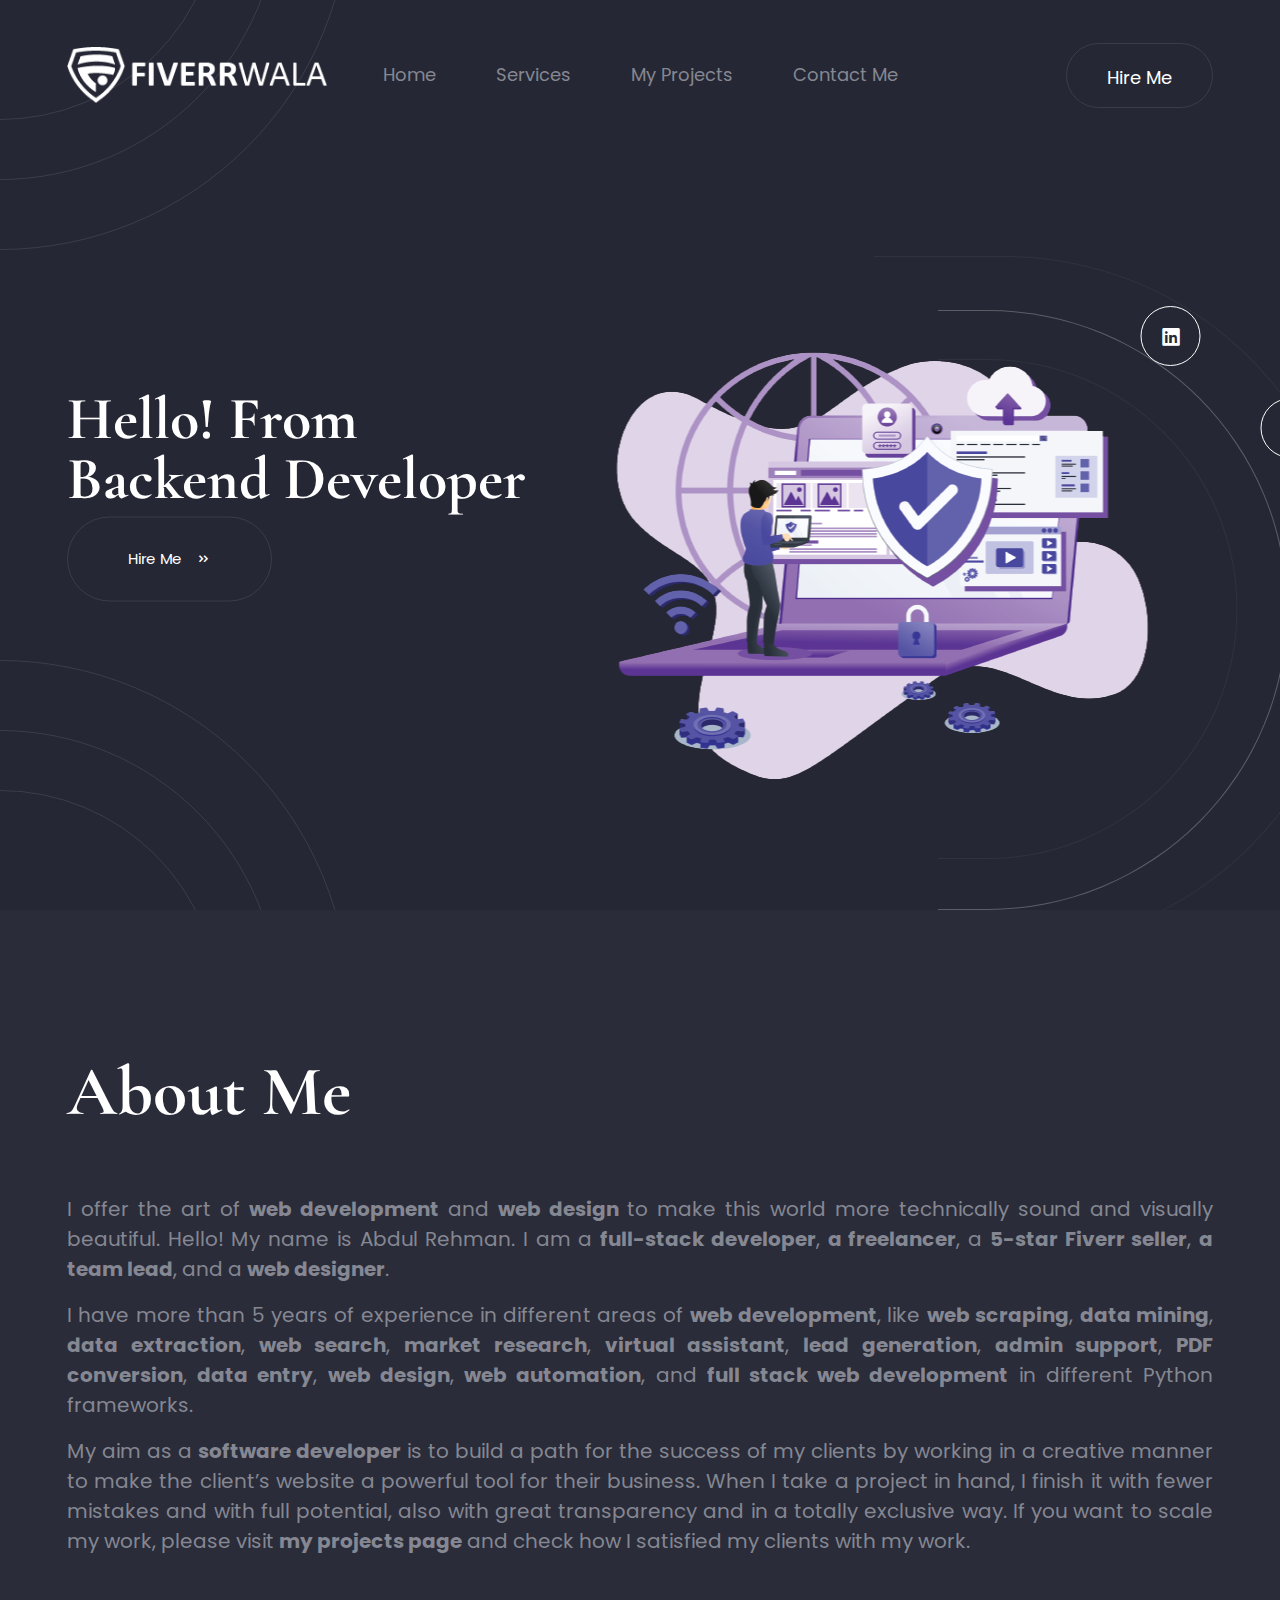
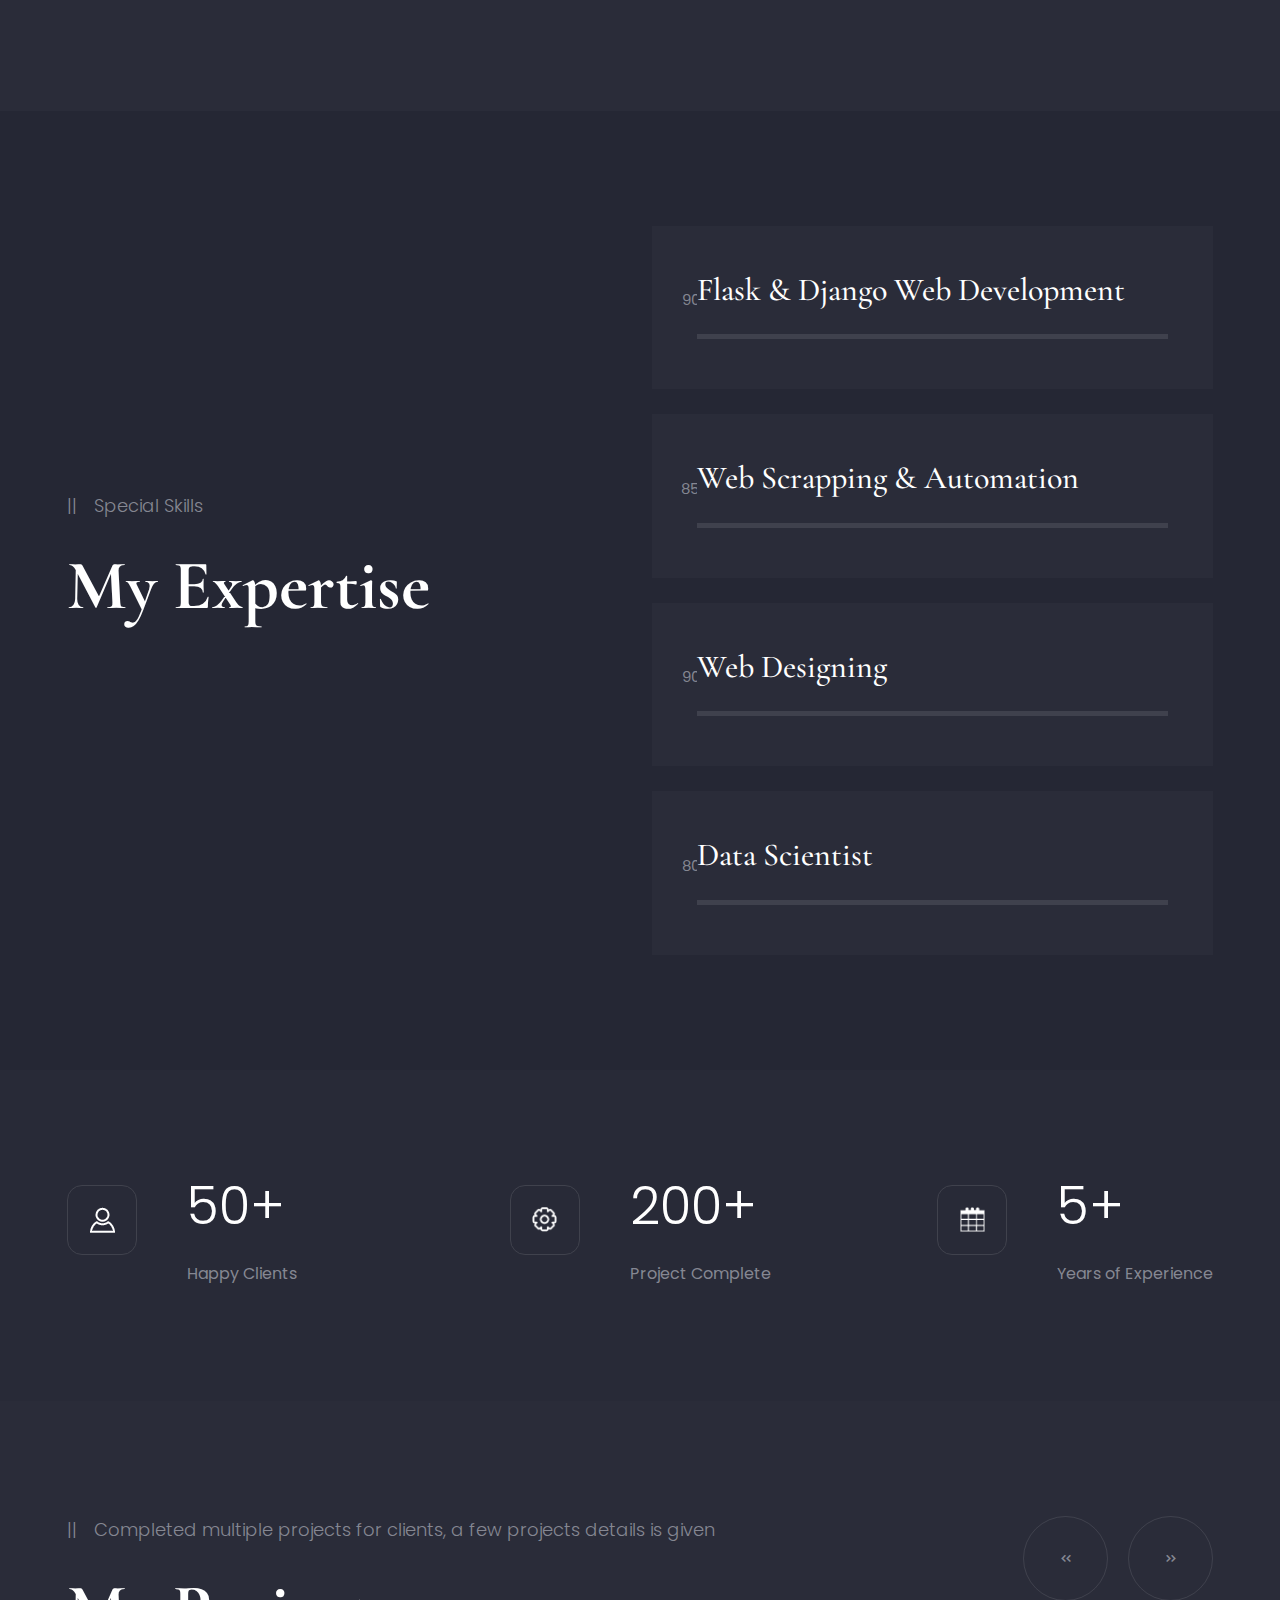
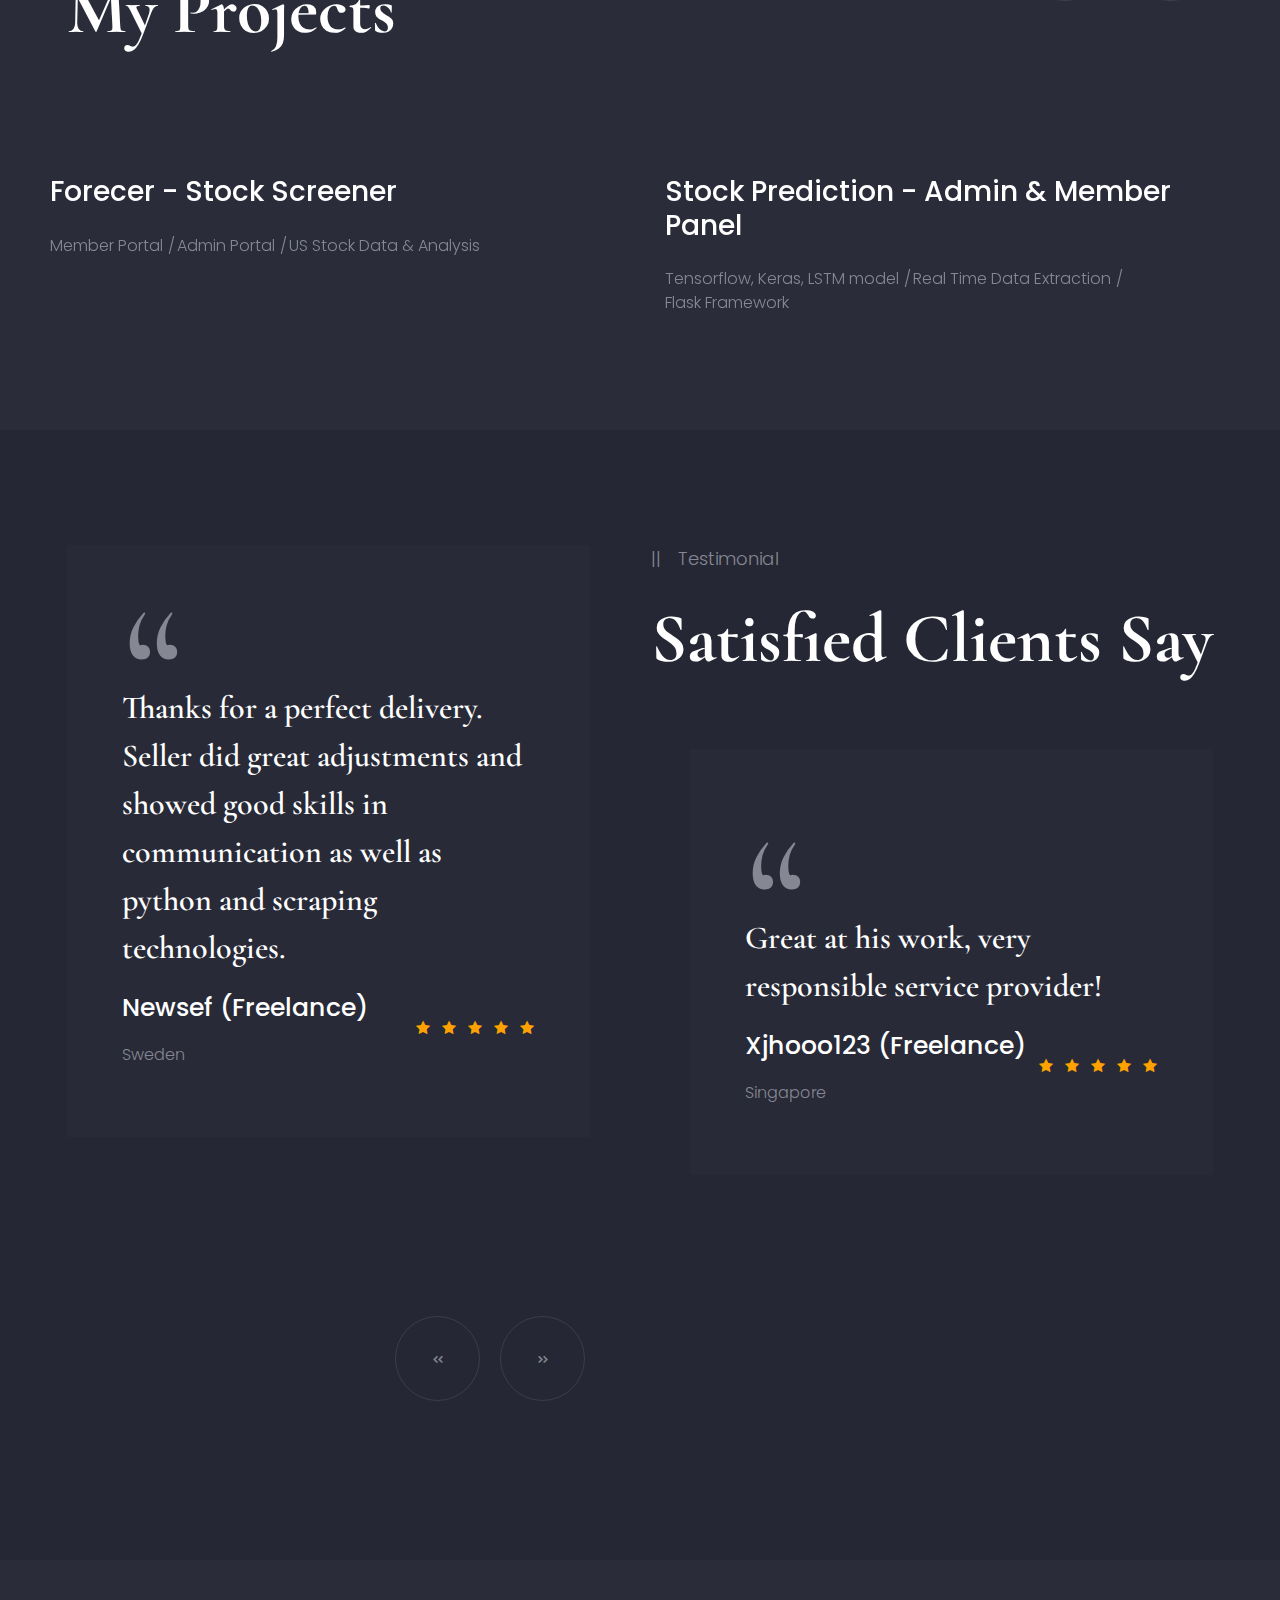
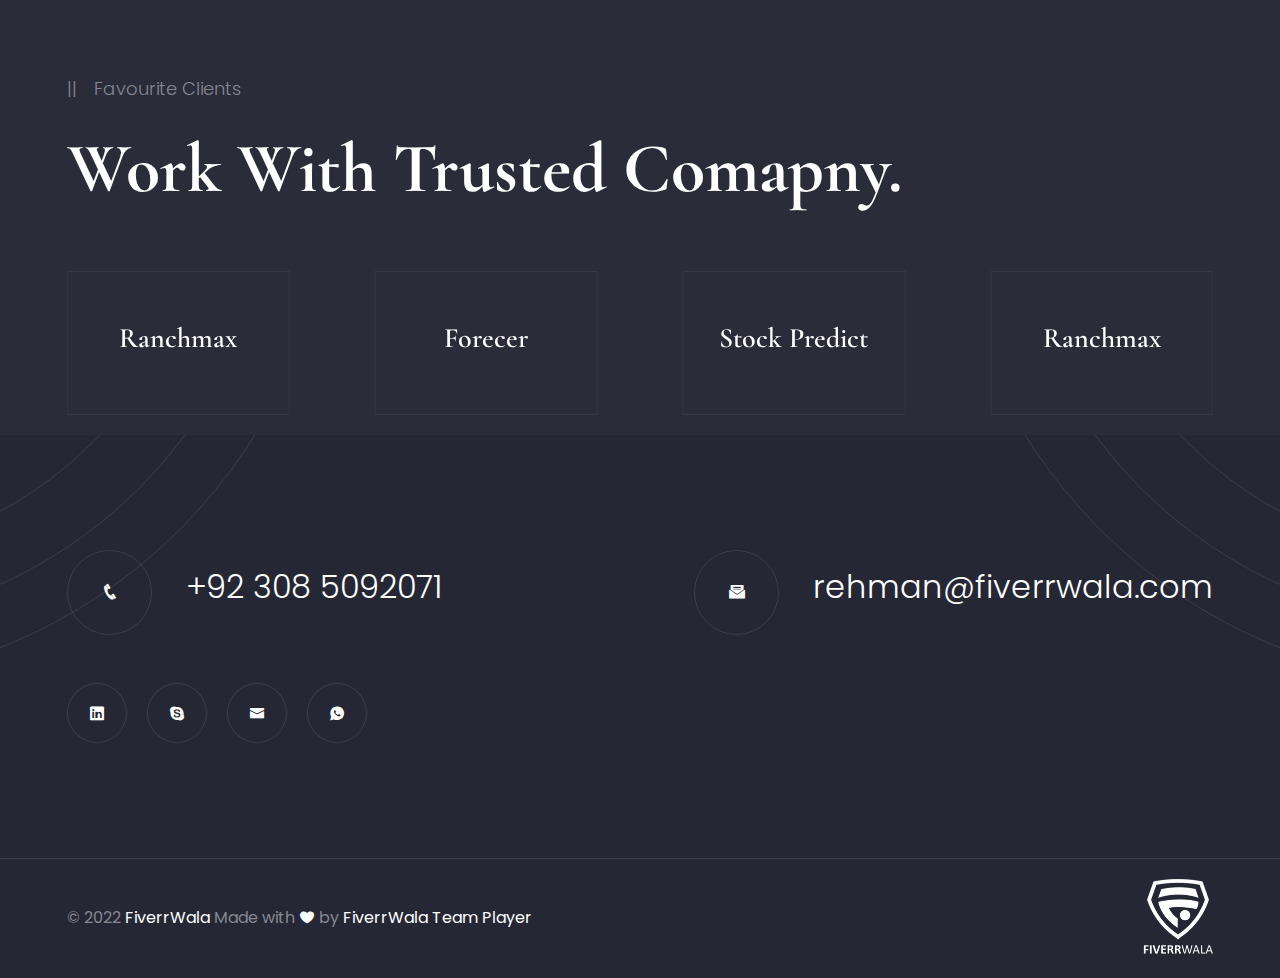
<file: index.html>
<!DOCTYPE html>
<html lang="en-US">
<head>
    <meta charset="UTF-8">
    <meta http-equiv="X-UA-Compatible" content="IE=edge">
    <meta name="viewport" content="width=device-width, initial-scale=1.0">
    <meta name="keywords" content="Flask & Django  Web Designer, Web Developer, Backend Web Developer, Hire Web Developer, Python Scripts">
    <title>Online Flask & Django web designer | Best Web Development Services</title>
    <meta name="description" content="A professional web developer with 5 years of experience in Flask & Django framework development, web automation, data analysis, lead generation & UI/UX design">
    <meta property="og:url" content="https://www.fiverrwala.com" />
    <meta name="author" content="Abdul Rehman | Fiverrwala">
    <!-- Favicon -->
     <link rel="shortcut icon" type="image/x-icon" href="assets/images/logo/favicon.png" />
    <!-- CSS -->
    <!-- Vendor CSS (Contain Bootstrap, Icon Fonts) -->
    <link rel="stylesheet" href="assets/css/vendor/bootstrap.min.css" />
    <link rel="stylesheet" href="assets/css/vendor/icofont.min.css" />
    <!-- Plugin CSS (Global Plugins Files) -->
    <link rel="stylesheet" href="assets/css/plugins/animate.css">
    <link rel="stylesheet" href="assets/css/plugins/swiper-bundle.min.css">
    <link rel="stylesheet" href="assets/css/plugins/nice-select.css">
    <link rel="stylesheet" href="assets/css/plugins/venobox.min.css" />
    <!-- Minify Version -->
    <!-- <link rel="stylesheet" href="assets/css/vendor/vendor.min.css">
    <link rel="stylesheet" href="assets/css/plugins/plugins.min.css"> -->
    <!-- Style CSS -->
    <link rel="stylesheet" href="assets/css/style.css">
 
    <!-- <link rel="stylesheet" href="assets/css/style.min.css"> -->
</head>

<body>

    <main class="main-wrapper">
        <!-- .....:::::: Start Header Section :::::.... -->
        <header class="header-section sticky-header d-none d-lg-block">
            <div class="header-wrapper">
                <div class="container">
                    <div class="row justify-content-between align-items-center">
                        <div class="col">
                            <!-- Start Header Logo -->
                            <a href="index.html" class="header-logo">
                                <img src="assets/images/logo/logo.png" alt="">
                            </a>
                            <!-- End Header Logo -->
                        </div>
                        <div class="col-auto">
                            <!-- Start Header Menu -->
                            <ul class="header-nav">
                                <li><a href="index.html">Home</a></li>
                                <li><a href="services.html">Services</a></li>
                                <li><a href="projects.html">My Projects</a></li>
                                <li><a href="contact.html">Contact Me</a></li>
                            </ul>
                            <!-- End Header Menu -->
                        </div>
                        <div class="col">
                            <div class="header-btn-link text-end">
                               <a href="contact.html" title="Hire Me" class="btn btn-sm btn-outline-one icon-space-left">Hire Me</a>
                            </div>
                        </div>
                    </div>
                </div>
            </div>
        </header>
        <!-- .....:::::: End Header Section :::::.... -->

        <!-- .....:::::: Start Mobile Header Section :::::.... -->
        <div class="mobile-header d-block d-lg-none">
            <div class="container">
                <div class="row align-items-center justify-content-between">
                    <div class="col">
                        <div class="mobile-logo">
                            <a href="index.html"><img src="assets/images/logo/logo.png" alt=""></a>
                        </div>
                    </div>
                    <div class="col">
                        <div class="mobile-action-link text-end">
                            <a href="#mobile-menu-offcanvas" class="offcanvas-toggle offside-menu"><i class="icofont-navigation-menu"></i></a>
                        </div>
                    </div>
                </div>
            </div>
        </div>
        <!-- .....:::::: Start MobileHeader Section :::::.... -->

        <!--  Start Offcanvas Mobile Menu Section -->
        <div id="mobile-menu-offcanvas" class="offcanvas offcanvas-rightside offcanvas-mobile-menu-section">
            <!-- Start Offcanvas Header -->
            <div class="offcanvas-header text-end">
                <button class="offcanvas-close"><i class="icofont-close-line"></i></button>
            </div> <!-- End Offcanvas Header -->
            <!-- Start Offcanvas Mobile Menu Wrapper -->
            <div class="offcanvas-mobile-menu-wrapper">
                <!-- Start Mobile Menu  -->
                <div class="mobile-menu-bottom">
                    <!-- Start Mobile Menu Nav -->
                    <div class="offcanvas-menu">
                        <ul>
                             <li><a href="index.html"><span>Home</span></a></li>
                                <li><a href="services.html"><span>Services</span></a></li>
                                <li><a href="projects.html"><span>My Projects </span></a></li>
                                  <li><a href="contact.html"><span>Contact Me</span></a></li>
                        </ul>
                    </div> <!-- End Mobile Menu Nav -->
                </div> <!-- End Mobile Menu -->

                <!-- Start Mobile contact Info -->
                <div class="mobile-contact-info text-center">
                    <ul class="social-link">
                        <li><a href="https://www.linkedin.com/in/abdul-rehman-23357b12b/" target="_blank"><i class="icofont-linkedin"></i></a></li>
                        <li><a href="mailto:rehman@fiverrwala.com" target="_blank"><i class="icofont-envelope"></i></a></li>
                        <li><a href="https://api.whatsapp.com/send?phone=923085092071" target="_blank"><i class="icofont-whatsapp"></i></a></li>
                        <li> <a href="https://www.facebook.com/rehmana578" target="_blank"><i class="icofont-facebook"></i></a></li>
                    </ul>
                </div>
                <!-- End Mobile contact Info -->

            </div> <!-- End Offcanvas Mobile Menu Wrapper -->
        </div>
        <!-- ...:::: End Offcanvas Mobile Menu Section:::... -->

        <!-- Offcanvas Overlay -->
        <div class="offcanvas-overlay"></div>

        <!-- ...::: Start Hero Section :::... -->
        <div class="hero-section section-dark-blue-bg">
            <div class="hero-wrapper">
                <div class="container">
                    <div class="row">
                        <div class="col-xxl-7">
                            <div class="hero-content">
                                <h1 class="title-big">Hello! From <br/> Backend Developer</h1>

                                <a href="contact.html" title="Hire Me" class="btn btn-xl btn-outline-one icon-space-left">Hire Me <i class="icofont-double-right"></i></a>
                            </div>
                        </div>
                    </div>
                </div>
                <div class="hero-shape hero-top-shape">
                    <span></span>
                    <span></span>
                    <span></span>
                </div>
                <div class="hero-shape hero-bottom-shape">
                    <span></span>
                    <span></span>
                    <span></span>
                </div>
                <div class="hero-portrait">
                    <div class="image">
                        <img class="img-fluid" src="assets/images/portrait/abdul-rehman-profile-photo.png" alt="Web Developer" title="Abdul Rehman" >
                        <div class="image-half-round-shape"></div>
                        <div class="social-link">
                            <a href="https://www.linkedin.com/in/abdul-rehman-23357b12b/" target="_blank" title="Contact me on LinkedIn" ><i class="icofont-linkedin"></i></a>
                            
                            <a href="mailto:rehman@fiverrwala.com" target="_blank"  title="Contact me on Email" ><i class="icofont-envelope"></i></a>
                            <a href="https://api.whatsapp.com/send?phone=923085092071" target="_blank" title="Contact me on Whatsapp"><i class="icofont-whatsapp"></i></a>
                            <a href="https://www.facebook.com/rehmana578" target="_blank" title="Contact me on Facebook"><i class="icofont-facebook"></i></a>
                        </div>
                    </div>

                </div>
            </div>
        </div>
        <!-- ...::: End Hero Section :::... -->

        <!-- ...::: Start Service Display Section :::... -->
        <div class="service-display-section section-gap-tb-165 pos-relative">
            <div class="container">
                <div class="row">
                    <div class="col-12">
                        <!-- Start Section Content -->
                        <div class="section-content">
                           <!--  <span class="section-tag">About Me</span> -->
                            <h2 class="section-title">About Me</h2>
                        </div>
                        <!-- End Section Content -->
                    </div>
                </div>
            </div>

            <!-- Start Service Section Wrapper -->
            <div class="service-display-wrapper">
                <div class="container">
                    <div class="row">
                        <div class="col-12">
                            <p style="font-size: 20px; text-align: justify;">
                                I offer the art of <strong>web development</strong> and <strong>web design</strong> to make this world more technically sound and visually beautiful. Hello! My name is Abdul Rehman. I am a <strong>full-stack developer</strong>, <strong>a freelancer</strong>, a <strong><a href="https://www.fiverr.com/samidhothar123?up_rollout=true" alt="Fiverr Profile" title="Visit My Fiverr Profile">5-star Fiverr seller</a></strong>, <strong>a team lead</strong>, and a <strong>web designer</strong>.
                            </p>
                            <p style="font-size: 20px; text-align: justify;">
                                I have more than 5 years of experience in different areas of <strong>web development</strong>, like <strong>web scraping</strong>, <strong>data mining</strong>, <strong>data extraction</strong>, <strong>web search</strong>, <strong>market research</strong>, <strong>virtual assistant</strong>, <strong>lead generation</strong>, <strong>admin support</strong>, <strong>PDF conversion</strong>, <strong>data entry</strong>, <strong>web design</strong>, <strong>web automation</strong>, and <strong>full stack web development</strong> in different Python frameworks.
                            </p>

                            <p style="font-size: 20px; text-align: justify;">
                                My aim as a <strong>software developer</strong> is to build a path for the success of my clients by working in a creative manner to make the client’s website a powerful tool for their business. When I take a project in hand, I finish it with fewer mistakes and with full potential, also with great transparency and in a totally exclusive way. If you want to scale my work, please visit <strong><a href="projects.html">my projects page</a></strong> and check how I satisfied my clients with my work.
                            </p>
                            
                        </div>
                    </div>
                </div>
                <!-- If we need pagination -->
                <div class="service-display-dots">
                    <div class="swiper-pagination"></div>
                </div>
            </div>
            <!-- End Service Section Wrapper -->
        </div>
        <!-- ...::: End Service Display Section :::... -->

        <!-- ...::: Start Skill Display Section :::... -->
        <div class="skill-display-section section-gap-tb-165 section-bg pos-relative">
            <div class="skill-display-section-box">
                <div class="container">
                    <div class="row align-items-center">
                        <div class="col-xl-6 col-xxl-5">
                            <!-- Start Section Content -->
                            <div class="section-content">
                                <span class="section-tag">Special Skills</span>
                                <h2 class="section-title">My Expertise </h2>
                            </div>
                            <!-- End Section Content -->
                        </div>

                        <div class="col-xl-6 col-xxl-6 offset-xxl-1">
                            <div class="skill-display-wrapper">
                                <div class="skill-progress-single-item">
                                    <h2 class="tag">Flask & Django Web Development</h2>
                                    <div class="skill-box">
                                        <div class="progress-line" data-width="90">
                                            <span class="skill-percentage">90%</span>
                                        </div>
                                    </div>
                                </div>
                                <div class="skill-progress-single-item">
                                    <h2 class="tag">Web Scrapping & Automation</h2>
                                    <div class="skill-box">
                                        <div class="progress-line" data-width="85">
                                            <span class="skill-percentage">85%</span>
                                        </div>
                                    </div>
                                </div>
                    
                                <div class="skill-progress-single-item">
                                    <h2 class="tag">Web Designing</h2>
                                    <div class="skill-box">
                                        <div class="progress-line" data-width="90">
                                            <span class="skill-percentage">90%</span>
                                        </div>
                                    </div>
                                </div>
                    
                                <div class="skill-progress-single-item">
                                    <h2 class="tag">Data Scientist</h2>
                                    <div class="skill-box">
                                        <div class="progress-line" data-width="80">
                                            <span class="skill-percentage">80%</span>
                                        </div>
                                    </div>
                                </div>
                                <!-- ENd Skill Progress Single Item -->
                            </div>
                            <!-- End Skill Display Wrapper -->
                        </div>
                    </div>
                </div>
            </div>
            <div class="skill-display-shape"></div>
        </div>
        <!-- ...::: End Skill Display Section :::... -->

        <!-- ...::: Start Counter Display Section :::... -->
        <div class="counter-display-section section-gap-tb-165 section-bg-2">
            <div class="counter-display-wrapper">
                <div class="container">
                    <div class="row justify-content-center justify-content-sm-start">
                        <div class="d-block d-md-flex justify-content-md-start col-12 col-sm-4 col-md-4">
                            <!-- Start Counterup Single Item -->
                            <div class="counterup-single-item">
                                <div class="icon">
                                    <img src="assets/images/icon/counterup-icon-1.png" alt="">
                                </div>
                                <div class="content">
                                    <h2 class="number"><span class="counter">50</span>+</h2>
                                    <span class="text">Happy Clients</span>
                                </div>
                            </div>
                            <!-- End Counterup Single Item -->
                        </div>
                        <div class="d-block d-md-flex justify-content-md-center col-12 col-sm-4 col-md-4">
                            <!-- Start Counterup Single Item -->
                            <div class="counterup-single-item">
                                <div class="icon">
                                    <img src="assets/images/icon/counterup-icon-2.png" alt="">
                                </div>
                                <div class="content">
                                    <h2 class="number"><span class="counter">200</span>+</h2>
                                    <span class="text">Project Complete</span>
                                </div>
                            </div>
                            <!-- End Counterup Single Item -->
                        </div>
                        <div class="d-block d-md-flex justify-content-md-end col-12 col-sm-4 col-md-4">
                            <!-- Start Counterup Single Item -->
                            <div class="counterup-single-item">
                                <div class="icon">
                                    <img src="assets/images/icon/counterup-icon-3.png" alt="">
                                </div>
                                <div class="content">
                                    <h2 class="number"><span class="counter">5</span>+</h2>
                                    <span class="text">Years of Experience</span>
                                </div>
                            </div>
                            <!-- End Counterup Single Item -->
                        </div>
                    </div>
                </div>
            </div>
        </div>
        <!-- ...::: End Counter Display Section :::... -->

        <!-- ...::: Start Project Display Section :::... -->
        <div class="project-display-section section-gap-tb-165">
            <div class="project-display-box">
                <div class="container">
                    <div class="row">
                        <div class="col-12 col-xl-12 d-block d-md-flex justify-content-between">
                            <!-- Start Section Content -->
                            <div class="section-content pos-relative">
                                <span class="section-tag">Completed multiple projects for clients, a few projects details is given</span>
                                <h2 class="section-title">My Projects</h2>
                            </div>
                            <!-- End Section Content -->

                            <div class="default-nav-style mt-6 mb-6 mb-md-0 ">
                                <!-- If we need navigation buttons -->
                                <div class="slider-button button-prev"><i class="icofont-double-left"></i></div>
                                <div class="slider-button button-next"><i class="icofont-double-right"></i></div>
                            </div>
                        </div>
                    </div>
                </div>
                <div class="project-display-wrapper">
                    <div class="project-display-slider">
                        <!-- Swiper -->
                        <div class="swiper-container">
                            <div class="swiper-wrapper">
                                
                                <div class="project-box-single-item swiper-slide">
                                    <div class="content">
                                        <h4 class="title"><a href="#">Forecer - Stock Screener</a></h4>
                                        <ul class="catagory-nav-item">
                                            <li><a href="">Member Portal</a></li>
                                            <li><a href="">Admin Portal</a></li>
                                            <li><a href="">US Stock Data & Analysis</a></li>
                                        </ul>
                                    </div>
                                </div>
                                
                                <div class="project-box-single-item swiper-slide">
                                    <div class="content">
                                        <h4 class="title"><a href="#">Stock Prediction - Admin & Member Panel</a></h4>

                                        <ul class="catagory-nav-item">
                                            <li><a href="">Tensorflow, Keras, LSTM model</a></li>
                                            <li><a href="">Real Time Data Extraction</a></li>
                                            <li><a href="">Flask Framework</a></li>
                                        </ul>
                                    </div>
                                </div>
                               
                                <div class="project-box-single-item swiper-slide">
                                    <div class="content">
                                        <h4 class="title"><a href="#">Money Alpha - In Progress</a></h4>

                                        <ul class="catagory-nav-item">
                                            <li><a href="">Stocks</a></li>
                                            <li><a href="">Paid Subscription</a></li>
                                            
                                        </ul>
                                    </div>
                                </div>
                                <div class="project-box-single-item swiper-slide">
                                    <div class="content">
                                        <h4 class="title"><a href="#">Investor Consensus - In Progress</a></h4>

                                        <ul class="catagory-nav-item">
                                            <li><a href="">US Stocks</a></li>
                                            <li><a href="">Google Ads</a></li>
                                            <li><a href="">Member Portal</a></li>
                                        </ul>
                                    </div>
                                </div>
                            </div>
                        </div>
                    </div>
                </div>

            </div>
        </div>
        <!-- ...::: End Project Display Section :::... -->

        <!-- ...::: Start Testimonial Display Section :::... -->
        <div class="testimonial-display-section section-gap-tb-165 section-bg">
            <div class="testimonial-display-box d-flex flex-column align-items-center d-xl-block pos-relative">
                <div class="container overflow-hidden">
                    <div class="row">
                        <div class="col d-xl-flex justify-content-xl-end">
                            <!-- Start Section Content -->
                            <div class="section-content pos-relative">
                                <span class="section-tag">Testimonial</span>
                                <h2 class="section-title">Satisfied Clients Say</h2>
                            </div>
                            <!-- End Section Content -->
                        </div>
                    </div>

                    <div class="testimonial-display-wrapper">
                        <div class="row">
                            <div class="col-12">
                                <div class="testimonial-display-slider">
                                    <!-- Swiper -->
                                    <div class="swiper-container">
                                        <div class="swiper-wrapper">
                                            <!-- Start testimonial Slider Single Item -->
                                            <div class="testimonial-slider-single-item swiper-slide">
                                                <div class="inner-shape inner-shape-top-right"></div>
                                                <div class="content">
                                                    <span class="icon">“</span>
                                                    <p class="text">Thanks for a perfect delivery. Seller did great adjustments and showed good skills in communication as well as python and scraping technologies.</p>
                                                    <div class="info">
                                                        <div class="author">
                                                            <h4 class="name">Newsef (Freelance)</h4>
                                                            <span class="designation">Sweden</span>
                                                        </div>
                                                        <ul class="review">
                                                            <li class="fill"><i class="icofont-star"></i></li>
                                                            <li class="fill"><i class="icofont-star"></i></li>
                                                            <li class="fill"><i class="icofont-star"></i></li>
                                                            <li class="fill"><i class="icofont-star"></i></li>
                                                            <li class="fill"><i class="icofont-star"></i></li>
                                                        </ul>
                                                    </div>
                                                </div>
                                            </div>
                                            <!-- End testimonial Slider Single Item -->
                                            <!-- Start testimonial Slider Single Item -->
                                            <div class="testimonial-slider-single-item swiper-slide">
                                                <div class="inner-shape inner-shape-top-right"></div>
                                                <div class="content">
                                                    <span class="icon">“</span>
                                                    <p class="text">Great at his work, very responsible service provider!</p>
                                                    <div class="info">
                                                        <div class="author">
                                                            <h4 class="name">Xjhooo123 (Freelance)</h4>
                                                            <span class="designation">Singapore</span>
                                                        </div>
                                                        <ul class="review">
                                                            <li class="fill"><i class="icofont-star"></i></li>
                                                            <li class="fill"><i class="icofont-star"></i></li>
                                                            <li class="fill"><i class="icofont-star"></i></li>
                                                            <li class="fill"><i class="icofont-star"></i></li>
                                                            <li class="fill"><i class="icofont-star"></i></li>
                                                        </ul>
                                                    </div>
                                                </div>
                                            </div>
                                            <!-- End testimonial Slider Single Item -->
                                            <!-- Start testimonial Slider Single Item -->
                                            <div class="testimonial-slider-single-item swiper-slide">
                                                <div class="inner-shape inner-shape-top-right"></div>
                                                <div class="content">
                                                    <span class="icon">“</span>
                                                    <p class="text">Excellent seller, extremely professional, communicative, and quick.</p>
                                                    <div class="info">
                                                        <div class="author">
                                                            <h4 class="name">Demid Fedorov (Freelance)</h4>
                                                            <span class="designation">Mountain View, CANDA</span>
                                                        </div>
                                                        <ul class="review">
                                                            <li class="fill"><i class="icofont-star"></i></li>
                                                            <li class="fill"><i class="icofont-star"></i></li>
                                                            <li class="fill"><i class="icofont-star"></i></li>
                                                            <li class="fill"><i class="icofont-star"></i></li>
                                                            <li class="fill"><i class="icofont-star"></i></li>
                                                        </ul>
                                                    </div>
                                                </div>
                                            </div>

                                            <div class="testimonial-slider-single-item swiper-slide">
                                                <div class="inner-shape inner-shape-top-right"></div>
                                                <div class="content">
                                                    <span class="icon">“</span>
                                                    <p class="text">I really appreciate I am able to find developer like he patiently working on my projects even work beyond the scopes that I requested. Highly recommended this guy. Next project will come back to him. Thx :)</p>
                                                    <div class="info">
                                                        <div class="author">
                                                            <h4 class="name">Chun Hau Ng (Freelance)</h4>
                                                            <span class="designation">Malaysia</span>
                                                        </div>
                                                        <ul class="review">
                                                            <li class="fill"><i class="icofont-star"></i></li>
                                                            <li class="fill"><i class="icofont-star"></i></li>
                                                            <li class="fill"><i class="icofont-star"></i></li>
                                                            <li class="fill"><i class="icofont-star"></i></li>
                                                            <li class="fill"><i class="icofont-star"></i></li>
                                                        </ul>
                                                    </div>
                                                </div>
                                            </div>



                                            <!-- End testimonial Slider Single Item -->
                                        </div>
                                    </div>
                                </div>
                            </div>
                        </div>
                    </div>
                </div>
                <div class="default-nav-style mt-5 mt-xl-0">
                    <!-- If we need navigation buttons -->
                    <div class="slider-button button-prev"><i class="icofont-double-left"></i></div>
                    <div class="slider-button button-next"><i class="icofont-double-right"></i></div>
                </div>
            </div>
        </div>
        <!-- ...::: End Testimonial Display Section :::... -->

        <!-- ...::: Start Company Logo Display Section :::... -->
        <div class="company-logo-display section-mt-165 " style="">
            <div class="company-logo-display-box">
                <div class="container">
                    <div class="row">
                        <div class="col">
                            <!-- Start Section Content -->
                            <div class="section-content pos-relative">
                                <span class="section-tag">Favourite Clients</span>
                                <h2 class="section-title">Work With Trusted Comapny.</h2>
                            </div>
                            <!-- End Section Content -->
                        </div>
                    </div>

                    <div class="company-logo-display-wrapper" style="margin-bottom: 20px;">
                        <div class="row">
                            <div class="col">
                                <div class="company-logo-display-slider">
                                    <!-- Slider main container -->
                                    <div class="swiper-container">
                                        <!-- Additional required wrapper -->
                                        <div class="swiper-wrapper">
                                            <!-- Start Company Logo Slider Single Item -->
                                            <div class="company-logo-single-item swiper-slide">
                                                   <h3> <a href="https://ranchmax.com/" target="_blank" style=" font-weight: 600;color: white;" alt="Ranchmax | CMS in PHP framework" title="Ranchmax | CMS in PHP framework" >Ranchmax</a> </h3>
                                                <!-- </a> -->
                                            </div>
                                            <div class="company-logo-single-item swiper-slide">
                                                 <h3> <a href="http://ec2-18-209-69-29.compute-1.amazonaws.com:9001/" style=" font-weight: 600;color: white;" target="_blank" alt="Forecer | US Stocks Web Portal" title="Forecer | US Stocks Web Portal">Forecer</a> </h3>
                                            </div>
                                           
                                            <div class="company-logo-single-item swiper-slide">
                                                  <h3> <a href="http://www.stockpredict.sg/" target="_blank" style=" font-weight: 600;color: white;" alt="Stock Predict | Stock Prediction Model" title="Stock Predict | Stock Prediction Model">Stock Predict</a> </h3>
                                            </div>
                                            <!-- End Company Logo Slider Single Item -->
                                        </div>
                                    </div>
                                </div>
                            </div>
                        </div>
                    </div>


                </div>
            </div>
        </div>
        <!-- ...::: End Company Logo Display Section :::... -->
        <!-- ...::: Start Footer Section :::... -->
        <footer class="footer-section section-bg overflow-hidden pos-relative">
            <div class="footer-inner-shape-top-left"></div>
            <div class="footer-inner-shape-top-right"></div>
                       <div class="footer-center section-gap-tb-165">
                <div class="container">
                    <div class="row justify-content-between align-items-center mb-n5">
                        <div class="col-auto mb-5">
                            <!-- Start Single Footer Info -->
                            <div class="footer-single-info">
                                <a href="tel:+923085092071" class="info-box">
                                    <span class="icon"><i class="icofont-phone"></i></span>
                                    <span class="text">+92 308 5092071</span>
                                </a>
                            </div>
                            <!-- Start Single Footer Info -->
                        </div>
                        <div class="col-auto mb-5">
                            <!-- Start Single Footer Info -->
                            <div class="footer-single-info">
                                <a href="mailto:rehman@fiverrwala.com" class="info-box">
                                    <span class="icon"><i class="icofont-envelope-open"></i></span>
                                    <span class="text">rehman@fiverrwala.com</span>
                                </a>
                            </div>
                            <!-- Start Single Footer Info -->
                        </div>
                        <div class="col-auto mb-5">
                            <!-- Start Single Footer Info -->
                            <div class="footer-single-info">
                                <ul class="social-link">
                                   <li><a href="https://www.linkedin.com/in/abdul-rehman-23357b12b/" target="_blank"><i class="icofont-linkedin"></i></a></li>
                                    <li><a target="_blank" href="https://join.skype.com/invite/dIGOROedKRqD" target="_blank"><i class="icofont-skype"></i></a></li>
                                    <li><a href="mailto:rehman@fiverrwala.com" target="_blank"><i class="icofont-envelope"></i></a></li>
                                    <li><a href="https://api.whatsapp.com/send?phone=923085092071" target="_blank"><i class="icofont-whatsapp"></i></a></li>
                                </ul>
                            </div>
                            <!-- Start Single Footer Info -->
                        </div>
                    </div>
                </div>
            </div>
            <div class="footer-bottom">
                <div class="container">
                    <div class="row justify-content-center justify-content-md-between align-items-center flex-column-reverse flex-md-row">
                        <div class="col-auto">
                            <div class="footer-copyright">
                                <p class="copyright-text">&copy; 2022 <a href="index.html">FiverrWala</a> Made with <i class="icofont-heart"></i> by <a href="index.html" target="_blank">FiverrWala Team Player</a> </p>
                            </div>
                        </div>
                        <div class="col-auto">
                            <a href="index.html" class="footer-logo">
                                <div class="logo">
                                    <img src="assets/images/logo/fiverrwalaabout.png" alt="">
                                </div>
                            </a>
                        </div>
                    </div>
                </div>
            </div>
        </footer>
        <!-- ...::: End Footer Section :::... -->
        <!-- material-scrolltop button -->
    <button class="material-scrolltop" type="button"></button>
    </main>
    <!-- Global Vendor, plugins JS -->
    <!-- JS Files
    ============================================ -->
    <!-- Global Vendor, plugins JS -->
    <!-- Vendor JS -->
    <script src="assets/js/vendor/bootstrap.bundle.min.js"></script>
    <script src="assets/js/vendor/jquery-3.5.1.min.js"></script>
    <script src="assets/js/vendor/jquery-migrate-3.3.0.min.js"></script>
    <script src="assets/js/vendor/modernizr-3.11.2.min.js"></script>
    <!--Plugins JS-->
    <script src="assets/js/plugins/swiper-bundle.min.js"></script>
    <script src="assets/js/plugins/jquery.appear.min.js"></script>
    <script src="assets/js/plugins/jquery.nice-select.js"></script>
    <script src="assets/js/plugins/venobox.min.js"></script>
    <script src="assets/js/plugins/jquery.waypoints.js"></script>
    <script src="assets/js/plugins/images-loaded.min.js"></script>
    <script src="assets/js/plugins/isotope.pkgd.min.js"></script>
    <script src="assets/js/plugins/counter.js"></script>
    <script src="assets/js/plugins/material-scrolltop.js"></script>
    <!-- Minify Version -->
    <!-- <script src="assets/js/vendor.min.js"></script>
    <script src="assets/js/plugins.min.js"></script> -->
    <!--Main JS (Common Activation Codes)-->
    <script src="assets/js/main.js"></script>
</body>
</html>
</file>
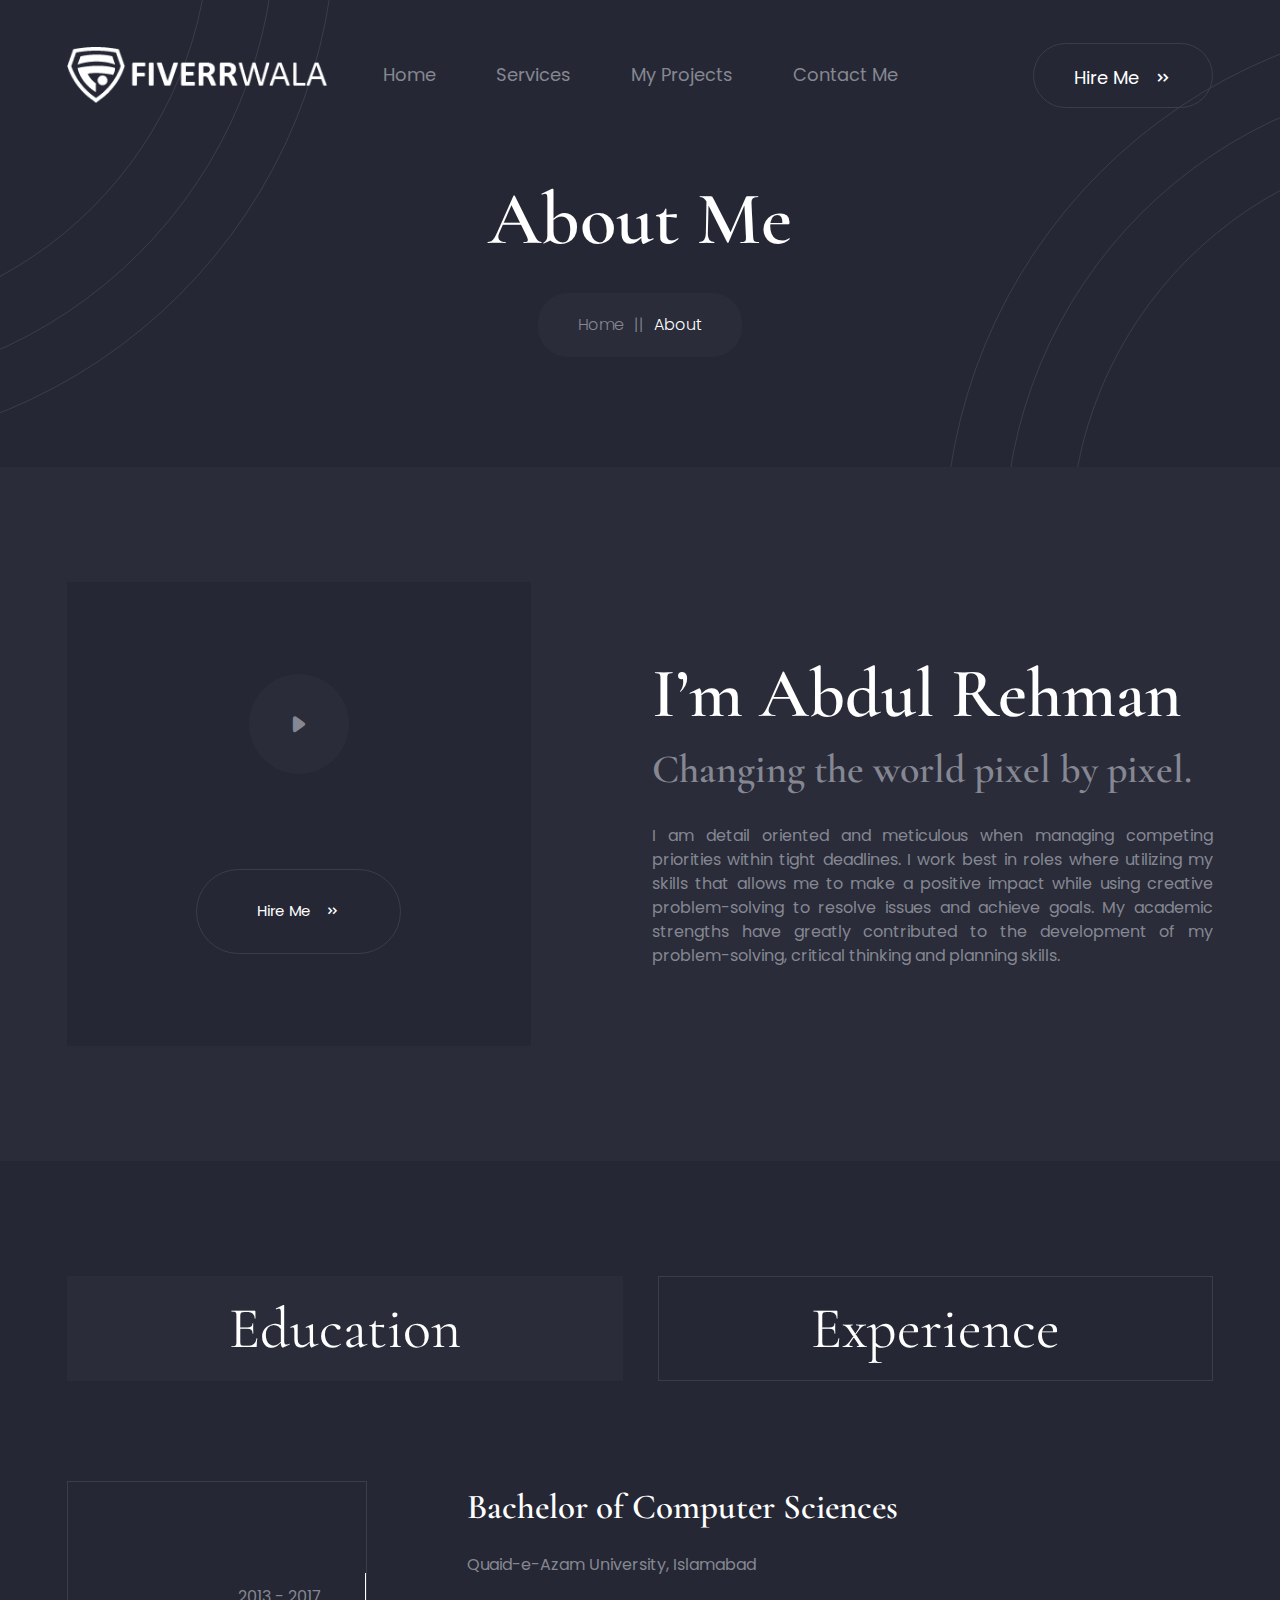
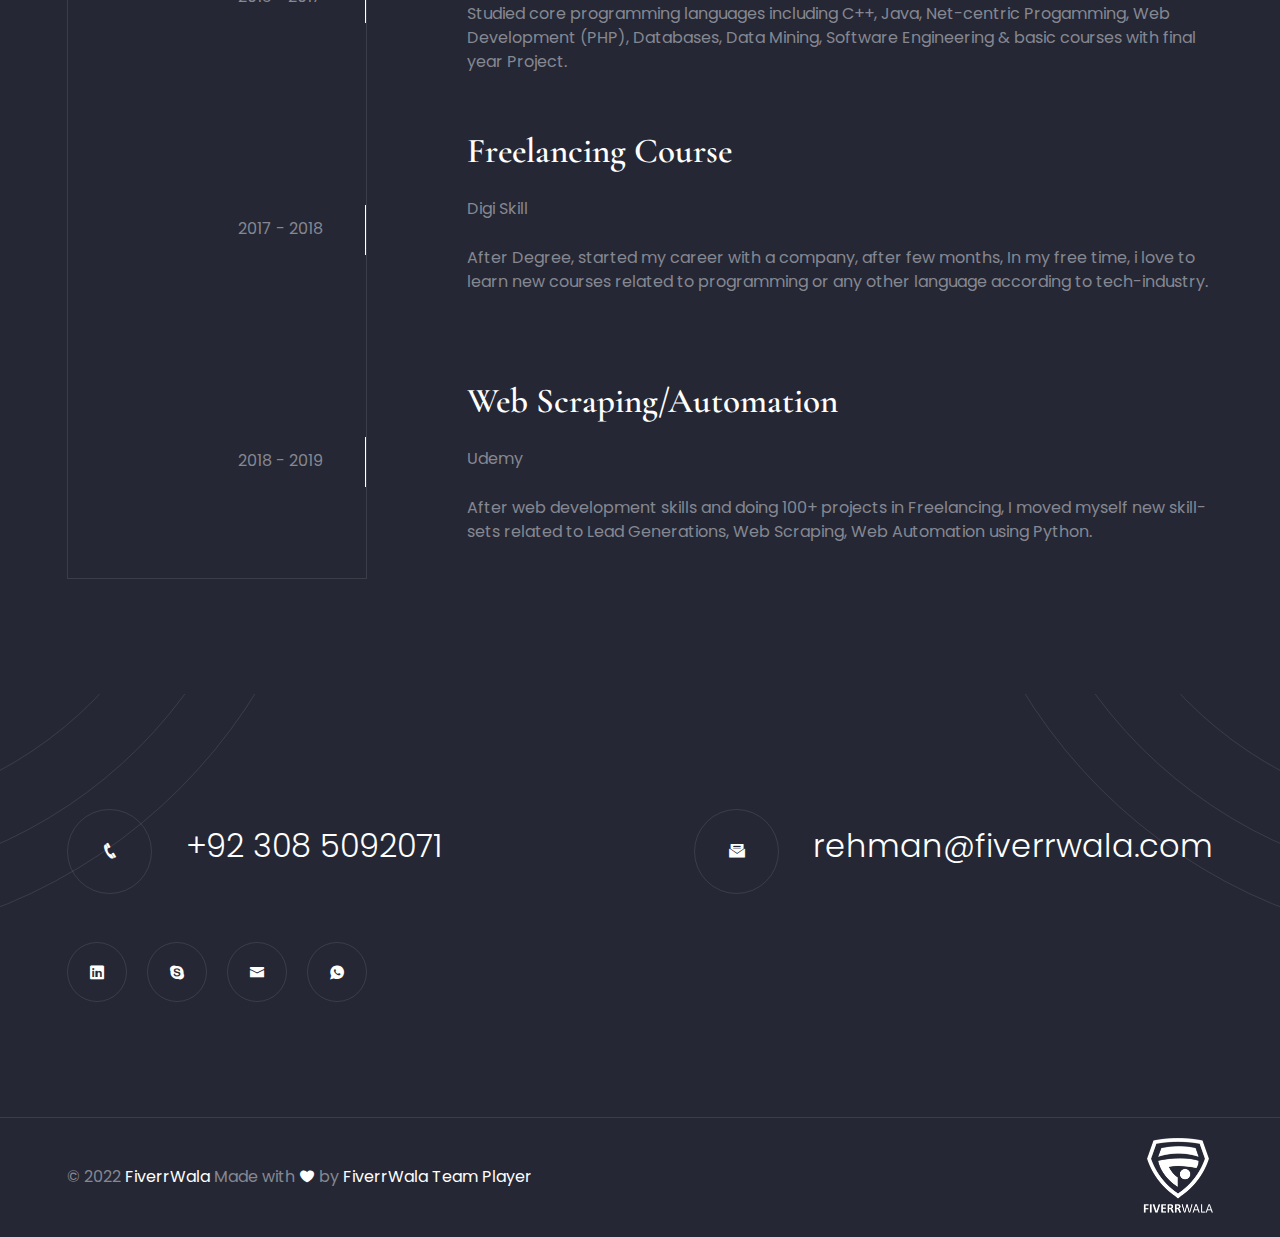
<file: about.html>
<!DOCTYPE html>
<html lang="en-US">
<head>
    <meta charset="UTF-8">
    <meta http-equiv="X-UA-Compatible" content="IE=edge">
    <meta name="viewport" content="width=device-width, initial-scale=1.0">
    <meta name="keywords" content="Flask & Django  Web Designer, Web Developer, Backend Web Developer, Hire Web Developer, Python Scripts">
    <title>Online Flask & Django web designer | Best Web Development Services</title>
    <meta name="description" content="">
    <meta property="og:url" content="https://www.fiverrwala.com" />
    <meta name="author" content="Abdul Rehman | Fiverrwala">
    <!-- Favicon -->
    <link rel="shortcut icon" type="image/x-icon" href="assets/images/logo/favicon.png" />
    <!-- CSS
    ============================================ -->
    <!-- Vendor CSS (Contain Bootstrap, Icon Fonts) -->
    <link rel="stylesheet" href="assets/css/vendor/bootstrap.min.css" />
    <link rel="stylesheet" href="assets/css/vendor/icofont.min.css" />
    <!-- Plugin CSS (Global Plugins Files) -->
    <link rel="stylesheet" href="assets/css/plugins/animate.css">
    <link rel="stylesheet" href="assets/css/plugins/swiper-bundle.min.css">
    <link rel="stylesheet" href="assets/css/plugins/nice-select.css">
    <link rel="stylesheet" href="assets/css/plugins/venobox.min.css" />

    <!-- Minify Version -->
    <!-- <link rel="stylesheet" href="assets/css/vendor/vendor.min.css">
    <link rel="stylesheet" href="assets/css/plugins/plugins.min.css"> -->
    <!-- Style CSS -->
    <link rel="stylesheet" href="assets/css/style.css">
    <!-- <link rel="stylesheet" href="assets/css/style.min.css"> -->
</head>
<body>
    <main class="main-wrapper">
        <!-- .....:::::: Start Header Section :::::.... -->
        <header class="header-section sticky-header d-none d-lg-block">
            <div class="header-wrapper">
                <div class="container">
                    <div class="row justify-content-between align-items-center">
                        <div class="col">
                            <!-- Start Header Logo -->
                            <a href="index.html" class="header-logo">
                                <img src="assets/images/logo/logo.png" alt="">
                            </a>
                            <!-- End Header Logo -->
                        </div>
                        <div class="col-auto">
                            <!-- Start Header Menu -->
                             <ul class="header-nav">
                                <li><a href="index.html">Home</a></li>
                                <li><a href="services.html">Services</a></li>
                                <li><a href="projects.html">My Projects</a></li>
                                  <li><a href="contact.html">Contact Me</a></li>
                            </ul>
                            <!-- End Header Menu -->
                        </div>
                        <div class="col">
                            <div class="header-btn-link text-end">
                                <a href="#" class="btn btn-sm btn-outline-one icon-space-left">Hire Me <i class="icofont-double-right"></i></a>
                            </div>
                        </div>
                    </div>
                </div>
            </div>
        </header>
        <!-- .....:::::: End Header Section :::::.... -->

        <!-- .....:::::: Start Mobile Header Section :::::.... -->
        <div class="mobile-header d-block d-lg-none">
            <div class="container">
                <div class="row align-items-center justify-content-between">
                    <div class="col">
                        <div class="mobile-logo">
                            <a href="index.html"><img src="assets/images/logo/logo.png" alt=""></a>
                        </div>
                    </div>
                    <div class="col">
                        <div class="mobile-action-link text-end">
                            <a href="#mobile-menu-offcanvas" class="offcanvas-toggle offside-menu"><i class="icofont-navigation-menu"></i></a>
                        </div>
                    </div>
                </div>
            </div>
        </div>
        <!-- .....:::::: Start MobileHeader Section :::::.... -->

        <!--  Start Offcanvas Mobile Menu Section -->
        <div id="mobile-menu-offcanvas" class="offcanvas offcanvas-rightside offcanvas-mobile-menu-section">
            <!-- Start Offcanvas Header -->
            <div class="offcanvas-header text-right">
                <button class="offcanvas-close"><i class="icofont-close-line"></i></button>
            </div> <!-- End Offcanvas Header -->
            <!-- Start Offcanvas Mobile Menu Wrapper -->
            <div class="offcanvas-mobile-menu-wrapper">
                <!-- Start Mobile Menu  -->
                <div class="mobile-menu-bottom">
                    <!-- Start Mobile Menu Nav -->
                    <div class="offcanvas-menu">
                         <ul>
                                <li><a href="index.html"><span>Home</span></a></li>
                                <li><a href="services.html"><span>Services</span></a></li>
                                <li><a href="projects.html"><span>My Projects</span></a></li>
                                <li><a href="contact.html"><span>Contact Me</span></a></li>
                        </ul>
                    </div> <!-- End Mobile Menu Nav -->
                </div> <!-- End Mobile Menu -->

                <!-- Start Mobile contact Info -->
                <div class="mobile-contact-info text-center">
                    <ul class="social-link">
                        <li><a href="https://www.linkedin.com/in/abdul-rehman-23357b12b/" target="_blank"><i class="icofont-linkedin"></i></a></li>
                        <li><a href="mailto:rehman@fiverrwala.com" target="_blank"><i class="icofont-envelope"></i></a></li>
                        <li><a href="https://api.whatsapp.com/send?phone=923085092071" target="_blank"><i class="icofont-whatsapp"></i></a></li>
                        <li> <a href="https://www.facebook.com/rehmana578" target="_blank"><i class="icofont-facebook"></i></a></li>
                    </ul>
                </div>
                <!-- End Mobile contact Info -->

            </div> <!-- End Offcanvas Mobile Menu Wrapper -->
        </div>
        <!-- ...:::: End Offcanvas Mobile Menu Section:::... -->

        <!-- Offcanvas Overlay -->
        <div class="offcanvas-overlay"></div>

        <!-- ...::: Start Breadcrumb Section :::... -->
        <div class="breadcrumb-section section-bg overflow-hidden pos-relative">
            <div class="breadcrumb-shape-top-left"></div>
            <div class="breadcrumb-shape-bottom-right"></div>
            <div class="breadcrumb-box">
                <div class="container">
                    <div class="row">
                        <div class="col-12">
                            <div class="breadcrumb-content">
                                <h2 class="title">About Me</h2>
                                <ul class="breadcrumb-link">
                                    <li><a href="index.html">Home</a></li>
                                    <li class="active" aria-current="page">About</li>
                                </ul>
                            </div>
                        </div>
                    </div>
                </div>
            </div>
        </div>
        <!-- ...::: End Breadcrumb Section :::... -->

        <!-- ...::: Start Vider Info Display Section :::... -->
        <div class="video-info-display-section section-gap-tb-165">
            <div class="video-info-display-box">
                <div class="container">
                    <div class="video-info-display-wrapper">
                        <div class="row align-items-center">
                            <div class="col-xl-5 col-lg-6 col-md-6 col-sm-8 col-10 offset-1 offset-sm-2 offset-md-3 offset-lg-0">
                                <div class="video-card">
                                    <a class="wave-btn" href="https://www.youtube.com/watch?v=DwS0_GesSpc&ab_channel=AbdulRehman" data-autoplay="true" data-vbtype="video">
                                        <div class="ripple"><i class="icofont-ui-play"></i></div>
                                    </a>

                                    <a href="contact.html" class="btn btn-xl btn-outline-one icon-space-left">Hire Me <i class="icofont-double-right"></i></a>
                                </div>
                            </div>
                            <div class="col-xl-6 col-lg-6 col-md-8 offset-md-2 offset-lg-0 offset-xl-1">
                                <div class="video-info-content">
                                    <h2 class="title">I’m Abdul Rehman</h2>

                                    <h3 class="sub-title">
                                        Changing the world pixel by pixel.
                                    </h3>

                                    <p style="text-align: justify;">
                                        I am detail oriented and meticulous when managing competing priorities within tight deadlines. I work best in roles where utilizing my skills that allows me to make a positive impact while using creative problem-solving to resolve issues and achieve goals. My academic strengths have greatly contributed to the development of my problem-solving, critical thinking and planning skills.
                                    </p>
                                </div>
                            </div>
                        </div>
                    </div>
                </div>
            </div>
        </div>
        <!-- ...::: End Vider Info Display Section :::... -->

        <!-- ...::: Start Resume Info Display Section :::... -->
        <div class="resume-info-display-section  section-gap-tb-165 section-bg">
            <div class="resume-info-display-box">
                <div class="container">
                    <div class="row">
                        <div class="col-12">
                            <ul class="resume-tab nav">
                                <li class="nav-item">
                                    <button class="nav-link active" data-bs-toggle="tab" data-bs-target="#education-tab">Education</button>
                                </li>
                                <li class="nav-item">
                                    <button class="nav-link" data-bs-toggle="tab" data-bs-target="#experience-tab">Experience</button>
                                </li>
                            </ul>
                        </div>
                    </div>
                    <div class="resume-info-display-wrapper">
                        <div class="row">
                            <div class="col-12">
                                <div class="tab-content" id="myTabContent">
                                    <div class="tab-pane fade show active" id="education-tab" role="tabpanel">
                                        <ul class="resume-list">
                                            <!-- Start Resume Tab List Single Item -->
                                            <li class="resume-tab-list-single-item">
                                                <div class="content">
                                                    <div class="left">
                                                        <span class="year">2013 - 2017</span>
                                                    </div>
                                                    <div class="right">
                                                        <h3 class="title">Bachelor of Computer Sciences </h3>
                                                        <span class="institute-name">Quaid-e-Azam University, Islamabad</span>
                                                        <p>
                                                            Studied core programming languages including C++, Java, Net-centric Progamming, Web Development (PHP), Databases, Data Mining, Software Engineering & basic courses with final year Project. 
                                                        </p>
                                                    </div>
                                                </div>
                                            </li>
                                            <!-- End Resume Tab List Single Item -->
                                            <!-- Start Resume Tab List Single Item -->
                                            <li class="resume-tab-list-single-item">
                                                <div class="content">
                                                    <div class="left">
                                                        <span class="year">2017 - 2018</span>
                                                    </div>
                                                    <div class="right">
                                                        <h3 class="title">Freelancing Course </h3>
                                                        <span class="institute-name">Digi Skill</span>
                                                        <p>
                                                            After Degree, started my career with a company, after few months, In my free time, i love to learn new courses related to programming or any other language according to tech-industry.   
                                                        </p>
                                                       
                                                    </div>
                                                </div>
                                            </li>
                                            <!-- End Resume Tab List Single Item -->
                                            <!-- Start Resume Tab List Single Item -->
                                            <li class="resume-tab-list-single-item">
                                                <div class="content">
                                                    <div class="left">
                                                        <span class="year">2018 - 2019</span>
                                                    </div>
                                                    <div class="right">
                                                        <h3 class="title">Web Scraping/Automation</h3>
                                                        <span class="institute-name">Udemy</span>
                                                        <p>After web development skills and doing 100+ projects in Freelancing, I moved myself new skill-sets related to Lead Generations, Web Scraping, Web Automation using Python.</p>
                                                        
                                                    </div>
                                                </div>
                                            </li>
                                            <!-- End Resume Tab List Single Item -->
                                        </ul>
                                    </div>
                                    <div class="tab-pane fade" id="experience-tab" role="tabpanel">
                                        <ul class="resume-list">
                                            <!-- Start Resume Tab List Single Item -->
                                            <li class="resume-tab-list-single-item">
                                                <div class="content">
                                                    <div class="left">
                                                        <span class="year">2017 - 2021</span>
                                                    </div>
                                                    <div class="right">
                                                        <h3 class="title">Senior Software Engineer</h3>
                                                        <span class="institute-name">Stocks Telegraph, Islamabad</span>
                                                        <p>
                                                            Started with Core PHP, Javascript, HTML5, Jquery, Web scrapping. On 2018, I learnt new language Java and build GUI-based scrappers for company. On 2019, Moved to python language with help of Youtube or paid courses and build multiple automated scripts for pulling US Stock Data. 
                                                        </p>
                                                    </div>
                                                </div>
                                            </li>
                                           
                                         
                                            <!-- End Resume Tab List Single Item -->
                                            <!-- Start Resume Tab List Single Item -->
                                            <li class="resume-tab-list-single-item">
                                                <div class="content">
                                                    <div class="left">
                                                        <span class="year">2021 - Ongoing</span>
                                                    </div>
                                                    <div class="right">
                                                        <h3 class="title">Technical Team Lead</h3>
                                                        <span class="institute-name">National Centre For Cyber Security, Islamabad</span>
                                                        <p>
                                                            Managing more than 8 employees for a project, tasks & timeline management, development track, testing with final deployment of application. Although, good grip on AI, Data Analysis, Web Scrapping, Scrapy Framework, Django/Flask Framework, Leads Generation, Web Automation, Node Js, FastAPI.  
                                                        </p>
                                                    </div>
                                                </div>
                                            </li>
                                            <!-- End Resume Tab List Single Item -->
                                        </ul>
                                    </div>
                                </div>
                            </div>
                        </div>
                    </div>
                </div>
            </div>
        </div>
        <!-- ...::: End Resume Info Display Section :::... -->

        <!-- ...::: Start Footer Section :::... -->
        <footer class="footer-section section-bg overflow-hidden pos-relative">
            <div class="footer-inner-shape-top-left"></div>
            <div class="footer-inner-shape-top-right"></div>
                       <div class="footer-center section-gap-tb-165">
                <div class="container">
                    <div class="row justify-content-between align-items-center mb-n5">
                        <div class="col-auto mb-5">
                            <!-- Start Single Footer Info -->
                            <div class="footer-single-info">
                                <a href="tel:+923085092071" class="info-box">
                                    <span class="icon"><i class="icofont-phone"></i></span>
                                    <span class="text">+92 308 5092071</span>
                                </a>
                            </div>
                            <!-- Start Single Footer Info -->
                        </div>
                        <div class="col-auto mb-5">
                            <!-- Start Single Footer Info -->
                            <div class="footer-single-info">
                                <a href="mailto:rehman@fiverrwala.com" class="info-box">
                                    <span class="icon"><i class="icofont-envelope-open"></i></span>
                                    <span class="text">rehman@fiverrwala.com</span>
                                </a>
                            </div>
                            <!-- Start Single Footer Info -->
                        </div>
                        <div class="col-auto mb-5">
                            <!-- Start Single Footer Info -->
                            <div class="footer-single-info">
                                <ul class="social-link">
                                   <li><a href="https://www.linkedin.com/in/abdul-rehman-23357b12b/" target="_blank"><i class="icofont-linkedin"></i></a></li>
                                    <li><a target="_blank" href="https://join.skype.com/invite/dIGOROedKRqD" target="_blank"><i class="icofont-skype"></i></a></li>
                                    <li><a href="mailto:rehman@fiverrwala.com" target="_blank"><i class="icofont-envelope"></i></a></li>
                                    <li><a href="https://api.whatsapp.com/send?phone=923085092071" target="_blank"><i class="icofont-whatsapp"></i></a></li>
                                </ul>
                            </div>
                            <!-- Start Single Footer Info -->
                        </div>
                    </div>
                </div>
            </div>
            <div class="footer-bottom">
                <div class="container">
                    <div class="row justify-content-center justify-content-md-between align-items-center flex-column-reverse flex-md-row">
                        <div class="col-auto">
                            <div class="footer-copyright">
                                <p class="copyright-text">&copy; 2022 <a href="index.html">FiverrWala</a> Made with <i class="icofont-heart"></i> by <a href="index.html" target="_blank">FiverrWala Team Player</a> </p>
                            </div>
                        </div>
                        <div class="col-auto">
                            <a href="index.html" class="footer-logo">
                                <div class="logo">
                                    <img src="assets/images/logo/fiverrwalaabout.png" alt="">
                                </div>
                            </a>
                        </div>
                    </div>
                </div>
            </div>
        </footer>
        <!-- ...::: End Footer Section :::... -->

        <!-- material-scrolltop button -->
        <button class="material-scrolltop" type="button"></button>
    </main>
    <!-- JS Files
    ============================================ -->
    <!-- Global Vendor, plugins JS -->

    <!-- Vendor JS -->
    <script src="assets/js/vendor/bootstrap.bundle.min.js"></script>
    <script src="assets/js/vendor/jquery-3.5.1.min.js"></script>
    <script src="assets/js/vendor/jquery-migrate-3.3.0.min.js"></script>
    <script src="assets/js/vendor/modernizr-3.11.2.min.js"></script>
    <!--Plugins JS-->
    <script src="assets/js/plugins/swiper-bundle.min.js"></script>
    <script src="assets/js/plugins/jquery.appear.min.js"></script>
    <script src="assets/js/plugins/jquery.nice-select.js"></script>
    <script src="assets/js/plugins/venobox.min.js"></script>
    <script src="assets/js/plugins/jquery.waypoints.js"></script>
    <script src="assets/js/plugins/images-loaded.min.js"></script>
    <script src="assets/js/plugins/isotope.pkgd.min.js"></script>
    <script src="assets/js/plugins/counter.js"></script>
    <script src="assets/js/plugins/material-scrolltop.js"></script>
    <script src="assets/js/main.js"></script>
</body>
</html>
</file>
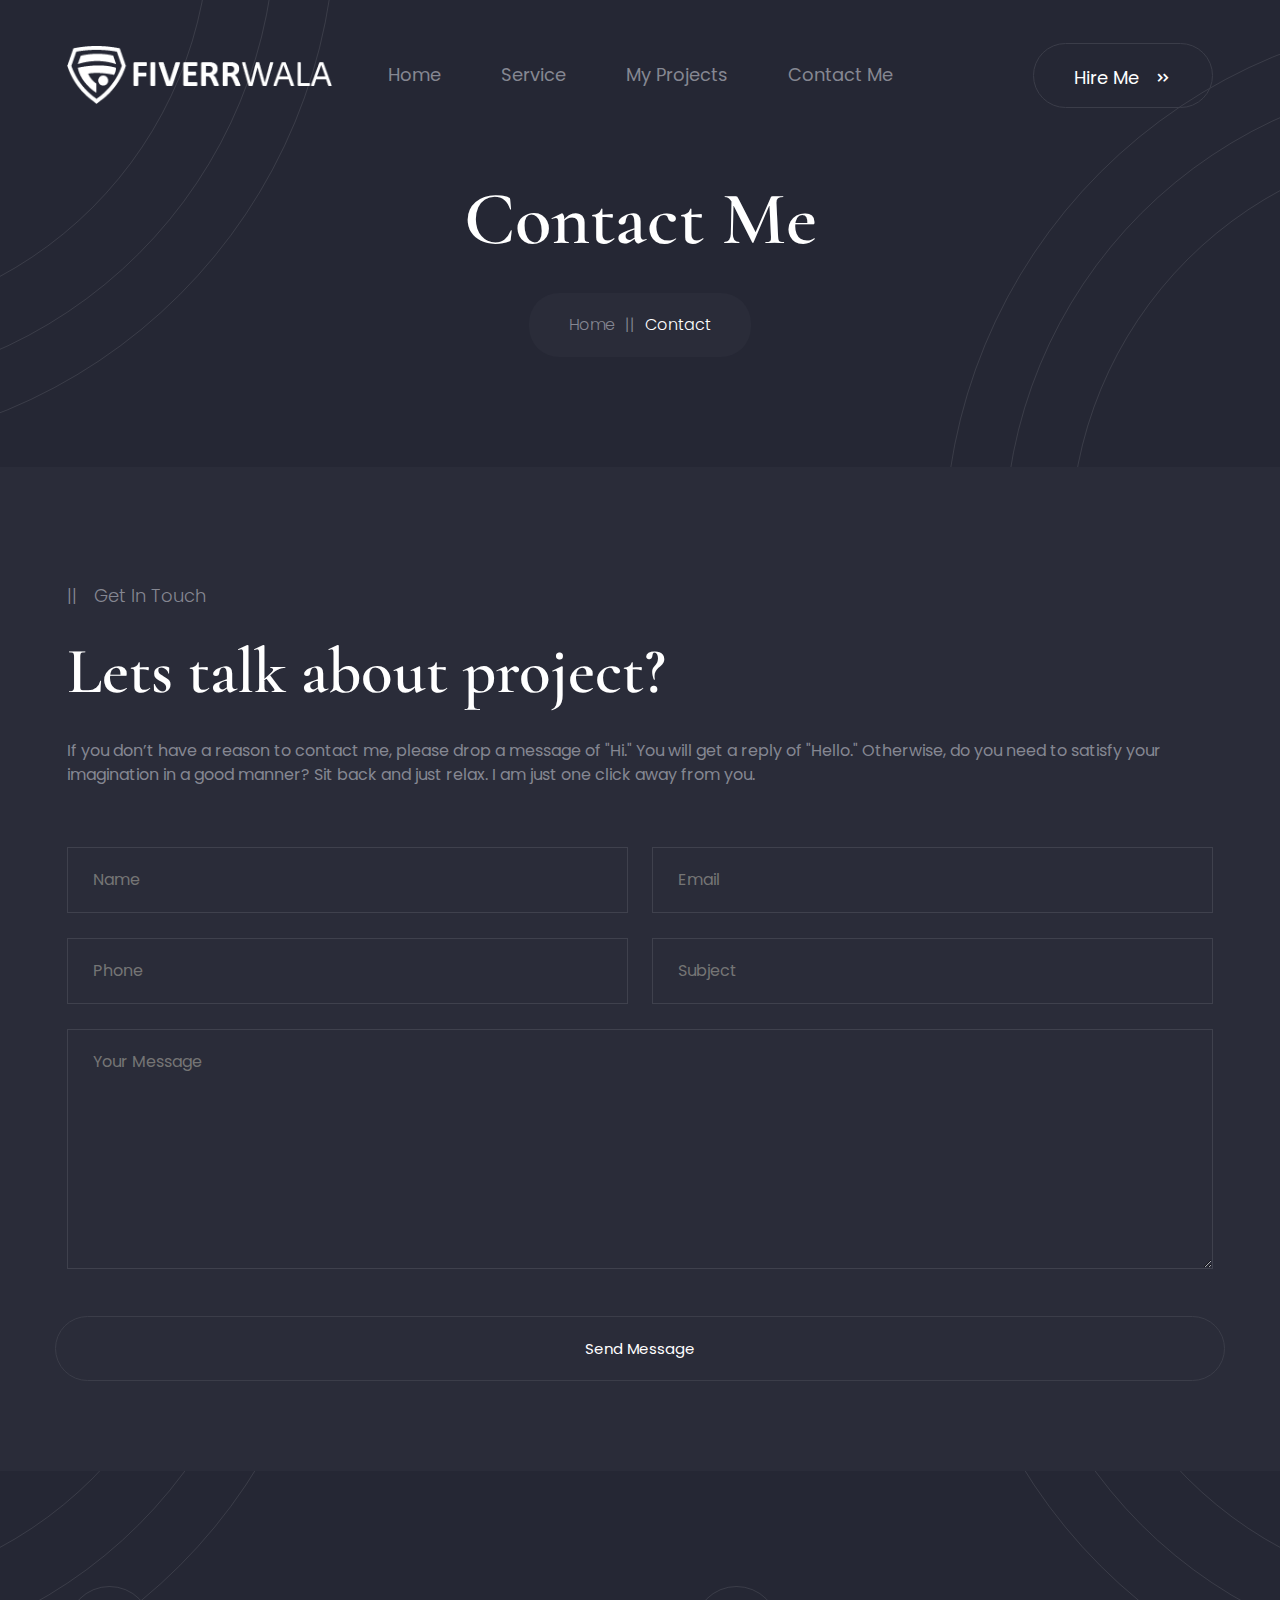
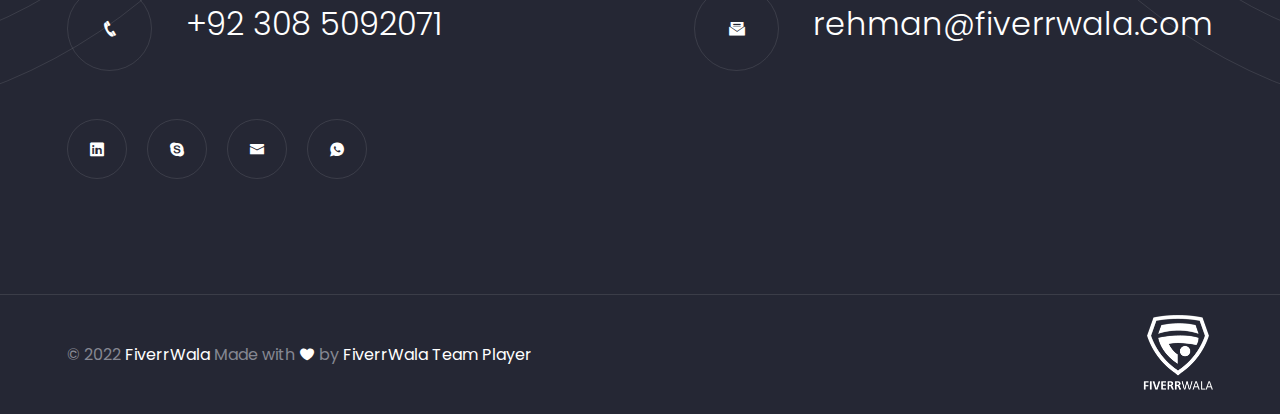
<file: contact.html>
<!DOCTYPE html>
<html lang="en-US">
<head>
    <meta charset="UTF-8">
    <meta http-equiv="X-UA-Compatible" content="IE=edge">
    <meta name="viewport" content="width=device-width, initial-scale=1.0">
    <meta name="keywords" content="Flask & Django  Web Designer, Web Developer, Backend Web Developer, Hire Web Developer, Python Scripts">
    <title>Online Flask & Django web designer | Best Web Development Services</title>
    <meta name="description" content="">
    <meta property="og:url" content="https://www.fiverrwala.com" />
    <meta name="author" content="Abdul Rehman | Fiverrwala">
    <link rel="shortcut icon" type="image/x-icon" href="assets/images/logo/favicon.png"/>
    <!-- CSS
    ============================================ -->
    <!-- Vendor CSS (Contain Bootstrap, Icon Fonts) -->
    <link rel="stylesheet" href="assets/css/vendor/bootstrap.min.css" />
    <link rel="stylesheet" href="assets/css/vendor/icofont.min.css" />

    <!-- Plugin CSS (Global Plugins Files) -->
    <link rel="stylesheet" href="assets/css/plugins/animate.css">
    <link rel="stylesheet" href="assets/css/plugins/swiper-bundle.min.css">
    <link rel="stylesheet" href="assets/css/plugins/nice-select.css">
    <link rel="stylesheet" href="assets/css/plugins/venobox.min.css" />
    <!-- Minify Version -->
    <!-- <link rel="stylesheet" href="assets/css/vendor/vendor.min.css">
    <link rel="stylesheet" href="assets/css/plugins/plugins.min.css"> -->
    <!-- Style CSS -->
    <link rel="stylesheet" href="assets/css/sweetalert2.css" />
    <link rel="stylesheet" href="assets/css/style.css">
    <script src="https://www.google.com/recaptcha/api.js" async defer></script>
    <!-- <link rel="stylesheet" href="assets/css/style.min.css"> -->
</head>
<body>
    <main class="main-wrapper">
        <!-- .....:::::: Start Header Section :::::.... -->
        <header class="header-section sticky-header d-none d-lg-block">
            <div class="header-wrapper">
                <div class="container">
                    <div class="row justify-content-between align-items-center">
                        <div class="col">
                            <!-- Start Header Logo -->
                            <a href="index.html" class="header-logo">
                                <img src="assets/images/logo/logo.png" alt="">
                            </a>
                            <!-- End Header Logo -->
                        </div>
                        <div class="col-auto">
                            <!-- Start Header Menu -->
                           <ul class="header-nav">
                                 <li><a href="index.html">Home</a></li>
                                <li><a href="services.html">Service</a></li>
                                <!-- <li><a href="about.html">About Me</a></li> -->
                                <li><a href="projects.html">My Projects</a></li>
                                  <li><a href="contact.html">Contact Me</a></li>
                            </ul>
                        </div>
                        <div class="col">
                            <div class="header-btn-link text-end">
                               <a href="contact.html" class="btn btn-sm btn-outline-one icon-space-left">Hire Me <i class="icofont-double-right"></i></a>
                            </div>
                        </div>
                    </div>
                </div>
            </div>
        </header>
        <!-- .....:::::: End Header Section :::::.... -->

        <!-- .....:::::: Start Mobile Header Section :::::.... -->
        <div class="mobile-header d-block d-lg-none">
            <div class="container">
                <div class="row align-items-center justify-content-between">
                    <div class="col">
                        <div class="mobile-logo">
                            <a href="index.html"><img src="assets/images/logo/logo.png" alt=""></a>
                        </div>
                    </div>
                    <div class="col">
                        <div class="mobile-action-link text-end">
                            <a href="#mobile-menu-offcanvas" class="offcanvas-toggle offside-menu"><i class="icofont-navigation-menu"></i></a>
                        </div>
                    </div>
                </div>
            </div>
        </div>
        <!-- .....:::::: Start MobileHeader Section :::::.... -->

        <!--  Start Offcanvas Mobile Menu Section -->
        <div id="mobile-menu-offcanvas" class="offcanvas offcanvas-rightside offcanvas-mobile-menu-section">
            <!-- Start Offcanvas Header -->
            <div class="offcanvas-header text-right">
                <button class="offcanvas-close"><i class="icofont-close-line"></i></button>
            </div> <!-- End Offcanvas Header -->
            <!-- Start Offcanvas Mobile Menu Wrapper -->
            <div class="offcanvas-mobile-menu-wrapper">
                <!-- Start Mobile Menu  -->
                <div class="mobile-menu-bottom">
                    <!-- Start Mobile Menu Nav -->
                    <div class="offcanvas-menu">
                        <ul>
                            <li><a href="index.html"><span>Home</span></a></li>
                                <li><a href="services.html"><span>Service</span></a></li>
                                <!-- <li><a href="about.html"><span>About Me</span></a></li> -->
                                <li><a href="projects.html"><span>My Projects</span></a></li>
                                <li><a href="contact.html"><span>Contact Me</span></a></li>
                        </ul>
                    </div> <!-- End Mobile Menu Nav -->
                </div> <!-- End Mobile Menu -->

                <!-- Start Mobile contact Info -->
                <div class="mobile-contact-info text-center">
                    <ul class="social-link">
                        <li><a href="https://www.linkedin.com/in/abdul-rehman-23357b12b/" target="_blank"><i class="icofont-linkedin"></i></a></li>
                        <li><a href="mailto:rehman@fiverrwala.com" target="_blank"><i class="icofont-envelope"></i></a></li>
                        <li><a href="https://api.whatsapp.com/send?phone=923085092071" target="_blank"><i class="icofont-whatsapp"></i></a></li>
                        <li> <a href="https://www.facebook.com/rehmana578" target="_blank"><i class="icofont-facebook"></i></a></li>
                    </ul>
                </div>
                <!-- End Mobile contact Info -->

            </div> <!-- End Offcanvas Mobile Menu Wrapper -->
        </div>
        <!-- ...:::: End Offcanvas Mobile Menu Section:::... -->

        <!-- Offcanvas Overlay -->
        <div class="offcanvas-overlay"></div>

        <!-- ...::: Start Breadcrumb Section :::... -->
        <div class="breadcrumb-section section-bg overflow-hidden pos-relative">
            <div class="breadcrumb-shape-top-left"></div>
            <div class="breadcrumb-shape-bottom-right"></div>
            <div class="breadcrumb-box">
                <div class="container">
                    <div class="row">
                        <div class="col-12">
                            <div class="breadcrumb-content">
                                <h2 class="title">Contact Me</h2>
                                <ul class="breadcrumb-link">
                                    <li><a href="index.html">Home</a></li>
                                    <li class="active" aria-current="page">Contact</li>
                                </ul>
                            </div>
                        </div>
                    </div>
                </div>
            </div>
        </div>
        <!-- ...::: End Breadcrumb Section :::... -->

        <!-- ...::: Start Contact Section :::... -->
        <div class="contact-section section-gap-tb-165">
            <div class="contact-box pos-relative">
                <div class="container">
                        <div class="col-12 ">
                            <div class="contact-form-wrapper">
                                <!-- Start Section Content -->
                                <div class="content">
                                    <span class="section-tag">Get In Touch</span>
                                    <h2 class="title">Lets talk about project?</h2>
                                        <p>If you don’t have a reason to contact me, please drop a message of "Hi." You will get a reply of "Hello." Otherwise, do you need to satisfy your imagination in a good manner? Sit back and just relax. I am just one click away from you.</p>
                                </div>
                                <!-- End Section Content -->

                                <!-- Start Contact Form Box -->
                                <div class="contact-form-box">
                                    <form id="contact-form" class="default-form contact-form" method="post">
                                                    <div class="row mb-n6">
                                                        <div class="col-xl-6 mb-6">
                                                            <div class="default-form-group">
                                                                <input name="full_name" type="text" placeholder="Name" required>
                                                            </div>
                                                        </div>
                                                        <div class="col-xl-6 mb-6">
                                                            <div class="default-form-group">
                                                                <input name="email_address" type="email" placeholder="Email" required>
                                                            </div>
                                                        </div>
                                                        <div class="col-xl-6 mb-6">
                                                            <div class="default-form-group">
                                                                <input name="phone_number" type="tel" placeholder="Phone" required>
                                                            </div>
                                                        </div>
                                                        <div class="col-xl-6 mb-6">
                                                            <div class="default-form-group">
                                                                <input name="subject" type="text" placeholder="Subject" required>
                                                            </div>
                                                        </div>
                                                        <div class="col-xl-12 mb-12" style="margin-bottom: 20px;">
                                                            <div class="default-form-group">
                                                                <textarea name="message" type="text" placeholder="Your Message" required></textarea>
                                                            </div>
                                                        </div>
                                                            <div class="g-recaptcha" data-sitekey="6LcyVsQhAAAAAI_tlf_a-8HcOwYrXnuJp8R6iRc2"></div>
                                                            <button type="submit" style="margin-top: 20px;" class="btn btn-lg btn-outline-one">Send Message</button>
                                                        </div>
                                             </form>
                                    </div>
                                        </div>
                                   
                                </div>
                                <!-- End Contact Form Box -->
                            </div>
                        </div>
                    </div>
                </div>
        <!-- ...::: End Contact Section :::... -->

        <!-- ...::: Start Footer Section :::... -->
        <footer class="footer-section section-bg overflow-hidden pos-relative">
            <div class="footer-inner-shape-top-left"></div>
            <div class="footer-inner-shape-top-right"></div>
                       <div class="footer-center section-gap-tb-165">
                <div class="container">
                    <div class="row justify-content-between align-items-center mb-n5">
                        <div class="col-auto mb-5">
                            <!-- Start Single Footer Info -->
                            <div class="footer-single-info">
                                <a href="tel:+923085092071" class="info-box">
                                    <span class="icon"><i class="icofont-phone"></i></span>
                                    <span class="text">+92 308 5092071</span>
                                </a>
                            </div>
                            <!-- Start Single Footer Info -->
                        </div>
                        <div class="col-auto mb-5">
                            <!-- Start Single Footer Info -->
                            <div class="footer-single-info">
                                <a href="mailto:rehman@fiverrwala.com" class="info-box">
                                    <span class="icon"><i class="icofont-envelope-open"></i></span>
                                    <span class="text">rehman@fiverrwala.com</span>
                                </a>
                            </div>
                            <!-- Start Single Footer Info -->
                        </div>
                        <div class="col-auto mb-5">
                            <!-- Start Single Footer Info -->
                            <div class="footer-single-info">
                                <ul class="social-link">
                                   <li><a href="https://www.linkedin.com/in/abdul-rehman-23357b12b/" target="_blank"><i class="icofont-linkedin"></i></a></li>
                                    <li><a target="_blank" href="https://join.skype.com/invite/dIGOROedKRqD" target="_blank"><i class="icofont-skype"></i></a></li>
                                    <li><a href="mailto:rehman@fiverrwala.com" target="_blank"><i class="icofont-envelope"></i></a></li>
                                    <li><a href="https://api.whatsapp.com/send?phone=923085092071" target="_blank"><i class="icofont-whatsapp"></i></a></li>
                                </ul>
                            </div>
                            <!-- Start Single Footer Info -->
                        </div>
                    </div>
                </div>
            </div>
            <div class="footer-bottom">
                <div class="container">
                    <div class="row justify-content-center justify-content-md-between align-items-center flex-column-reverse flex-md-row">
                        <div class="col-auto">
                            <div class="footer-copyright">
                                <p class="copyright-text">&copy; 2022 <a href="index.html">FiverrWala</a> Made with <i class="icofont-heart"></i> by <a href="index.html" target="_blank">FiverrWala Team Player</a> </p>
                            </div>
                        </div>
                        <div class="col-auto">
                            <a href="index.html" class="footer-logo">
                                <div class="logo">
                                    <img src="assets/images/logo/fiverrwalaabout.png" alt="">
                                </div>
                            </a>
                        </div>
                    </div>
                </div>
            </div>
        </footer>
        <!-- ...::: End Footer Section :::... -->
        <!-- material-scrolltop button -->
        <button class="material-scrolltop" type="button"></button>
    </main>
    
    <!-- Global Vendor, plugins JS -->
    <!-- Vendor JS -->
    <script src="assets/js/vendor/bootstrap.bundle.min.js"></script>
    <script src="assets/js/vendor/jquery-3.5.1.min.js"></script>
    <script src="assets/js/vendor/jquery-migrate-3.3.0.min.js"></script>
    <script src="assets/js/vendor/modernizr-3.11.2.min.js"></script>

    <!--Plugins JS-->
    <script src="assets/js/plugins/swiper-bundle.min.js"></script>
    <script src="assets/js/plugins/jquery.appear.min.js"></script>
    <script src="assets/js/plugins/jquery.nice-select.js"></script>
    <script src="assets/js/plugins/venobox.min.js"></script>
    <script src="assets/js/plugins/jquery.waypoints.js"></script>
    <script src="assets/js/plugins/images-loaded.min.js"></script>
    <script src="assets/js/plugins/isotope.pkgd.min.js"></script>
    <script src="assets/js/plugins/counter.js"></script>
    <script src="assets/js/plugins/material-scrolltop.js"></script>
    <!-- Minify Version -->
    <!-- <script src="assets/js/vendor.min.js"></script>
    <script src="assets/js/plugins.min.js"></script> -->
    <!--Main JS (Common Activation Codes)-->
    <script type="text/javascript" src="assets/js/sweetalert2.js"></script>
    <script src="assets/js/main.js"></script>

    <script type="text/javascript">
        $(document).ready(function(){
            $("#contact-form").submit(function(e){
                let form_date = $(this).serialize()+"&send_mail=1";
                $.ajax({
                    url:'actions/insert.php',
                    dataType:'JSON',
                    data:form_date,
                    method:'POST',
                    success:function(data){
                        if(data.success==1){
                            Swal.fire(
                              'Good job!',
                              'Your message has been sent to Abdul Rehman | FiverrWala',
                              'success'
                            );
                            $("#contact-form")[0].reset();
                            setTimeout(function(){
                                location.reload();
                            },5000);
                            
                        }else{
                            Swal.fire(
                              'Error',
                                data.msg,
                              'error'
                            );
                        }
                    }

                });
                e.preventDefault();
            });
        });
    </script>
</body>
</html>
</file>
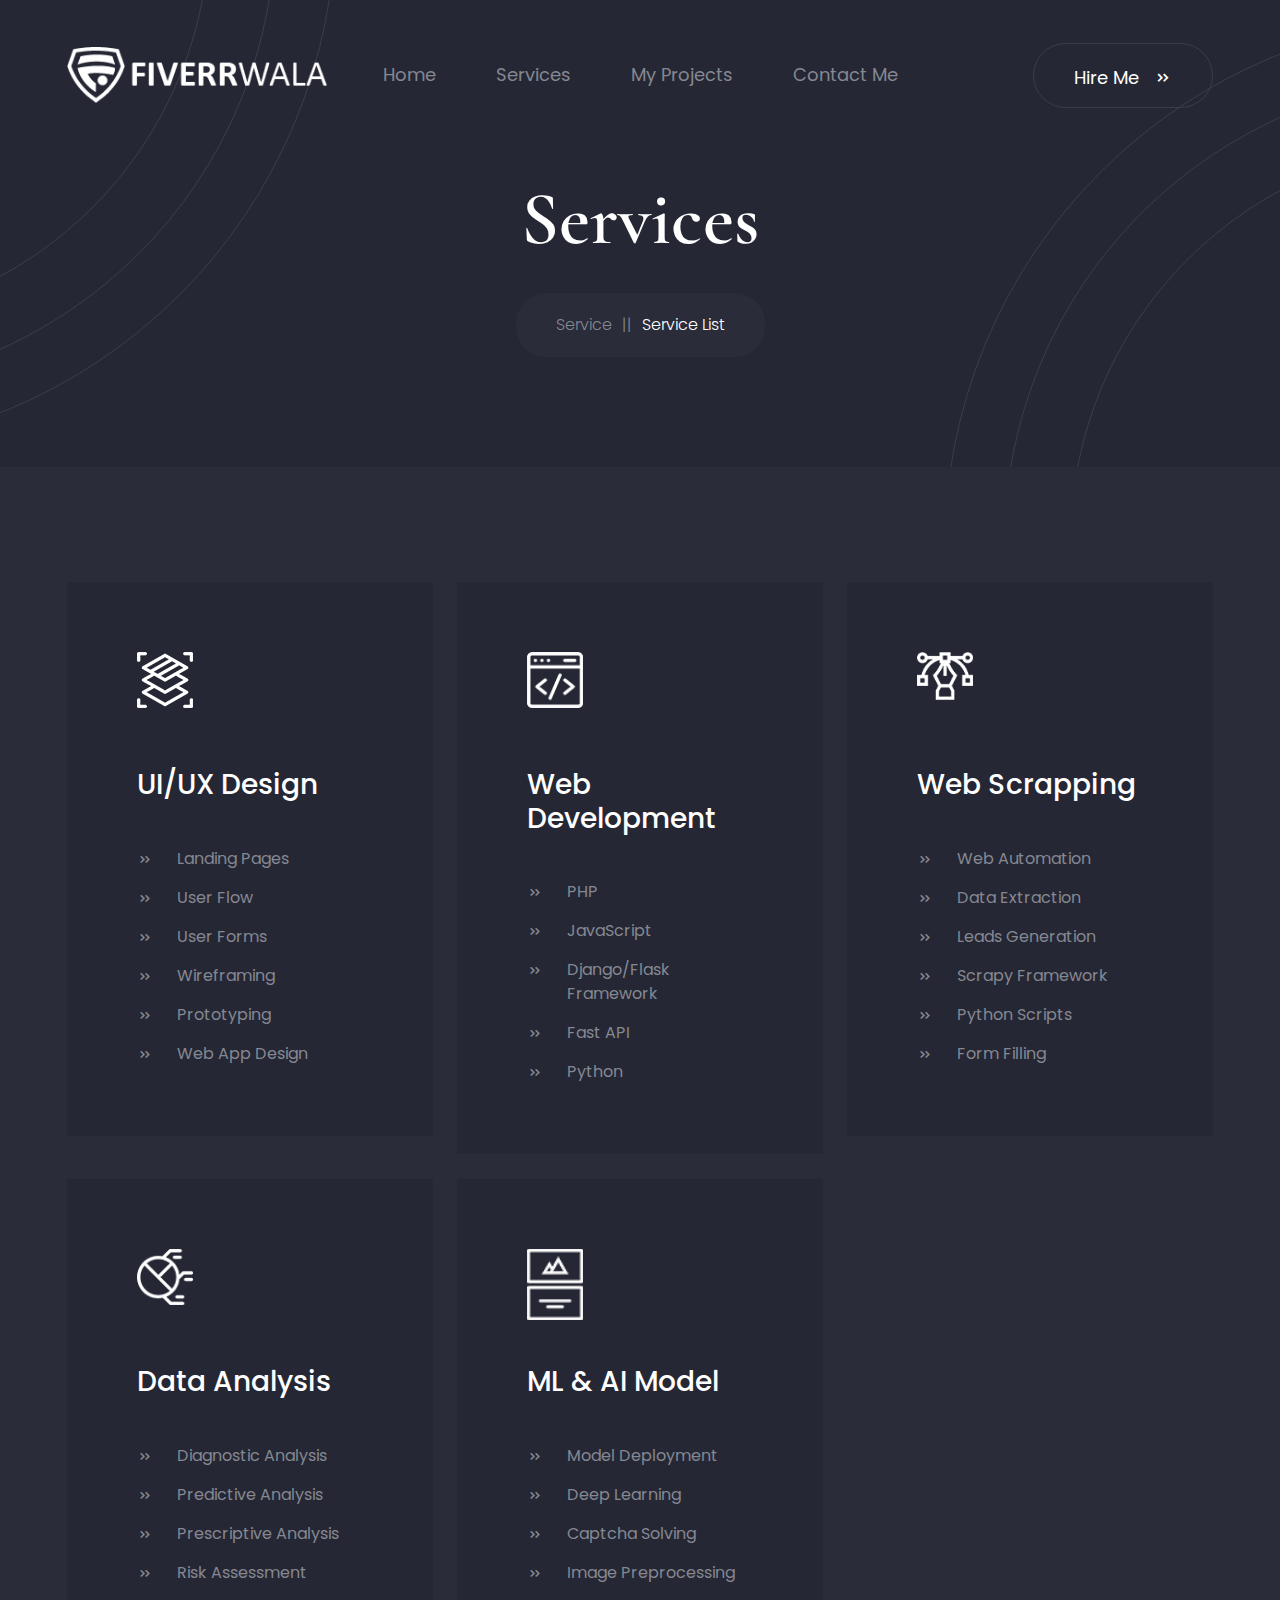
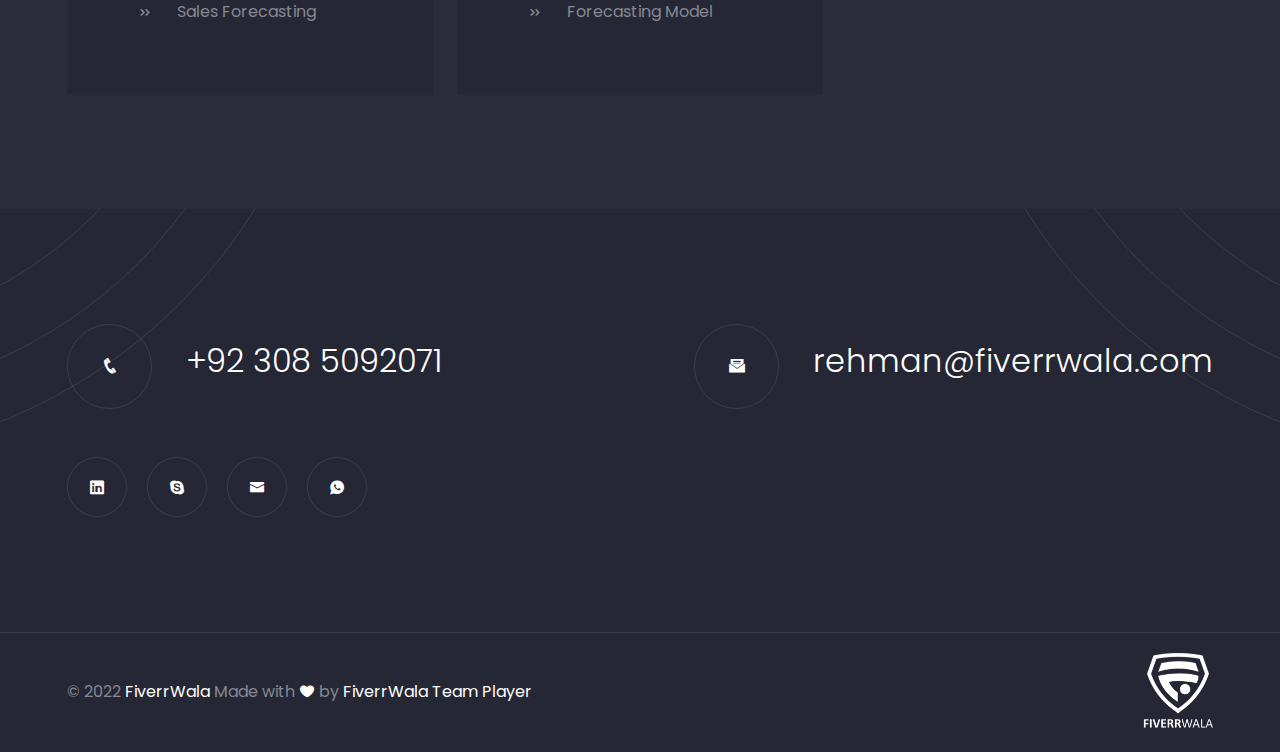
<file: services.html>
<!DOCTYPE html>
<html lang="en-US">
<head>
    <meta charset="UTF-8">
    <meta http-equiv="X-UA-Compatible" content="IE=edge">
    <meta name="viewport" content="width=device-width, initial-scale=1.0">
    <meta name="keywords" content="Flask & Django  Web Designer, Web Developer, Backend Web Developer, Hire Web Developer, Python Scripts">
    <title>Online Flask & Django web designer | Best Web Development Services</title>
    <meta name="description" content="">
    <meta property="og:url" content="https://www.fiverrwala.com" />
    <meta name="author" content="Abdul Rehman | Fiverrwala">
    <!-- Favicon -->
    <link rel="shortcut icon" type="image/x-icon" href="assets/images/logo/favicon.png" />
    <!-- CSS
    ============================================ -->
    <!-- Vendor CSS (Contain Bootstrap, Icon Fonts) -->
    <link rel="stylesheet" href="assets/css/vendor/bootstrap.min.css" />
    <link rel="stylesheet" href="assets/css/vendor/icofont.min.css" />
    <!-- Plugin CSS (Global Plugins Files) -->
    <link rel="stylesheet" href="assets/css/plugins/animate.css">
    <link rel="stylesheet" href="assets/css/plugins/swiper-bundle.min.css">
    <link rel="stylesheet" href="assets/css/plugins/nice-select.css">
    <link rel="stylesheet" href="assets/css/plugins/venobox.min.css" />
    <!-- Minify Version -->
    <!-- <link rel="stylesheet" href="assets/css/vendor/vendor.min.css">
    <link rel="stylesheet" href="assets/css/plugins/plugins.min.css"> -->
    <!-- Style CSS -->
    <link rel="stylesheet" href="assets/css/style.css">
    <link rel="stylesheet" href="assets/css/sweetalert2.css">
</head>

<body>

    <main class="main-wrapper">
        <!-- .....:::::: Start Header Section :::::.... -->
        <header class="header-section sticky-header d-none d-lg-block">
            <div class="header-wrapper">
                <div class="container">
                    <div class="row justify-content-between align-items-center">
                        <div class="col">
                            <!-- Start Header Logo -->
                            <a href="index.html" class="header-logo">
                                <img src="assets/images/logo/logo.png" alt="">
                            </a>
                            <!-- End Header Logo -->
                        </div>
                        <div class="col-auto">
                            <!-- Start Header Menu -->
                            <ul class="header-nav">
                                <li><a href="index.html">Home</a></li>
                                <li><a href="services.html">Services</a></li>
                                <li><a href="projects.html">My Projects</a></li>
                                  <li><a href="contact.html">Contact Me</a></li>
                            </ul>
                            <!-- End Header Menu -->
                        </div>
                        <div class="col">
                            <div class="header-btn-link text-end">
                               <a href="contact.html" class="btn btn-sm btn-outline-one icon-space-left">Hire Me  <i class="icofont-double-right"></i></a>
                            </div>
                        </div>
                    </div>
                </div>
            </div>
        </header>
        <!-- .....:::::: End Header Section :::::.... -->

        <!-- .....:::::: Start Mobile Header Section :::::.... -->
        <div class="mobile-header d-block d-lg-none">
            <div class="container">
                <div class="row align-items-center justify-content-between">
                    <div class="col">
                        <div class="mobile-logo">
                            <a href="index.html"><img src="assets/images/logo/logo.png" alt=""></a>
                        </div>
                    </div>
                    <div class="col">
                        <div class="mobile-action-link text-end">
                            <a href="#mobile-menu-offcanvas" class="offcanvas-toggle offside-menu"><i class="icofont-navigation-menu"></i></a>
                        </div>
                    </div>
                </div>
            </div>
        </div>
        <!-- .....:::::: Start MobileHeader Section :::::.... -->

        <!--  Start Offcanvas Mobile Menu Section -->
        <div id="mobile-menu-offcanvas" class="offcanvas offcanvas-rightside offcanvas-mobile-menu-section">
            <!-- Start Offcanvas Header -->
            <div class="offcanvas-header text-right">
                <button class="offcanvas-close"><i class="icofont-close-line"></i></button>
            </div> <!-- End Offcanvas Header -->
            <!-- Start Offcanvas Mobile Menu Wrapper -->
            <div class="offcanvas-mobile-menu-wrapper">
                <!-- Start Mobile Menu  -->
                <div class="mobile-menu-bottom">
                    <!-- Start Mobile Menu Nav -->
                    <div class="offcanvas-menu">
                         <ul>
                             <li><a href="index.html"><span>Home</span></a></li>
                                <li><a href="services.html"><span>Services</span></a></li>
                                <li><a href="projects.html"><span>My Projects</span></a></li>
                                  <li><a href="contact.html"><span>Contact Me</span></a></li>
                        </ul>
                    </div> <!-- End Mobile Menu Nav -->
                </div> <!-- End Mobile Menu -->

                <!-- Start Mobile contact Info -->
               <div class="mobile-contact-info text-center">
                    <ul class="social-link">
                        <li><a href="https://www.linkedin.com/in/abdul-rehman-23357b12b/" target="_blank"><i class="icofont-linkedin"></i></a></li>
                        <li><a href="mailto:rehman@fiverrwala.com" target="_blank"><i class="icofont-envelope"></i></a></li>
                        <li><a href="https://api.whatsapp.com/send?phone=923085092071" target="_blank"><i class="icofont-whatsapp"></i></a></li>
                        <li> <a href="https://www.facebook.com/rehmana578" target="_blank"><i class="icofont-facebook"></i></a></li>
                    </ul>
                </div>
                <!-- End Mobile contact Info -->

            </div> <!-- End Offcanvas Mobile Menu Wrapper -->
        </div>
        <!-- ...:::: End Offcanvas Mobile Menu Section:::... -->

        <!-- Offcanvas Overlay -->
        <div class="offcanvas-overlay"></div>

        <!-- ...::: Start Breadcrumb Section :::... -->
        <div class="breadcrumb-section section-bg overflow-hidden pos-relative">
            <div class="breadcrumb-shape-top-left"></div>
            <div class="breadcrumb-shape-bottom-right"></div>
            <div class="breadcrumb-box">
                <div class="container">
                    <div class="row">
                        <div class="col-12">
                            <div class="breadcrumb-content">
                                <h1 class="title">Services</h1>
                                <ul class="breadcrumb-link">
                                    <li><a href="services.html">Service</a></li>
                                    <li class="active" aria-current="page">Service List</li>
                                </ul>
                            </div>
                        </div>
                    </div>
                </div>
            </div>
        </div>
        <!-- ...::: End Breadcrumb Section :::... -->

        <!-- ...::: Start Service List Section :::... -->
        <div class="service-list-section section-gap-tb-165">
            <div class="container">
                <div class="row mb-n6">
                    <div class="col-xl-4 col-md-6 col-12 mb-6">
                        <!-- Start Service Single Item -->
                        <div class="service-box-single-item">
                            <div class="inner-shape inner-shape-top-right"></div>
                            <div class="icon"><img src="assets/images/icon/service-icon-1.png" alt=""></div>
                            <h2 class="title"><a href="#">UI/UX Design</a></h2>
                            <ul class="list-item">
                                <li>Landing Pages</li>
                                <li>User Flow</li>
                                <li>User Forms</li>
                                <li>Wireframing</li>
                                <li>Prototyping</li>
                                <li>Web App Design</li>
                            </ul>
                            <div class="inner-shape inner-shape-bottom-right"></div>
                        </div>
                        <!-- End Service Single Item -->
                    </div>
                    <div class="col-xl-4 col-md-6 col-12 mb-6">
                        <!-- Start Service Single Item -->
                        <div class="service-box-single-item">
                            <div class="inner-shape inner-shape-top-right"></div>
                            <div class="icon"><img src="assets/images/icon/service-icon-2.png" alt=""></div>
                            <h2 class="title"><a href="#">Web Development</a></h2>
                            <ul class="list-item">
                                <li>PHP</li>
                                <li>JavaScript</li>
                                <li>Django/Flask Framework</li>
                                <li>Fast API</li>
                                <li>Python</li>
                            </ul>
                            <div class="inner-shape inner-shape-bottom-right"></div>
                        </div>
                        <!-- End Service Single Item -->
                    </div>
                    <div class="col-xl-4 col-md-6 col-12 mb-6">
                        <!-- Start Service Single Item -->
                        <div class="service-box-single-item">
                            <div class="inner-shape inner-shape-top-right"></div>
                            <div class="icon"><img src="assets/images/icon/service-icon-3.png" alt=""></div>
                            <h2 class="title"><a href="#">Web Scrapping</a></h2>
                            <ul class="list-item">
                                <li>Web Automation</li>
                                <li>Data Extraction</li>
                                <li>Leads Generation</li>
                                <li>Scrapy Framework</li>
                                <li>Python Scripts</li>
                                <li>Form Filling</li>
                            </ul>
                            <div class="inner-shape inner-shape-bottom-right"></div>
                        </div>
                        <!-- End Service Single Item -->
                    </div>
                  
                    <div class="col-xl-4 col-md-6 col-12 mb-6">
                        <!-- Start Service Single Item -->
                        <div class="service-box-single-item">
                            <div class="inner-shape inner-shape-top-right"></div>
                            <div class="icon"><img src="assets/images/icon/service-icon-5.png" alt=""></div>
                            <h2 class="title"><a href="#">Data Analysis</a></h2>
                            <ul class="list-item">
                                <li>Diagnostic Analysis</li>
                                <li>Predictive Analysis</li>
                                <li>Prescriptive Analysis</li>
                                <li>Risk Assessment</li>
                                <li>Sales Forecasting</li>
                            </ul>
                            <div class="inner-shape inner-shape-bottom-right"></div>
                        </div>
                        <!-- End Service Single Item -->
                    </div>
                    <div class="col-xl-4 col-md-6 col-12 mb-6">
                        <!-- Start Service Single Item -->
                        <div class="service-box-single-item">
                            <div class="inner-shape inner-shape-top-right"></div>
                            <div class="icon"><img src="assets/images/icon/service-icon-6.png" alt=""></div>
                            <h4 class="title"><a href="#">ML & AI Model</a></h4>
                            <ul class="list-item">
                                <li>Model Deployment</li>
                                <li>Deep Learning</li>
                                <li>Captcha Solving</li>
                                <li>Image Preprocessing</li>
                                <li>Forecasting Model</li>
                            </ul>
                            <div class="inner-shape inner-shape-bottom-right"></div>
                        </div>
                        <!-- End Service Single Item -->
                    </div>
                </div>
            </div>
        </div>
        <!-- ...::: End Service List Section :::... -->

        <!-- ...::: Start Footer Section :::... -->
        <footer class="footer-section section-bg overflow-hidden pos-relative">
            <div class="footer-inner-shape-top-left"></div>
            <div class="footer-inner-shape-top-right"></div>
                       <div class="footer-center section-gap-tb-165">
                <div class="container">
                    <div class="row justify-content-between align-items-center mb-n5">
                        <div class="col-auto mb-5">
                            <!-- Start Single Footer Info -->
                            <div class="footer-single-info">
                                <a href="tel:+923085092071" class="info-box">
                                    <span class="icon"><i class="icofont-phone"></i></span>
                                    <span class="text">+92 308 5092071</span>
                                </a>
                            </div>
                            <!-- Start Single Footer Info -->
                        </div>
                        <div class="col-auto mb-5">
                            <!-- Start Single Footer Info -->
                            <div class="footer-single-info">
                                <a href="mailto:rehman@fiverrwala.com" class="info-box">
                                    <span class="icon"><i class="icofont-envelope-open"></i></span>
                                    <span class="text">rehman@fiverrwala.com</span>
                                </a>
                            </div>
                            <!-- Start Single Footer Info -->
                        </div>
                        <div class="col-auto mb-5">
                            <!-- Start Single Footer Info -->
                            <div class="footer-single-info">
                                <ul class="social-link">
                                   <li><a href="https://www.linkedin.com/in/abdul-rehman-23357b12b/" target="_blank"><i class="icofont-linkedin"></i></a></li>
                                    <li><a target="_blank" href="https://join.skype.com/invite/dIGOROedKRqD" target="_blank"><i class="icofont-skype"></i></a></li>
                                    <li><a href="mailto:rehman@fiverrwala.com" target="_blank"><i class="icofont-envelope"></i></a></li>
                                    <li><a href="https://api.whatsapp.com/send?phone=923085092071" target="_blank"><i class="icofont-whatsapp"></i></a></li>
                                </ul>
                            </div>
                            <!-- Start Single Footer Info -->
                        </div>
                    </div>
                </div>
            </div>
            <div class="footer-bottom">
                <div class="container">
                    <div class="row justify-content-center justify-content-md-between align-items-center flex-column-reverse flex-md-row">
                        <div class="col-auto">
                            <div class="footer-copyright">
                                <p class="copyright-text">&copy; 2022 <a href="index.html">FiverrWala</a> Made with <i class="icofont-heart"></i> by <a href="index.html" target="_blank">FiverrWala Team Player</a> </p>
                            </div>
                        </div>
                        <div class="col-auto">
                            <a href="index.html" class="footer-logo">
                                <div class="logo">
                                    <img src="assets/images/logo/fiverrwalaabout.png" alt="">
                                </div>
                            </a>
                        </div>
                    </div>
                </div>
            </div>
        </footer>
        <!-- ...::: End Footer Section :::... -->
        <!-- material-scrolltop button -->
        <button class="material-scrolltop" type="button"></button>
    </main>
    <!-- JS Files
    ============================================ -->
    <!-- Global Vendor, plugins JS -->
    <!-- Vendor JS -->
    <script src="assets/js/vendor/bootstrap.bundle.min.js"></script>
    <script src="assets/js/vendor/jquery-3.5.1.min.js"></script>
    <script src="assets/js/vendor/jquery-migrate-3.3.0.min.js"></script>
    <script src="assets/js/vendor/modernizr-3.11.2.min.js"></script>
    <!--Plugins JS-->
    <script src="assets/js/plugins/swiper-bundle.min.js"></script>
    <script src="assets/js/plugins/jquery.appear.min.js"></script>
    <script src="assets/js/plugins/jquery.nice-select.js"></script>
    <script src="assets/js/plugins/venobox.min.js"></script>
    <script src="assets/js/plugins/jquery.waypoints.js"></script>
    <script src="assets/js/plugins/images-loaded.min.js"></script>
    <script src="assets/js/plugins/isotope.pkgd.min.js"></script>
    <script src="assets/js/plugins/counter.js"></script>
    <script src="assets/js/plugins/material-scrolltop.js"></script>
    <script src="assets/js/sweetalert2.js"></script>
    <script src="assets/js/main.js"></script>
</body>
</html>
</file>
<file: assets/css/plugins/nice-select.css>
.nice-select {
  -webkit-tap-highlight-color: transparent;
  background-color: #fff;
  border-radius: 5px;
  border: solid 1px #e8e8e8;
  box-sizing: border-box;
  clear: both;
  cursor: pointer;
  display: block;
  float: left;
  font-family: inherit;
  font-size: 14px;
  font-weight: normal;
  height: 42px;
  line-height: 40px;
  outline: none;
  padding-left: 18px;
  padding-right: 30px;
  position: relative;
  text-align: left !important;
  -webkit-transition: all 0.2s ease-in-out;
  transition: all 0.2s ease-in-out;
  -webkit-user-select: none;
     -moz-user-select: none;
      -ms-user-select: none;
          user-select: none;
  white-space: nowrap;
  width: auto; }
  .nice-select:hover {
    border-color: #dbdbdb; }
  .nice-select:active, .nice-select.open, .nice-select:focus {
    border-color: #999; }
  .nice-select:after {
    border-bottom: 2px solid #999;
    border-right: 2px solid #999;
    content: '';
    display: block;
    height: 5px;
    margin-top: -4px;
    pointer-events: none;
    position: absolute;
    right: 12px;
    top: 50%;
    -webkit-transform-origin: 66% 66%;
        -ms-transform-origin: 66% 66%;
            transform-origin: 66% 66%;
    -webkit-transform: rotate(45deg);
        -ms-transform: rotate(45deg);
            transform: rotate(45deg);
    -webkit-transition: all 0.15s ease-in-out;
    transition: all 0.15s ease-in-out;
    width: 5px; }
  .nice-select.open:after {
    -webkit-transform: rotate(-135deg);
        -ms-transform: rotate(-135deg);
            transform: rotate(-135deg); }
  .nice-select.open .list {
    opacity: 1;
    pointer-events: auto;
    -webkit-transform: scale(1) translateY(0);
        -ms-transform: scale(1) translateY(0);
            transform: scale(1) translateY(0); }
  .nice-select.disabled {
    border-color: #ededed;
    color: #999;
    pointer-events: none; }
    .nice-select.disabled:after {
      border-color: #cccccc; }
  .nice-select.wide {
    width: 100%; }
    .nice-select.wide .list {
      left: 0 !important;
      right: 0 !important; }
  .nice-select.right {
    float: right; }
    .nice-select.right .list {
      left: auto;
      right: 0; }
  .nice-select.small {
    font-size: 12px;
    height: 36px;
    line-height: 34px; }
    .nice-select.small:after {
      height: 4px;
      width: 4px; }
    .nice-select.small .option {
      line-height: 34px;
      min-height: 34px; }
  .nice-select .list {
    background-color: #fff;
    border-radius: 5px;
    box-shadow: 0 0 0 1px rgba(68, 68, 68, 0.11);
    box-sizing: border-box;
    margin-top: 4px;
    opacity: 0;
    overflow: hidden;
    padding: 0;
    pointer-events: none;
    position: absolute;
    top: 100%;
    left: 0;
    -webkit-transform-origin: 50% 0;
        -ms-transform-origin: 50% 0;
            transform-origin: 50% 0;
    -webkit-transform: scale(0.75) translateY(-21px);
        -ms-transform: scale(0.75) translateY(-21px);
            transform: scale(0.75) translateY(-21px);
    -webkit-transition: all 0.2s cubic-bezier(0.5, 0, 0, 1.25), opacity 0.15s ease-out;
    transition: all 0.2s cubic-bezier(0.5, 0, 0, 1.25), opacity 0.15s ease-out;
    z-index: 9; }
    .nice-select .list:hover .option:not(:hover) {
      background-color: transparent !important; }
  .nice-select .option {
    cursor: pointer;
    font-weight: 400;
    line-height: 40px;
    list-style: none;
    min-height: 40px;
    outline: none;
    padding-left: 18px;
    padding-right: 29px;
    text-align: left;
    -webkit-transition: all 0.2s;
    transition: all 0.2s; }
    .nice-select .option:hover, .nice-select .option.focus, .nice-select .option.selected.focus {
      background-color: #f6f6f6; }
    .nice-select .option.selected {
      font-weight: bold; }
    .nice-select .option.disabled {
      background-color: transparent;
      color: #999;
      cursor: default; }

.no-csspointerevents .nice-select .list {
  display: none; }

.no-csspointerevents .nice-select.open .list {
  display: block; }
</file>
<file: assets/css/style.css>
@charset "UTF-8";
/*-----------------------------------------------------------------------------------


-----------------------------------------------------------------------------------

    CSS INDEX
    ===================

    -> Base - Default CSS

    -> Component - Slider
    -> Component - Hero
    -> Component - Service Display
    -> Component - Skill Progress Display
    -> Component - Counterup Display
    -> Component - Project Display
    -> Component - Testimonial Display
    -> Component - Company Logo Display
    -> Component - Blog Feed Display
    -> Component - Video Card Display
    -> Component - Resume Display
    -> Component - Breadcrumb
    -> Component - Sidebar Widgets
    -> Component - Pricing Area
    -> Component - Pagination
    -> Component - Tag box
    -> Component - Comment


    -> Pages - Project
    -> Pages - Blog
    -> Pages - FAQ
    -> Pages - Contact
    -> Pages - 404 Error


    -> Layout - Header
    -> Layout - Footer

-----------------------------------------------------------------------------------*/
/*****************************
* Base - Default CSS
*****************************/
/*-- Google Font --*/
@import url("https://fonts.googleapis.com/css2?family=Cormorant+Garamond:ital,wght@0,300;0,400;0,500;0,600;0,700;1,300;1,400;1,500;1,600;1,700&family=Poppins:ital,wght@0,100;0,200;0,300;0,400;0,500;0,600;0,700;0,800;0,900;1,100;1,200;1,300;1,400;1,500;1,600;1,700;1,800;1,900&display=swap");
/* Font Family

font-family: 'Cormorant Garamond', serif;
font-family: 'Poppins', sans-serif;

*/
/*-- Common Style --*/
html {
  scroll-behavior: smooth;
}

html,
body {
  height: 100%;
}

body {
  background: #2a2c39;
  color: #858792;
  font-family: "Poppins", sans-serif;
}

a {
  color: #858792;
  text-decoration: none;
}
a:hover {
  color: #fff;
}

a,
button,
.btn,
img,
input {
  transition: all 0.5s ease;
}

a,
a:hover,
a:focus,
a:active,
button,
button:focus,
.btn,
.btn:focus,
input,
input:focus,
select,
textarea,
.swiper-pagination-bullet,
.swiper-slide,
.append-button,
.swiper-button-next,
.swiper-button-prev {
  text-decoration: none;
  outline: 0;
  box-shadow: none;
}

.btn:active:focus {
  box-shadow: none;
}
.btn-primary:focus {
  border-color: #0d6efd;
  color: #fff;
}

.accordion-button:focus {
  box-shadow: none;
}

h1, h2, h3, h4, h5, h6 {
  color: #fff;
  font-family: "Cormorant Garamond", serif;
}

ul {
  margin: 0;
  padding: 0;
  list-style: none;
}

img {
  max-width: 100%;
}

input, textarea {
  width: 100%;
}

p:last-child {
  margin-bottom: 0;
}

.img-full {
  width: 100%;
  overflow: hidden;
  object-fit: cover;
  object-position: center center;
}

::selection {
  background-color: #0d6efd;
  color: #fff;
}

.section-dark-blue-bg {
  background: #252734;
}

.section-gray-blue-bg {
  background: #2a2c39;
}

.social-link {
  display: flex;
  flex-wrap: wrap;
  margin-bottom: -20px;
}
.social-link li {
  margin-right: 20px;
  margin-bottom: 20px;
}
.social-link li:last-child {
  margin-right: 0;
}
.social-link a {
  display: block;
  color: #fff;
  height: 45px;
  width: 45px;
  border-radius: 50%;
  border: 1px solid rgba(255, 255, 255, 0.1);
  line-height: 45px;
  text-align: center;
}
.social-link a:hover {
  background: #fff;
  border-color: #fff;
  color: #252734;
}
@media (min-width: 768px) {
  .social-link a {
    height: 60px;
    width: 60px;
    line-height: 60px;
  }
}

.content-hero-image {
  margin-bottom: 65px;
}

.content-meta {
  display: flex;
  align-items: center;
  justify-content: space-between;
  flex-wrap: wrap;
  margin-bottom: -10px;
}
.content-meta .post-meta-2 {
  margin-bottom: 0;
}
.content-meta > * {
  margin-bottom: 10px;
}

.default-content-style .title {
  font-size: 34px;
  font-weight: 700;
  line-height: 1.02;
  margin-bottom: 50px;
  margin-top: 25px;
}
@media (min-width: 576px) {
  .default-content-style .title {
    font-size: 38px;
  }
}
@media (min-width: 768px) {
  .default-content-style .title {
    font-size: 48px;
  }
}
@media (min-width: 992px) {
  .default-content-style .title {
    font-size: 55px;
  }
}
@media (min-width: 1200px) {
  .default-content-style .title {
    font-size: 66px;
  }
}
.default-content-style .sub-title {
  font-size: 30px;
  font-weight: 600;
  margin-top: 60px;
  margin-bottom: 30px;
}
@media (min-width: 576px) {
  .default-content-style .sub-title {
    font-size: 36px;
  }
}
@media (min-width: 768px) {
  .default-content-style .sub-title {
    font-size: 38px;
  }
}
@media (min-width: 992px) {
  .default-content-style .sub-title {
    font-size: 45px;
  }
}
@media (min-width: 1200px) {
  .default-content-style .sub-title {
    font-size: 50px;
  }
}
.default-content-style .quote {
  font-size: 23px;
  line-height: 1.2;
  text-decoration: underline;
  font-weight: 600;
  color: #9899a1;
  margin-bottom: 25px;
}
.default-content-style p {
  margin-bottom: 25px;
}
.default-content-style p:last-child {
  margin-bottom: 0;
}
.default-content-style .content-list-item li {
  display: flex;
  flex-direction: column;
  align-items: center;
}
.default-content-style .content-list-item .list-title {
  font-family: "Poppins", sans-serif;
  font-size: 24px;
}
@media (min-width: 768px) {
  .default-content-style .content-list-item .list-title {
    font-size: 28px;
  }
}
.default-content-style .content-list-item .icon {
  font-size: 35px;
  width: 100px;
  height: 100px;
  border-radius: 50%;
  display: flex;
  align-items: center;
  justify-content: center;
  border: 1px solid rgba(255, 255, 255, 0.1);
  color: #fff;
}
.default-content-style .content-list-with-text li {
  align-items: center;
  margin-bottom: 30px;
}
@media (min-width: 768px) {
  .default-content-style .content-list-with-text li {
    flex-direction: row;
  }
}
.default-content-style .content-list-with-text li .left {
  width: 100%;
  word-break: break-all;
  margin-right: 0px;
  margin-bottom: 10px;
}
@media (min-width: 768px) {
  .default-content-style .content-list-with-text li .left {
    width: 190px;
    margin-right: 50px;
    margin-bottom: 0;
  }
}
@media (min-width: 992px) {
  .default-content-style .content-list-with-text li .left {
    margin-right: 70px;
  }
}
.default-content-style .content-list-with-text li .right {
  width: 100%;
}
@media (min-width: 768px) {
  .default-content-style .content-list-with-text li .right {
    width: calc(100% - 220px);
  }
}
@media (min-width: 992px) {
  .default-content-style .content-list-with-text li .right {
    width: calc(100% - 260px);
  }
}
.default-content-style .content-list-with-text li .list-title {
  font-family: "Poppins", sans-serif;
  font-size: 24px;
}
@media (min-width: 768px) {
  .default-content-style .content-list-with-text li .list-title {
    font-size: 26px;
  }
}
@media (min-width: 992px) {
  .default-content-style .content-list-with-text li .list-title {
    font-size: 28px;
  }
}
.default-content-style .content-list-with-icon {
  margin-top: 60px;
}
.default-content-style .content-list-with-icon li {
  align-items: flex-start;
  margin-bottom: 45px;
}
@media (min-width: 768px) {
  .default-content-style .content-list-with-icon li {
    flex-direction: row;
  }
}
.default-content-style .content-list-with-icon li .left {
  width: 100%;
  word-break: break-all;
  margin-right: 0px;
  margin-bottom: 25px;
}
@media (min-width: 768px) {
  .default-content-style .content-list-with-icon li .left {
    margin-right: 50px;
    margin-bottom: 0;
    width: 100px;
  }
}
@media (min-width: 992px) {
  .default-content-style .content-list-with-icon li .left {
    margin-right: 40px;
  }
}
.default-content-style .content-list-with-icon li .right {
  width: 100%;
}
@media (min-width: 768px) {
  .default-content-style .content-list-with-icon li .right {
    width: calc(100% - 40px);
  }
}
@media (min-width: 992px) {
  .default-content-style .content-list-with-icon li .right {
    width: calc(100% - 40px);
  }
}
.default-content-style .content-list-with-icon li .list-title {
  margin-bottom: 25px;
}
.default-content-style .content-inner-image {
  overflow: hidden;
}
.default-content-style .content-inner-image.image-double {
  display: flex;
  flex-direction: column;
}
@media (min-width: 576px) {
  .default-content-style .content-inner-image.image-double {
    flex-direction: row;
  }
}
.default-content-style .content-inner-image.image-double .image {
  width: 100%;
  height: 420px;
  margin-bottom: 30px;
}
.default-content-style .content-inner-image.image-double .image:last-child {
  margin-bottom: 30px;
}
@media (min-width: 576px) {
  .default-content-style .content-inner-image.image-double .image {
    width: calc(50% - 30px);
    margin-right: 30px;
    margin-bottom: 0;
    height: 300px;
  }
}
@media (min-width: 768px) {
  .default-content-style .content-inner-image.image-double .image {
    height: 420px;
  }
}
.default-content-style .content-inner-image.image-double .image:last-child {
  margin-right: 0;
}
.default-content-style .content-inner-image.image-double .image img {
  object-fit: cover;
  height: 100%;
  width: 100%;
}

.btn {
  font-size: 15px;
  text-align: center;
  position: relative;
  z-index: 9;
  overflow: hidden;
  color: #fff;
  box-shadow: none !important;
  outline: none !important;
}
.btn:hover {
  color: #fff;
}
.btn-sm {
  padding-left: 40px;
  padding-right: 40px;
  height: 65px;
  border-radius: 32.5px;
  line-height: 60px;
}
.btn-sm::after {
  content: "";
  border-radius: 32.5px;
}
.btn-md {
  padding-left: 20px;
  padding-right: 20px;
  height: 50px;
  border-radius: 35px;
  line-height: 35px;
}
@media (min-width: 576px) {
  .btn-md {
    padding-left: 40px;
    padding-right: 40px;
    height: 60px;
    line-height: 50px;
  }
}
@media (min-width: 1200px) {
  .btn-md {
    padding-left: 50px;
    padding-right: 50px;
    height: 70px;
    line-height: 60px;
  }
}
.btn-md::after {
  content: "";
  border-radius: 35px;
}
.btn-lg {
  border-radius: 32.5px;
  padding-left: 30px;
  padding-right: 30px;
  height: 50px;
  line-height: 30px;
}
@media (min-width: 576px) {
  .btn-lg {
    padding-left: 40px;
    padding-right: 40px;
    height: 60px;
    line-height: 43px;
  }
}
@media (min-width: 1200px) {
  .btn-lg {
    padding-left: 60px;
    padding-right: 60px;
    height: 65px;
    line-height: 45px;
  }
}
.btn-lg::after {
  content: "";
  border-radius: 32.5px;
}
.btn-xl {
  padding-left: 30px;
  padding-right: 30px;
  height: 60px;
  border-radius: 42.5px;
  line-height: 45px;
}
@media (min-width: 576px) {
  .btn-xl {
    padding-left: 30px;
    padding-right: 30px;
    height: 55px;
    line-height: 44px;
  }
}
@media (min-width: 768px) {
  .btn-xl {
    padding-left: 40px;
    padding-right: 40px;
    height: 60px;
    line-height: 50px;
  }
}
@media (min-width: 1200px) {
  .btn-xl {
    padding-left: 60px;
    padding-right: 60px;
    height: 85px;
    line-height: 70px;
  }
}
.btn-xl::after {
  content: "";
  border-radius: 42.5px;
}
.btn-fill-one {
  background: #2e303d;
}
.btn-fill-one::after {
  position: absolute;
  content: "";
  top: 50%;
  left: 50%;
  transform: translate(-50%, -50%) scaleX(0.3);
  width: 100%;
  height: 100%;
  background: transparent;
  transition: all 0.5s ease;
  z-index: -1;
}
.btn-fill-one:hover {
  border: 1px solid #3b3d49;
}
.btn-fill-one:hover::after {
  transform: translate(-50%, -50%) scaleX(1.2);
  background: #3b3d49;
}
.btn-outline-one {
  border: 1px solid #3b3d49;
  transition: all 0.5s ease;
}
.btn-outline-one::after {
  position: absolute;
  content: "";
  top: 50%;
  left: 50%;
  transform: translate(-50%, -50%) scaleX(0.8);
  width: 100%;
  height: 100%;
  background: transparent;
  transition: all 0.5s ease;
  z-index: -1;
}
.btn-outline-one:hover {
  border: 1px solid #2e303d;
}
.btn-outline-one:hover::after {
  transform: translate(-50%, -50%) scaleX(1.2);
  background: #2e303d;
}

@keyframes animate-ripple {
  50% {
    box-shadow: 0 0 0 20px rgba(255, 255, 255, 0);
  }
  100% {
    box-shadow: 0 0 0 0 rgba(255, 255, 255, 0);
  }
}
.wave-btn {
  display: block;
  position: relative;
  width: 60px;
  height: 60px;
  background: #2a2c39;
  border-radius: 50%;
  display: flex;
  align-items: center;
  justify-content: center;
}
@media (min-width: 992px) {
  .wave-btn {
    width: 100px;
    height: 100px;
  }
}

.ripple, .ripple::before, .ripple::after {
  position: absolute;
  box-shadow: 0 0 0 0 rgba(255, 255, 255, 0.6);
  top: 50%;
  left: 50%;
  width: 100%;
  height: 100%;
  border-radius: 50%;
  z-index: -1;
  animation: animate-ripple 3s infinite linear backwards;
  transform: translate(-50%, -50%);
  display: flex;
  align-items: center;
  justify-content: center;
  z-index: 1;
}

.ripple::before {
  position: absolute;
  content: "";
  animation-delay: 0.5s;
}

.ripple::after {
  position: absolute;
  content: "";
  animation-delay: 0.9s;
}

/*Customize Bootstrap Container*/
@media (min-width: 576px) {
  .container-sm, .container {
    max-width: 540px;
  }
}
@media (min-width: 768px) {
  .container-md, .container-sm, .container {
    max-width: 720px;
  }
}
@media (min-width: 992px) {
  .container-lg, .container-md, .container-sm, .container {
    max-width: 960px;
  }
}
@media (min-width: 1200px) {
  .container-xl, .container-lg, .container-md, .container-sm, .container {
    max-width: 1170px;
  }
}
/*Icon Space*/
.icon-space-left i {
  padding-left: 10px;
}

.icon-space-right i {
  padding-right: 10px;
}

.pos-relative {
  position: relative;
}

.pos-absolute {
  position: absolute;
}

.inner-shape {
  transform: scale(0.85);
  transition: all 0.5s ease;
  visibility: hidden;
  opacity: 0;
}

.inner-shape-top-right {
  position: absolute;
  width: 345px;
  height: 345px;
  border-radius: 50%;
  border: 1px solid rgba(255, 255, 255, 0.05);
  top: -230px;
  right: -230px;
}
.inner-shape-top-right::before {
  position: absolute;
  content: "";
  width: 400px;
  height: 400px;
  border-radius: 50%;
  border: 1px solid rgba(255, 255, 255, 0.05);
  top: -20px;
  right: -20px;
}
.inner-shape-top-right::after {
  position: absolute;
  content: "";
  width: 460px;
  height: 460px;
  border-radius: 50%;
  border: 1px solid rgba(255, 255, 255, 0.05);
  top: -40px;
  right: -40px;
}

/*Default Inner Shape*/
.inner-shape-bottom-right {
  position: absolute;
  width: 345px;
  height: 345px;
  border-radius: 50%;
  border: 1px solid rgba(255, 255, 255, 0.05);
  bottom: -230px;
  right: -230px;
}
.inner-shape-bottom-right::before {
  position: absolute;
  content: "";
  width: 400px;
  height: 400px;
  border-radius: 50%;
  border: 1px solid rgba(255, 255, 255, 0.05);
  bottom: -20px;
  right: -20px;
}
.inner-shape-bottom-right::after {
  position: absolute;
  content: "";
  width: 460px;
  height: 460px;
  border-radius: 50%;
  border: 1px solid rgba(255, 255, 255, 0.05);
  bottom: -40px;
  right: -40px;
}

.mb-n5 {
  margin-bottom: -3rem;
}

.mb-5 {
  margin-bottom: 3rem;
}

.mb-n6 {
  margin-bottom: -25px;
}

.mb-6 {
  margin-bottom: 25px;
}

.section-bg {
  background: #252734;
}

.section-bg-2 {
  background: #282a37;
}

.section-mt-75 {
  margin-top: 45px;
}
@media (min-width: 992px) {
  .section-mt-75 {
    margin-top: 65px;
  }
}

.section-mt-165 {
  margin-top: 75px;
}
@media (min-width: 992px) {
  .section-mt-165 {
    margin-top: 115px;
  }
}
@media (min-width: 1400px) {
  .section-mt-165 {
    margin-top: 135px;
  }
}
@media (min-width: 1800px) {
  .section-mt-165 {
    margin-top: 160px;
  }
}

.section-gap-t-165 {
  padding-top: 75px;
}
@media (min-width: 992px) {
  .section-gap-t-165 {
    padding-top: 115px;
  }
}
@media (min-width: 1400px) {
  .section-gap-t-165 {
    padding-top: 135px;
  }
}
@media (min-width: 1800px) {
  .section-gap-t-165 {
    padding-top: 160px;
  }
}

.section-gap-tb-165 {
  padding-top: 75px;
  padding-bottom: 75px;
}
@media (min-width: 992px) {
  .section-gap-tb-165 {
    padding-top: 115px;
    padding-bottom: 115px;
  }
}
@media (min-width: 1400px) {
  .section-gap-tb-165 {
    padding-top: 135px;
    padding-bottom: 135px;
  }
}
@media (min-width: 1800px) {
  .section-gap-tb-165 {
    padding-top: 160px;
    padding-bottom: 160px;
  }
}

.section-content {
  margin-bottom: 40px;
}
@media (min-width: 992px) {
  .section-content {
    margin-bottom: 60px;
  }
}
@media (min-width: 1400px) {
  .section-content {
    margin-bottom: 100px;
  }
}

.section-tag {
  font-size: 18px;
  font-weight: 300;
  position: relative;
  display: inline-block;
  padding-left: 27px;
}
.section-tag::before {
  position: absolute;
  content: "||";
  top: 0;
  left: 0;
}

.section-title {
  font-size: 36px;
  font-weight: 700;
  margin-top: 25px;
}
@media (min-width: 576px) {
  .section-title {
    font-size: 40px;
  }
}
@media (min-width: 768px) {
  .section-title {
    font-size: 50px;
  }
}
@media (min-width: 992px) {
  .section-title {
    font-size: 70px;
  }
}

.default-form-group input, .default-form-group textarea {
  background: #2a2c39;
  padding: 12px 20px;
  border: 1px solid rgba(255, 255, 255, 0.1);
  color: #fff;
  transition: all 0.3s ease;
}
.default-form-group input:focus, .default-form-group textarea:focus {
  border-color: #fff;
}
@media (min-width: 576px) {
  .default-form-group input, .default-form-group textarea {
    padding: 20px 25px;
  }
}
.default-form-group textarea {
  min-height: 180px;
}
@media (min-width: 768px) {
  .default-form-group textarea {
    min-height: 240px;
  }
}
.default-form-group .btn {
  margin-top: 20px;
}

/*****************************
* Component - Slider
*****************************/
.default-nav-style {
  display: flex;
}
.default-nav-style .slider-button {
  width: 45px;
  height: 45px;
  display: flex;
  align-items: center;
  justify-content: center;
  border-radius: 50%;
  border: 1px solid rgba(255, 255, 255, 0.1);
  margin-right: 20px;
  transition: all 0.5s ease;
  outline: none;
}
@media (min-width: 768px) {
  .default-nav-style .slider-button {
    width: 55px;
    height: 55px;
  }
}
@media (min-width: 992px) {
  .default-nav-style .slider-button {
    width: 65px;
    height: 65px;
  }
}
@media (min-width: 1200px) {
  .default-nav-style .slider-button {
    width: 85px;
    height: 85px;
  }
}
.default-nav-style .slider-button:last-child {
  margin-right: 0;
}
.default-nav-style .slider-button:hover {
  background: #fff;
  color: #212529;
}

/*****************************
* Component - Hero
*****************************/
.hero-wrapper {
  position: relative;
  height: 940px;
  overflow: hidden;
  z-index: 1;
}
@media (min-width: 576px) {
  .hero-wrapper {
    height: 1180px;
  }
}
@media (min-width: 768px) {
  .hero-wrapper {
    height: 1200px;
  }
}
@media (min-width: 992px) {
  .hero-wrapper {
    height: 750px;
  }
}
@media (min-width: 1200px) {
  .hero-wrapper {
    height: 910px;
  }
}
@media (min-width: 1800px) {
  .hero-wrapper {
    height: 1130px;
  }
}

.hero-content {
  position: absolute;
  bottom: 60px;
  transform: translateY(0%);
}
@media (min-width: 992px) {
  .hero-content {
    top: 50%;
    bottom: auto;
    transform: translateY(-50%);
  }
}
.hero-content .title-big,
.hero-content .tile-large {
  letter-spacing: 0px;
  font-weight: 700;
  line-height: 1;
  color: #fff;
}
.hero-content .title-big {
  margin-top: 80px;
  font-size: 36px;
}
@media (min-width: 992px) {
  .hero-content .title-big {
    font-size: 50px;
  }
}
@media (min-width: 1200px) {
  .hero-content .title-big {
    font-size: 60px;
  }
}
@media (min-width: 1400px) {
  .hero-content .title-big {
    font-size: 85px;
  }
}
.hero-content .title-large {
  font-size: 60px;
  font-weight: 700;
}
@media (min-width: 992px) {
  .hero-content .title-large {
    font-size: 80px;
  }
}
@media (min-width: 1200px) {
  .hero-content .title-large {
    font-size: 90px;
  }
}
@media (min-width: 1400px) {
  .hero-content .title-large {
    font-size: 110px;
  }
}
@media (min-width: 1800px) {
  .hero-content .title-large {
    font-size: 140px;
  }
}
.hero-content .shape-mark {
  position: relative;
  z-index: 1;
}
.hero-content .shape-mark::after {
  position: absolute;
  content: "";
  z-index: -1;
  background: url("../images/icon/hero-name-mark-shape.png");
  width: 100%;
  height: 22px;
  left: 0;
  bottom: 0;
  background-repeat: no-repeat;
}
.hero-content p {
  margin-top: 20px;
  margin-bottom: 40px;
  font-size: 16px;
}
@media (min-width: 992px) {
  .hero-content p {
    margin-top: 40px;
    margin-bottom: 60px;
    font-size: 16px;
    width: 400px;
  }
}
@media (min-width: 1200px) {
  .hero-content p {
    font-size: 18px;
    width: 400px;
  }
}
@media (min-width: 1400px) {
  .hero-content p {
    font-size: 18px;
    width: 400px;
  }
}
@media (min-width: 1800px) {
  .hero-content p {
    font-size: 22px;
    width: 550px;
  }
}

.video-link {
  display: flex;
  align-items: center;
  margin-top: 40px;
}
.video-link .video-text {
  padding-left: 30px;
}
@media (min-width: 992px) {
  .video-link {
    margin-top: 40px;
  }
}
@media (min-width: 1200px) {
  .video-link {
    margin-top: 50px;
  }
}
@media (min-width: 1400px) {
  .video-link {
    margin-top: 125px;
  }
}
@media (min-width: 1800px) {
  .video-link {
    margin-top: 125px;
  }
}

.hero-top-shape {
  position: absolute;
  top: -100px;
}

.hero-bottom-shape {
  position: absolute;
  bottom: -100px;
}

.hero-shape {
  z-index: -1;
}
.hero-shape span {
  position: absolute;
  border: 1px solid rgba(255, 255, 255, 0.1);
  border-radius: 50%;
  display: block;
  top: 50%;
  left: 50%;
  transform: translate(-50%, -50%);
  visibility: hidden;
  opacity: 0;
}
@media (min-width: 1200px) {
  .hero-shape span {
    visibility: visible;
    opacity: 1;
  }
}
.hero-shape span:nth-child(1) {
  width: 440px;
  height: 440px;
}
.hero-shape span:nth-child(2) {
  width: 560px;
  height: 560px;
}
.hero-shape span:nth-child(3) {
  width: 700px;
  height: 700px;
}

.hero-portrait {
  position: absolute;
  left: calc(50% - 22px);
  transform: translateX(-50%);
  top: 130px;
  width: 240px;
  z-index: -1;
}
@media (min-width: 576px) {
  .hero-portrait {
    left: calc(50% - 36px);
    width: 400px;
    top: 150px;
  }
}
@media (min-width: 992px) {
  .hero-portrait {
    right: 0px;
    width: 400px;
    bottom: 0;
    top: auto;
    left: auto;
  }
}
@media (min-width: 1200px) {
  .hero-portrait {
    right: -155px;
    width: auto;
  }
}
@media (min-width: 1800px) {
  .hero-portrait {
    right: 0;
  }
}
.hero-portrait .image {
  height: auto;
  position: relative;
  z-index: 8;
}
@media (min-width: 992px) {
  .hero-portrait .image {
    height: 570px;
  }
}
@media (min-width: 1200px) {
  .hero-portrait .image {
    height: 700px;
  }
}
@media (min-width: 1800px) {
  .hero-portrait .image {
    height: 950px;
  }
}
.hero-portrait .image-half-round-shape {
  bottom: 10%;
  left: 50%;
  position: absolute;
  width: 150px;
  height: 250px;
  border-top-right-radius: 150px;
  border-bottom-right-radius: 150px;
  border: 1px solid rgba(255, 255, 255, 0.25);
  border-left: 0;
  z-index: -1;
}
@media (min-width: 576px) {
  .hero-portrait .image-half-round-shape {
    width: 260px;
    height: 400px;
    border-top-right-radius: 200px;
    border-bottom-right-radius: 200px;
  }
}
@media (min-width: 992px) {
  .hero-portrait .image-half-round-shape {
    bottom: 0%;
    left: 60%;
    width: 260px;
    height: 464px;
    border-top-right-radius: 250px;
    border-bottom-right-radius: 250px;
  }
}
@media (min-width: 1200px) {
  .hero-portrait .image-half-round-shape {
    width: 350px;
    height: 600px;
    border-top-right-radius: 350px;
    border-bottom-right-radius: 350px;
  }
}
@media (min-width: 1800px) {
  .hero-portrait .image-half-round-shape {
    width: 400px;
    height: 800px;
    border-top-right-radius: 400px;
    border-bottom-right-radius: 400px;
  }
}
.hero-portrait .image-half-round-shape::before {
  bottom: 68px;
  left: -75px;
  position: absolute;
  content: "";
  width: 400px;
  height: 660px;
  border-top-right-radius: 400px;
  border-bottom-right-radius: 400px;
  border: 1px solid rgba(255, 255, 255, 0.05);
  border-left: 0;
  z-index: -1;
  visibility: hidden;
  opacity: 0;
}
@media (min-width: 992px) {
  .hero-portrait .image-half-round-shape::before {
    visibility: visible;
    opacity: 1;
    bottom: 50px;
    left: 0;
    width: 220px;
    height: 370px;
    border-top-right-radius: 220px;
    border-bottom-right-radius: 220px;
  }
}
@media (min-width: 1200px) {
  .hero-portrait .image-half-round-shape::before {
    bottom: 50px;
    left: 0;
    width: 300px;
    height: 500px;
    border-top-right-radius: 350px;
    border-bottom-right-radius: 350px;
  }
}
@media (min-width: 1800px) {
  .hero-portrait .image-half-round-shape::before {
    bottom: 68px;
    left: -75px;
    width: 400px;
    height: 660px;
    border-top-right-radius: 400px;
    border-bottom-right-radius: 400px;
  }
}
.hero-portrait .image-half-round-shape::after {
  bottom: -46px;
  left: 24px;
  position: absolute;
  content: "";
  width: 450px;
  height: 900px;
  border-top-right-radius: 450px;
  border-bottom-right-radius: 450px;
  border: 1px solid rgba(255, 255, 255, 0.05);
  border-left: 0;
  z-index: -1;
  visibility: hidden;
  opacity: 0;
}
@media (min-width: 992px) {
  .hero-portrait .image-half-round-shape::after {
    visibility: visible;
    opacity: 1;
    bottom: -28px;
    left: -69px;
    width: 396px;
    height: 540px;
    border-top-right-radius: 340px;
    border-bottom-right-radius: 340px;
  }
}
@media (min-width: 1200px) {
  .hero-portrait .image-half-round-shape::after {
    bottom: -40px;
    left: -64px;
    width: 478px;
    height: 693px;
    border-top-right-radius: 400px;
    border-bottom-right-radius: 400px;
  }
}
@media (min-width: 1800px) {
  .hero-portrait .image-half-round-shape::after {
    bottom: -46px;
    left: 24px;
    width: 450px;
    height: 900px;
    border-top-right-radius: 450px;
    border-bottom-right-radius: 450px;
  }
}
.hero-portrait .social-link a {
  display: block;
  text-align: center;
  color: #fff;
  width: 35px;
  height: 35px;
  line-height: 35px;
  font-size: 16px;
  border-radius: 50%;
  border: 1px solid #fff;
  z-index: 11;
  position: absolute;
  background: #252734;
}
@media (min-width: 576px) {
  .hero-portrait .social-link a {
    width: 45px;
    height: 45px;
    line-height: 45px;
  }
}
@media (min-width: 768px) {
  .hero-portrait .social-link a {
    font-size: 20px;
    width: 45px;
    height: 45px;
    line-height: 45px;
  }
}
@media (min-width: 992px) {
  .hero-portrait .social-link a {
    font-size: 20px;
    width: 60px;
    height: 60px;
    line-height: 60px;
  }
}
@media (min-width: 1200px) {
  .hero-portrait .social-link a {
    width: 60px;
    height: 60px;
    line-height: 60px;
  }
}
@media (min-width: 1800px) {
  .hero-portrait .social-link a {
    width: 80px;
    height: 80px;
    line-height: 80px;
  }
}
.hero-portrait .social-link a:hover {
  color: #252734;
  background: #fff;
}
.hero-portrait .social-link a:nth-child(1) {
  left: 175px;
  top: 50px;
}
@media (min-width: 576px) {
  .hero-portrait .social-link a:nth-child(1) {
    left: 315px;
    top: 110px;
  }
}
@media (min-width: 992px) {
  .hero-portrait .social-link a:nth-child(1) {
    left: 335px;
    top: 96px;
  }
}
@media (min-width: 1200px) {
  .hero-portrait .social-link a:nth-child(1) {
    left: 535px;
    top: 96px;
  }
}
@media (min-width: 1800px) {
  .hero-portrait .social-link a:nth-child(1) {
    left: 590px;
    top: 185px;
  }
}
.hero-portrait .social-link a:nth-child(2) {
  left: 225px;
  top: 90px;
}
@media (min-width: 576px) {
  .hero-portrait .social-link a:nth-child(2) {
    left: 395px;
    top: 170px;
  }
}
@media (min-width: 992px) {
  .hero-portrait .social-link a:nth-child(2) {
    left: 430px;
    top: 188px;
  }
}
@media (min-width: 1200px) {
  .hero-portrait .social-link a:nth-child(2) {
    left: 655px;
    top: 188px;
  }
}
@media (min-width: 1800px) {
  .hero-portrait .social-link a:nth-child(2) {
    left: 715px;
    top: 336px;
  }
}
.hero-portrait .social-link a:nth-child(3) {
  left: 250px;
  top: 150px;
}
@media (min-width: 576px) {
  .hero-portrait .social-link a:nth-child(3) {
    left: 435px;
    top: 255px;
  }
}
@media (min-width: 992px) {
  .hero-portrait .social-link a:nth-child(3) {
    left: 470px;
    top: 325px;
  }
}
@media (min-width: 1200px) {
  .hero-portrait .social-link a:nth-child(3) {
    left: 715px;
    top: 325px;
  }
}
@media (min-width: 1800px) {
  .hero-portrait .social-link a:nth-child(3) {
    left: 758px;
    top: 540px;
  }
}
.hero-portrait .social-link a:nth-child(4) {
  left: 247px;
  top: 213px;
}
@media (min-width: 576px) {
  .hero-portrait .social-link a:nth-child(4) {
    left: 430px;
    top: 348px;
  }
}
@media (min-width: 992px) {
  .hero-portrait .social-link a:nth-child(4) {
    left: 400px;
    top: 480px;
  }
}
@media (min-width: 1200px) {
  .hero-portrait .social-link a:nth-child(4) {
    left: 700px;
    top: 480px;
  }
}
@media (min-width: 1800px) {
  .hero-portrait .social-link a:nth-child(4) {
    left: 687px;
    top: 740px;
  }
}

/*****************************
* Component - Service Display
*****************************/
.service-display-wrapper {
  position: relative;
  padding-bottom: 40px;
}
@media (min-width: 1800px) {
  .service-display-wrapper {
    position: static;
    padding-bottom: 0px;
  }
}

/*Service Slider */
.service-display-dots {
  position: absolute;
  bottom: 0px;
  right: 0;
  width: 100%;
}
@media (min-width: 1800px) {
  .service-display-dots {
    position: absolute;
    background: rgba(37, 39, 52, 0.6);
    height: 900px;
    width: 322px;
    top: 0;
    right: 0;
  }
}
.service-display-dots .swiper-pagination {
  bottom: -20px;
  left: 50%;
  transform: translateX(-50%);
}
@media (min-width: 1800px) {
  .service-display-dots .swiper-pagination {
    position: absolute;
    bottom: 240px;
  }
}
.service-display-dots .swiper-pagination-bullet {
  width: 12px;
  height: 12px;
  display: inline-block;
  background: #fff;
  opacity: 0.09;
  margin-right: 20px;
  margin-bottom: 0px;
  border-radius: 50%;
}
.service-display-dots .swiper-pagination-bullet-active {
  opacity: 1;
}
.service-display-dots .swiper-pagination-bullet:last-child {
  margin-bottom: 0;
}
.service-display-dots .swiper-pagination-bullet:last-child {
  margin-right: 0;
  margin-bottom: 0;
}
@media (min-width: 1800px) {
  .service-display-dots .swiper-pagination-bullet {
    display: block;
    width: 12px;
    margin-right: 0;
    margin-bottom: 70px;
  }
}

/*Service Box Single Item*/
.service-box-single-item {
  position: relative;
  background: #252734;
  padding: 45px;
  overflow: hidden;
}
@media (min-width: 768px) {
  .service-box-single-item {
    padding: 50px;
  }
}
@media (min-width: 992px) {
  .service-box-single-item {
    padding: 70px;
  }
}
.service-box-single-item .icon {
  width: 56px;
  height: 56px;
  margin-bottom: 60px;
}
.service-box-single-item .icon img {
  width: 100%;
}
.service-box-single-item .title {
  font-size: 28px;
  font-family: "Poppins", sans-serif;
  font-weight: 500;
  margin-bottom: 45px;
}
.service-box-single-item .title a {
  color: #fff;
}
.service-box-single-item .list-item li {
  position: relative;
  margin-bottom: 15px;
  display: block;
  padding-left: 40px;
}
.service-box-single-item .list-item li:last-child {
  margin-bottom: 0;
}
.service-box-single-item .list-item li::before {
  position: absolute;
  top: 0;
  left: 0;
  content: "";
  font-family: "IcoFont";
}
.service-box-single-item:hover .inner-shape {
  transform: scale(1);
  visibility: visible;
  opacity: 1;
}

/************************************
* Component - Skill Progress Display
************************************/
.skill-display-section-box .section-content .btn {
  margin-top: 30px;
}
@media (min-width: 992px) {
  .skill-display-section-box .section-content .btn {
    margin-top: 50px;
  }
}
@media (min-width: 1200px) {
  .skill-display-section-box .section-content .btn {
    margin-top: 90px;
  }
}
@media (min-width: 1400px) {
  .skill-display-section-box .section-content .btn {
    margin-top: 100px;
  }
}

.skill-display-wrapper {
  margin: 0;
}
@media (min-width: 1800px) {
  .skill-display-wrapper {
    margin-right: 130px;
  }
}

.skill-progress-single-item {
  background: #2a2c39;
  padding: 25px 25px 30px 25px;
  margin-bottom: 25px;
}
@media (min-width: 768px) {
  .skill-progress-single-item {
    padding: 45px 45px 50px 45px;
  }
}
.skill-progress-single-item:last-child {
  margin-bottom: 0;
}
.skill-progress-single-item .tag {
  margin-bottom: 25px;
  display: inline-block;
  background: #2a2c39;
  position: relative;
  z-index: 2;
}
.skill-progress-single-item .skill-box {
  width: 100%;
  height: 5px;
  background: rgba(255, 255, 255, 0.1);
  position: relative;
}
.skill-progress-single-item .progress-line {
  position: absolute;
  top: 0;
  left: 0;
  height: 100%;
  background-color: #fff;
  transition: all 1s linear;
  width: 0;
}
.skill-progress-single-item .progress-line .skill-percentage {
  font-size: 15px;
  text-transform: uppercase;
  position: absolute;
  right: -15px;
  top: -45px;
  z-index: 1;
}

.skill-display-shape {
  position: absolute;
  width: 375px;
  height: 100%;
  top: 0;
  right: 0;
  background: #2a2c39;
  visibility: hidden;
  opacity: 0;
}
@media (min-width: 1800px) {
  .skill-display-shape {
    visibility: visible;
    opacity: 1;
  }
}

/************************************
* Component - Counterup Display
************************************/
.counterup-single-item {
  display: flex;
  align-items: center;
  flex-direction: column;
}
@media (min-width: 992px) {
  .counterup-single-item {
    align-items: flex-start;
    flex-direction: row;
    text-align: left;
  }
}
.counterup-single-item .icon {
  width: 70px;
  height: 70px;
  border: 1px solid #40424d;
  border-radius: 15px;
  display: flex;
  align-items: center;
  justify-content: center;
  margin-right: 0;
  margin-bottom: 40px;
}
@media (min-width: 992px) {
  .counterup-single-item .icon {
    margin-right: 50px;
    margin-bottom: 0;
  }
}
.counterup-single-item .icon img {
  width: 25px;
  height: auto;
}
.counterup-single-item .content {
  text-align: center;
}
@media (min-width: 992px) {
  .counterup-single-item .content {
    text-align: left;
  }
}
.counterup-single-item .content .number {
  font-family: "Poppins", sans-serif;
  font-size: 40px;
  font-weight: 300;
  margin-top: -10px;
  margin-bottom: 25px;
}
@media (min-width: 768px) {
  .counterup-single-item .content .number {
    font-size: 52px;
  }
}

.counter-display-wrapper {
  margin-bottom: -60px;
}
.counter-display-wrapper .row .col-12 {
  margin-bottom: 60px;
}

/************************************
* Component - Project Display
************************************/
.project-display-wrapper {
  padding: 0 30px;
}
@media (min-width: 576px) {
  .project-display-wrapper {
    padding: 0 50px;
  }
}
@media (min-width: 1800px) {
  .project-display-wrapper {
    padding: 0;
  }
}
@media (min-width: 1800px) {
  .project-display-wrapper .swiper-wrapper {
    left: -270px;
  }
}
@media (min-width: 1800px) {
  .project-display-wrapper .project-box-single-item {
    width: 735px !important;
  }
}

.project-box-single-item .img-box {
  overflow: hidden;
  padding: 30px 30px 0 30px;
  height: 300px;
  position: relative;
  z-index: 1;
}
@media (min-width: 992px) {
  .project-box-single-item .img-box {
    padding: 50px 50px 0 50px;
    height: 370px;
  }
}
@media (min-width: 992px) {
  .project-box-single-item .img-box {
    padding: 50px 50px 0 50px;
    height: 240px;
  }
}
@media (min-width: 992px) {
  .project-box-single-item .img-box {
    padding: 50px 50px 0 50px;
    height: 335px;
  }
}
@media (min-width: 1200px) {
  .project-box-single-item .img-box {
    padding: 100px 100px 0 100px;
    height: 450px;
  }
}
@media (min-width: 1400px) {
  .project-box-single-item .img-box {
    padding: 100px 100px 0 100px;
    height: 548px;
  }
}
.project-box-single-item .img-box .bg-overlay {
  position: absolute;
  top: 0;
  left: 0;
  width: 100%;
  height: 100%;
  background: rgba(37, 39, 52, 0.95);
}
.project-box-single-item .img-box .bg-image {
  position: absolute;
  transform: translate(-50%, -50%) rotate(-45deg);
  top: 50%;
  left: 50%;
  z-index: -1;
}
.project-box-single-item .img-box .image {
  position: relative;
  z-index: 1;
}
.project-box-single-item .img-box .image img {
  width: 100%;
}
.project-box-single-item .title {
  font-family: "Poppins", sans-serif;
  font-size: 22px;
  font-weight: 500;
  margin-top: 40px;
  margin-bottom: 16px;
}
@media (min-width: 768px) {
  .project-box-single-item .title {
    font-size: 28px;
    margin-top: 55px;
    margin-bottom: 25px;
  }
}
.project-box-single-item .title a {
  color: #fff;
}
.project-box-single-item .catagory-nav-item {
  font-weight: 300;
}
.project-box-single-item .catagory-nav-item li {
  display: inline-block;
  position: relative;
  margin-right: 10px;
}
.project-box-single-item .catagory-nav-item li::after {
  position: absolute;
  content: "/";
  left: calc(100% + 5px);
}
.project-box-single-item .catagory-nav-item li:last-child::after {
  display: none;
}

/************************************
* Component - Testimonial Display
************************************/
.testimonial-display-box .default-nav-style {
  z-index: 9;
}
@media (min-width: 1200px) {
  .testimonial-display-box .default-nav-style {
    position: absolute;
    bottom: 44px;
    transform: translateX(-50%);
    left: calc(50% - 150px);
  }
}
@media (min-width: 1400px) {
  .testimonial-display-box .default-nav-style {
    left: calc(50% - 170px);
  }
}
@media (min-width: 1800px) {
  .testimonial-display-box .default-nav-style {
    left: calc(50% - 190px);
  }
}

.testimonial-display-slider .swiper-container {
  overflow: visible;
}
.testimonial-display-slider .swiper-slide-active {
  bottom: 0;
}
@media (min-width: 1200px) {
  .testimonial-display-slider .swiper-slide-active {
    bottom: 230px;
  }
}

.testimonial-slider-single-item {
  background: #282a37;
  padding: 100px 45px 45px 45px;
  overflow: hidden;
  position: relative;
}
@media (min-width: 768px) {
  .testimonial-slider-single-item {
    padding: 165px 55px 70px 55px;
  }
}
.testimonial-slider-single-item .icon {
  position: absolute;
  font-family: "Cormorant Garamond", serif;
  font-size: 185px;
  top: 0px;
  left: 45px;
  line-height: 1;
}
@media (min-width: 768px) {
  .testimonial-slider-single-item .icon {
    left: 55px;
    top: 60px;
  }
}
.testimonial-slider-single-item .text {
  font-size: 28px;
  font-family: "Cormorant Garamond", serif;
  font-weight: 600;
  color: #fff;
}
@media (min-width: 768px) {
  .testimonial-slider-single-item .text {
    font-size: 32px;
  }
}
.testimonial-slider-single-item .info {
  display: flex;
  align-items: flex-start;
  justify-content: space-between;
  flex-direction: column;
}
@media (min-width: 768px) {
  .testimonial-slider-single-item .info {
    flex-direction: row;
    align-items: center;
  }
}
.testimonial-slider-single-item .name {
  font-size: 25px;
  font-weight: 500;
  font-family: "Poppins", sans-serif;
  margin-top: 5px;
  margin-bottom: 20px;
}
.testimonial-slider-single-item .designation {
  display: inline-block;
  font-weight: 300;
}
.testimonial-slider-single-item .review {
  display: inline-flex;
  margin-top: 20px;
}
@media (min-width: 768px) {
  .testimonial-slider-single-item .review {
    margin-top: 0;
  }
}
.testimonial-slider-single-item .review li {
  margin-right: 10px;
}
.testimonial-slider-single-item .review li:last-child {
  margin-right: 0;
}
.testimonial-slider-single-item .review .fill {
  color: #ffa200;
}
.testimonial-slider-single-item .review .blank {
  color: #828282;
}
.testimonial-slider-single-item:hover .inner-shape {
  transform: scale(1);
  visibility: visible;
  opacity: 1;
}

/************************************
* Component - Company Logo Display
************************************/
.company-logo-single-item {
  border: 1px solid #353743;
  padding-top: 50px;
  padding-bottom: 50px;
  display: flex;
  align-items: center;
  justify-content: center;
}
.company-logo-single-item .image {
  width: 142px;
  height: 142px;
  display: block;
  text-align: center;
  position: relative;
}
.company-logo-single-item .image img {
  width: 100%;
}
.company-logo-single-item .image img:nth-child(1) {
  opacity: 1;
}
.company-logo-single-item .image img:nth-child(2) {
  position: absolute;
  opacity: 0;
  top: 0;
  left: 0;
}
.company-logo-single-item:hover {
  border-color: #252734;
  background: #252734;
}
.company-logo-single-item:hover .image img:nth-child(1) {
  opacity: 0;
}
.company-logo-single-item:hover .image img:nth-child(2) {
  opacity: 1;
}

/************************************
* Component - Blog Feed Display
************************************/
.blog-feed-single-item {
  overflow: hidden;
  position: relative;
  padding: 30px;
  background: #282a37;
  display: flex;
  flex-direction: column;
  align-items: flex-start;
}
@media (min-width: 768px) {
  .blog-feed-single-item {
    padding: 40px;
    align-items: center;
    flex-direction: row;
  }
}
@media (min-width: 992px) {
  .blog-feed-single-item {
    padding: 50px;
  }
}
.blog-feed-single-item .content-box {
  display: flex;
  flex-direction: column;
  align-items: flex-start;
}
@media (min-width: 992px) {
  .blog-feed-single-item .content-box {
    align-items: center;
    flex-direction: row;
    flex-wrap: wrap;
  }
}
.blog-feed-single-item .image {
  width: 100%;
  margin-right: 0px;
}
@media (min-width: 768px) {
  .blog-feed-single-item .image {
    width: 280px;
    height: auto;
    margin-right: 30px;
  }
}
@media (min-width: 992px) {
  .blog-feed-single-item .image {
    width: 180px;
    margin-right: 70px;
  }
}
.blog-feed-single-item .image img {
  width: 100%;
  object-fit: cover;
}
.blog-feed-single-item .content {
  margin-top: 40px;
}
@media (min-width: 992px) {
  .blog-feed-single-item .content {
    margin-top: 0;
    width: 450px;
    margin-right: 100px;
  }
}
.blog-feed-single-item .content .post-meta a {
  font-weight: 300;
  margin-right: 35px;
  position: relative;
}
.blog-feed-single-item .content .post-meta a::after {
  position: absolute;
  content: "-";
  left: calc(100% + 17.5px);
}
.blog-feed-single-item .content .post-meta a:last-child {
  margin-right: 0;
}
.blog-feed-single-item .content .post-meta a:last-child::after {
  display: none;
}
.blog-feed-single-item .content .post-meta .catagory {
  color: #fff;
}
.blog-feed-single-item .content .title {
  margin-top: 23px;
  line-height: 36px;
  font-size: 18px;
  font-family: "Poppins", sans-serif;
  font-weight: 500;
}
@media (min-width: 576px) {
  .blog-feed-single-item .content .title {
    line-height: 42px;
    font-size: 24px;
  }
}
@media (min-width: 992px) {
  .blog-feed-single-item .content .title {
    line-height: 42px;
    font-size: 25px;
  }
}
.blog-feed-single-item .content .title a {
  color: #fff;
}
.blog-feed-single-item .btn {
  margin-top: 30px;
}
@media (min-width: 1200px) {
  .blog-feed-single-item .btn {
    margin-top: 0;
  }
}
.blog-feed-single-item:hover .inner-shape {
  transform: scale(1);
  visibility: visible;
  opacity: 1;
}

/************************************
* Component - Video Card Display
************************************/
.video-card {
  padding: 30px;
  background: #252734;
  position: relative;
  z-index: 1;
  display: flex;
  flex-direction: column;
  align-items: center;
  justify-content: center;
  height: 276px;
}
@media (min-width: 576px) {
  .video-card {
    height: 336px;
  }
}
@media (min-width: 992px) {
  .video-card {
    height: 456px;
  }
}
@media (min-width: 1200px) {
  .video-card {
    height: 463.5px;
  }
}
.video-card .btn {
  margin-top: 55px;
}
@media (min-width: 576px) {
  .video-card .btn {
    margin-top: 65px;
  }
}
@media (min-width: 768px) {
  .video-card .btn {
    margin-top: 75px;
  }
}
@media (min-width: 992px) {
  .video-card .btn {
    margin-top: 85px;
  }
}
@media (min-width: 1200px) {
  .video-card .btn {
    margin-top: 95px;
  }
}

.video-info-content {
  text-align: center;
  margin-top: 70px;
}
@media (min-width: 992px) {
  .video-info-content {
    margin-top: 0;
    text-align: left;
  }
}
.video-info-content .title {
  font-size: 50px;
  font-weight: 600;
  line-height: 1;
  margin-bottom: 10px;
}
@media (min-width: 768px) {
  .video-info-content .title {
    font-size: 60px;
  }
}
@media (min-width: 992px) {
  .video-info-content .title {
    font-size: 70px;
  }
}
@media (min-width: 1800px) {
  .video-info-content .title {
    font-size: 85px;
  }
}
.video-info-content .sub-title {
  font-size: 22px;
  font-weight: 600;
  color: #858792;
  line-height: 1.5;
}
@media (min-width: 576px) {
  .video-info-content .sub-title {
    font-size: 34px;
  }
}
@media (min-width: 992px) {
  .video-info-content .sub-title {
    font-size: 36px;
  }
}
@media (min-width: 1200px) {
  .video-info-content .sub-title {
    font-size: 40px;
  }
}
@media (min-width: 1400px) {
  .video-info-content .sub-title {
    font-size: 45px;
  }
}
.video-info-content p {
  margin-top: 25px;
}
.video-info-content p:last-child {
  margin-bottom: 0;
}

/************************************
* Component - Resume Display
************************************/
.resume-tab {
  justify-content: space-between;
  flex-wrap: wrap;
  margin-bottom: 60px;
}
@media (min-width: 992px) {
  .resume-tab {
    margin-bottom: 80px;
  }
}
@media (min-width: 992px) {
  .resume-tab {
    margin-bottom: 100px;
  }
}
.resume-tab .nav-item {
  width: 100%;
  margin-bottom: 35px;
}
.resume-tab .nav-item:last-child {
  margin-bottom: 0;
}
@media (min-width: 576px) {
  .resume-tab .nav-item {
    width: calc(50% - 17.5px);
    margin-right: 35px;
    margin-bottom: 0;
  }
}
.resume-tab .nav-item:last-child {
  margin-right: 0;
}
.resume-tab .nav-item button {
  background: #252734;
  border: 1px solid rgba(255, 255, 255, 0.1);
  font-size: 36px;
  font-family: "Cormorant Garamond", serif;
  color: #fff;
  display: block;
  width: 100%;
}
@media (min-width: 576px) {
  .resume-tab .nav-item button {
    font-size: 40px;
  }
}
@media (min-width: 768px) {
  .resume-tab .nav-item button {
    font-size: 45px;
  }
}
@media (min-width: 992px) {
  .resume-tab .nav-item button {
    font-size: 50px;
  }
}
@media (min-width: 1200px) {
  .resume-tab .nav-item button {
    font-size: 58px;
  }
}
.resume-tab .nav-item button.active {
  border-color: #2a2c39;
  background: #2a2c39;
}

.resume-tab-list-single-item:last-child > .content > .right {
  margin-bottom: 0;
}
@media (min-width: 992px) {
  .resume-tab-list-single-item:first-child > .content > .left {
    border-top: 1px solid rgba(255, 255, 255, 0.1);
  }
  .resume-tab-list-single-item:last-child > .content > .left {
    border-bottom: 1px solid rgba(255, 255, 255, 0.1);
  }
}
.resume-tab-list-single-item .content {
  display: flex;
  align-items: flex-start;
  flex-direction: column;
}
@media (min-width: 992px) {
  .resume-tab-list-single-item .content {
    align-items: center;
    flex-direction: row;
  }
}
.resume-tab-list-single-item .left {
  width: 100%;
  position: relative;
  border: 1px solid rgba(255, 255, 255, 0.1);
  padding: 25px;
  margin-bottom: 30px;
}
@media (min-width: 992px) {
  .resume-tab-list-single-item .left {
    border-left: 1px solid rgba(255, 255, 255, 0.1);
    border-right: 1px solid rgba(255, 255, 255, 0.1);
    border-top: none;
    border-bottom: none;
    padding: 125px 30px 125px 170px;
    margin-right: 80px;
    width: 300px;
    margin-bottom: 0;
  }
}
@media (min-width: 1200px) {
  .resume-tab-list-single-item .left {
    padding: 103px 30px 105px 170px;
    margin-right: 100px;
  }
}
.resume-tab-list-single-item .left::after {
  position: absolute;
  content: "";
  height: 50px;
  width: 1px;
  top: 50%;
  right: 0;
  transform: translateY(-50%);
  background: #fff;
}
.resume-tab-list-single-item .left .year {
  display: block;
}
.resume-tab-list-single-item .right {
  margin-bottom: 60px;
  width: 100%;
}
@media (min-width: 992px) {
  .resume-tab-list-single-item .right {
    width: calc(100% - 400px);
    margin-bottom: 35px;
  }
}
.resume-tab-list-single-item .right .title {
  font-size: 35px;
  font-weight: 600;
  margin-bottom: 25px;
}
.resume-tab-list-single-item .right p:last-child {
  margin-top: 25px;
  margin-bottom: 0;
}

/************************************
* Component - Breadcrumb
************************************/
.breadcrumb-box {
  padding-top: 130px;
  padding-bottom: 45px;
}
@media (min-width: 768px) {
  .breadcrumb-box {
    padding-top: 175px;
    padding-bottom: 90px;
  }
}
@media (min-width: 992px) {
  .breadcrumb-box {
    padding-top: 175px;
    padding-bottom: 110px;
  }
}
@media (min-width: 1400px) {
  .breadcrumb-box {
    padding-top: 225px;
    padding-bottom: 130px;
  }
}
@media (min-width: 1800px) {
  .breadcrumb-box {
    padding-top: 275px;
    padding-bottom: 180px;
  }
}

.breadcrumb-content {
  text-align: center;
}
.breadcrumb-content .title {
  font-size: 40px;
  font-weight: 600;
}
@media (min-width: 768px) {
  .breadcrumb-content .title {
    font-size: 50px;
  }
}
@media (min-width: 992px) {
  .breadcrumb-content .title {
    font-size: 75px;
  }
}
@media (min-width: 1800px) {
  .breadcrumb-content .title {
    font-size: 90px;
  }
}

.breadcrumb-link {
  margin-top: 20px;
  padding: 20px 40px;
  border-radius: 30px;
  background: #2a2c39;
  display: inline-flex;
}
.breadcrumb-link li {
  position: relative;
  margin-right: 30px;
  font-weight: 300;
  font-size: 14px;
}
@media (min-width: 992px) {
  .breadcrumb-link li {
    font-size: 16px;
  }
}
.breadcrumb-link li::after {
  position: absolute;
  content: "||";
  left: calc(100% + 10px);
  visibility: visible;
}
.breadcrumb-link li:last-child {
  margin-right: 0;
}
.breadcrumb-link li:last-child::after {
  visibility: hidden;
}
.breadcrumb-link li.active {
  color: #fff;
}

.breadcrumb-shape-top-left {
  position: absolute;
  width: 800px;
  height: 800px;
  border: 1px solid rgba(255, 255, 255, 0.1);
  border-radius: 50%;
  top: -375px;
  left: -585px;
  visibility: hidden;
  opacity: 0;
}
@media (min-width: 1200px) {
  .breadcrumb-shape-top-left {
    visibility: visible;
    opacity: 1;
    top: -475px;
    left: -590px;
  }
}
@media (min-width: 1800px) {
  .breadcrumb-shape-top-left {
    top: -425px;
    left: -595px;
  }
}
.breadcrumb-shape-top-left::before {
  position: absolute;
  content: "";
  width: 935px;
  height: 935px;
  border: 1px solid rgba(255, 255, 255, 0.1);
  border-radius: 50%;
  top: -70px;
  left: -70px;
}
.breadcrumb-shape-top-left::after {
  position: absolute;
  content: "";
  width: 1065px;
  height: 1065px;
  border: 1px solid rgba(255, 255, 255, 0.1);
  border-radius: 50%;
  top: -140px;
  left: -140px;
}

.breadcrumb-shape-bottom-right {
  position: absolute;
  width: 800px;
  height: 800px;
  border: 1px solid rgba(255, 255, 255, 0.1);
  border-radius: 50%;
  bottom: -375px;
  right: -585px;
  visibility: hidden;
  opacity: 0;
}
@media (min-width: 1200px) {
  .breadcrumb-shape-bottom-right {
    visibility: visible;
    opacity: 1;
    bottom: -475px;
    right: -590px;
  }
}
@media (min-width: 1800px) {
  .breadcrumb-shape-bottom-right {
    bottom: -425px;
    right: -595px;
  }
}
.breadcrumb-shape-bottom-right::before {
  position: absolute;
  content: "";
  width: 935px;
  height: 935px;
  border: 1px solid rgba(255, 255, 255, 0.1);
  border-radius: 50%;
  bottom: -70px;
  right: -70px;
}
.breadcrumb-shape-bottom-right::after {
  position: absolute;
  content: "";
  width: 1065px;
  height: 1065px;
  border: 1px solid rgba(255, 255, 255, 0.1);
  border-radius: 50%;
  bottom: -140px;
  right: -140px;
}

/************************************
* Component - Sidebar Widgets
************************************/
.sidebar-widget-area {
  margin-top: 75px;
}
@media (min-width: 992px) {
  .sidebar-widget-area {
    margin-top: 0;
  }
}

.sidebar-widget-single-area {
  background: #252734;
  padding: 40px 40px 40px 40px;
  margin-bottom: 50px;
}
@media (min-width: 768px) {
  .sidebar-widget-single-area {
    padding: 60px 50px 75px 50px;
  }
}
@media (min-width: 1200px) {
  .sidebar-widget-single-area {
    margin-bottom: 80px;
  }
}
.sidebar-widget-single-area:last-child {
  margin-bottom: 0;
}
.sidebar-widget-single-area .title {
  font-size: 34px;
  color: #fff;
  font-weight: 600;
  margin-bottom: 30px;
}
@media (min-width: 768px) {
  .sidebar-widget-single-area .title {
    font-size: 40px;
    margin-bottom: 45px;
  }
}
@media (min-width: 992px) {
  .sidebar-widget-single-area .title {
    font-size: 40px;
  }
}
@media (min-width: 1200px) {
  .sidebar-widget-single-area .title {
    font-size: 48px;
  }
}

.search-widgets-box {
  position: relative;
}
.search-widgets-box input {
  background: #2a2c39;
  padding: 20px 60px 20px 25px;
  border: none;
  color: #fff;
  width: 100%;
}
.search-widgets-box button {
  position: absolute;
  border: none;
  top: 0;
  right: 0;
  width: 60px;
  height: 100%;
  background: transparent;
  color: #fff;
}

.widget-nav-list li {
  display: block;
  margin-bottom: 20px;
}
.widget-nav-list li:last-child {
  margin-bottom: 0;
}
.widget-nav-list li a {
  padding: 20px 30px;
  background: #2a2c39;
  color: #fff;
  font-weight: 300;
  display: flex;
  align-items: center;
  justify-content: space-between;
  position: relative;
  transition: all 0.2s ease;
}
.widget-nav-list li a .text, .widget-nav-list li a .icon {
  display: inline-block;
  transition: all 0.5s ease;
}
.widget-nav-list li a:hover {
  background: #fff;
  color: #252734;
}
.widget-nav-list li a:hover .text {
  transform: translateX(30px);
}
.widget-nav-list li a:hover .icon {
  position: absolute;
  left: 0px;
  transform: translateX(30px);
}

.recent-blog-item-list li {
  display: flex;
  align-items: center;
  margin-bottom: 35px;
}
.recent-blog-item-list li:last-child {
  margin-bottom: 0;
}
.recent-blog-item-list .image {
  width: 70px;
  height: 70px;
  overflow: hidden;
}
.recent-blog-item-list .image img {
  width: 100%;
  border-radius: 50%;
}
.recent-blog-item-list .content {
  width: calc(100% - 70px);
  padding-left: 25px;
}
.recent-blog-item-list .content .title {
  font-size: 22px;
  margin-bottom: 15px;
  font-weight: 700;
  line-height: 1.27;
}
.recent-blog-item-list .content .title a {
  color: #fff;
}

/************************************
* Component - Pricing Area
************************************/
.pricing-area {
  display: grid;
  grid-template-columns: repeat(1, 1fr);
  grid-gap: 50px;
  margin-top: 43px;
}
@media (min-width: 1200px) {
  .pricing-area {
    grid-template-columns: repeat(2, 1fr);
  }
}

.pricing-single-item {
  text-align: center;
  position: relative;
  overflow: hidden;
  background: #252734;
  padding: 40px 30px;
}
@media (min-width: 768px) {
  .pricing-single-item {
    padding: 70px 30px;
  }
}
.pricing-single-item .name {
  font-size: 30px;
  font-weight: 600;
  margin-bottom: 15px;
}
@media (min-width: 768px) {
  .pricing-single-item .name {
    margin-bottom: 25px;
  }
}
.pricing-single-item .value {
  font-size: 46px;
  font-family: "Poppins", sans-serif;
}
@media (min-width: 768px) {
  .pricing-single-item .value {
    font-size: 58px;
  }
}
.pricing-single-item .time {
  text-align: right;
  padding-left: 75px;
  display: inline-block;
}
.pricing-single-item .list-items {
  margin-top: 30px;
  margin-bottom: 30px;
}
.pricing-single-item .list-items li {
  margin-bottom: 15px;
}
@media (min-width: 768px) {
  .pricing-single-item .list-items {
    margin-top: 50px;
    margin-bottom: 50px;
  }
}
.pricing-single-item:hover .inner-shape {
  transform: scale(1);
  visibility: visible;
  opacity: 1;
}

/************************************
* Component - Pagination
************************************/
.pagination-nav-list {
  display: flex;
  flex-wrap: wrap;
  margin-top: 70px;
  margin-bottom: -20px;
}
.pagination-nav-list li {
  margin-right: 20px;
  margin-bottom: 20px;
}
.pagination-nav-list li:last-child {
  margin-right: 0;
}
.pagination-nav-list li.active a {
  background: #252734;
  border-color: #252734;
}
.pagination-nav-list a {
  width: 45px;
  height: 45px;
  border: 1px solid rgba(255, 255, 255, 0.1);
  line-height: 45px;
  text-align: center;
  display: inline-block;
}
@media (min-width: 768px) {
  .pagination-nav-list a {
    width: 65px;
    height: 65px;
    line-height: 65px;
  }
}
.pagination-nav-list a:hover {
  background: #252734;
  border-color: #252734;
}

/************************************
* Component - Tag box
************************************/
.tag-box {
  background: #252734;
  display: flex;
  flex-wrap: wrap;
  justify-content: space-between;
  padding: 30px 50px;
}
.tag-box > * {
  margin-bottom: 20px;
}
.tag-box > *:last-child {
  margin-bottom: 0;
}
@media (min-width: 768px) {
  .tag-box > * {
    margin-bottom: 0;
  }
}
.tag-box .tag-list .title {
  font-family: "Poppins", sans-serif;
  font-size: 15px;
  font-weight: 600;
  margin-bottom: 15px;
}
.tag-box .tag-list .list-item {
  display: flex;
  flex-wrap: wrap;
}
.tag-box .tag-list .list-item li {
  position: relative;
  margin-right: 10px;
}
.tag-box .tag-list .list-item li:after {
  position: absolute;
  content: ",";
  left: calc(100% + 0px);
}
.tag-box .tag-list .list-item li:last-child {
  margin-right: 0px;
}
.tag-box .tag-list .list-item li:last-child:after {
  display: none;
}

/************************************
* Component - Comment
************************************/
.comment-box .title {
  font-size: 36px;
  margin-bottom: 20px;
}
@media (min-width: 576px) {
  .comment-box .title {
    font-size: 45px;
  }
}
@media (min-width: 768px) {
  .comment-box .title {
    font-size: 45px;
    margin-bottom: 30px;
  }
}
@media (min-width: 992px) {
  .comment-box .title {
    font-size: 50px;
    margin-bottom: 50px;
  }
}
@media (min-width: 1200px) {
  .comment-box .title {
    font-size: 55px;
  }
}
.comment-box .comment-list-item > li {
  margin-bottom: 40px;
}
.comment-box .comment-list-item > li:last-child {
  margin-bottom: 0;
}
.comment-box .comment-single-item {
  display: flex;
  align-items: flex-start;
  flex-direction: column;
}
@media (min-width: 576px) {
  .comment-box .comment-single-item {
    flex-direction: row;
  }
}
.comment-box .comment-single-item .image {
  width: 100px;
  height: 100px;
  margin-right: 0px;
  margin-bottom: 40px;
}
@media (min-width: 576px) {
  .comment-box .comment-single-item .image {
    margin-right: 45px;
    margin-bottom: 0px;
  }
}
.comment-box .comment-single-item .image img {
  width: 100%;
  height: 100%;
  object-fit: cover;
}
.comment-box .comment-single-item .content {
  width: 100%;
}
@media (min-width: 576px) {
  .comment-box .comment-single-item .content {
    width: calc(100% - 145px);
  }
}
.comment-box .comment-single-item .content .top {
  display: flex;
  flex-wrap: wrap;
  justify-content: space-between;
  margin-bottom: 20px;
}
.comment-box .comment-single-item .content .author-meta .name {
  font-size: 32px;
  font-weight: 500;
  margin-bottom: 15px;
  margin-top: -10px;
}
.comment-box .comment-single-item .content .designation {
  display: block;
}
.comment-box .comment-single-item .content .replay-btn {
  background: none;
  border: none;
  color: #fff;
  font-size: 16px;
  font-weight: 600px;
}
.comment-box .comment-single-item .content .bottom .text p:last-child {
  margin-bottom: 0;
}
.comment-box .has-reply > .comment-single-item {
  margin-left: 0px;
  margin-bottom: 40px;
}
@media (min-width: 992px) {
  .comment-box .has-reply > .comment-single-item {
    margin-left: 50px;
  }
}
@media (min-width: 1200px) {
  .comment-box .has-reply > .comment-single-item {
    margin-left: 100px;
  }
}
.comment-box .has-reply > .comment-single-item:first-child {
  margin-top: 40px;
}
.comment-box .has-reply > .comment-single-item:last-child {
  margin-bottom: 0;
}

.comment-form-box .title {
  font-size: 36px;
  margin-bottom: 20px;
}
@media (min-width: 576px) {
  .comment-form-box .title {
    font-size: 45px;
  }
}
@media (min-width: 768px) {
  .comment-form-box .title {
    font-size: 45px;
    margin-bottom: 30px;
  }
}
@media (min-width: 992px) {
  .comment-form-box .title {
    font-size: 50px;
    margin-bottom: 50px;
  }
}
@media (min-width: 1200px) {
  .comment-form-box .title {
    font-size: 55px;
  }
}

/************************************
* Pages - Project
************************************/
.projects-gallery-filter-nav {
  display: flex;
  justify-content: center;
  flex-wrap: wrap;
}
.projects-gallery-filter-nav .btn {
  margin-right: 20px;
  margin-bottom: 30px;
}
@media (min-width: 992px) {
  .projects-gallery-filter-nav .btn {
    margin-right: 30px;
    margin-bottom: 40px;
  }
}
.projects-gallery-filter-nav .btn-outline-secondary {
  padding: 8.5px 20px;
  border-radius: 30px;
}
@media (min-width: 768px) {
  .projects-gallery-filter-nav .btn-outline-secondary {
    padding: 12.5px 35px;
  }
}

.projects-wrapper-gallery-content {
  margin-bottom: -60px;
}
.projects-wrapper-gallery-content .filter-item {
  margin-bottom: 60px;
}

.project-hero-image {
  margin-bottom: 65px;
  height: 350px;
  overflow: hidden;
}
@media (min-width: 768px) {
  .project-hero-image {
    height: 400px;
  }
}
@media (min-width: 992px) {
  .project-hero-image {
    height: 500px;
  }
}
@media (min-width: 1200px) {
  .project-hero-image {
    height: 600px;
  }
}
.project-hero-image img {
  width: 100%;
  height: 100%;
  object-fit: cover;
}

.project-sidebar {
  background: #252734;
  padding: 60px 40px 75px 40px;
  margin-top: 60px;
}
@media (min-width: 992px) {
  .project-sidebar {
    position: absolute;
    top: calc(0% + 420px);
    right: 15px;
    margin-top: 0;
  }
}
@media (min-width: 1200px) {
  .project-sidebar {
    top: calc(0% + 560px);
  }
}
.project-sidebar .title {
  font-size: 30px;
  color: #fff;
  font-weight: 600;
  margin-bottom: 45px;
}
@media (min-width: 768px) {
  .project-sidebar .title {
    font-size: 32px;
  }
}
@media (min-width: 992px) {
  .project-sidebar .title {
    font-size: 34px;
  }
}
@media (min-width: 1200px) {
  .project-sidebar .title {
    font-size: 38px;
  }
}
.project-sidebar .project-sidebar-single-box {
  padding: 25px 30px 25px 30px;
  border: 1px solid #2a2c39;
  background: #2a2c39;
  margin-bottom: 10px;
  transition: all 0.5s ease;
}
.project-sidebar .project-sidebar-single-box:last-child {
  margin-bottom: 0;
}
.project-sidebar .project-sidebar-single-box .title-text {
  font-size: 15px;
  color: #fff;
  font-family: "Poppins", sans-serif;
  font-weight: 500;
  margin-bottom: 20px;
}
.project-sidebar .project-sidebar-single-box:hover {
  background: #252734;
  border-color: rgba(255, 255, 255, 0.1);
}

/************************************
* Pages - Blog
************************************/
.blog-list-single-item {
  overflow: hidden;
  position: relative;
  padding: 35px;
  background: #252734;
  display: flex;
  flex-direction: column;
  align-items: flex-start;
  margin-bottom: 50px;
}
.blog-list-single-item:last-child {
  margin-bottom: 0;
}
@media (min-width: 768px) {
  .blog-list-single-item {
    align-items: center;
    flex-direction: row;
  }
}
@media (min-width: 992px) {
  .blog-list-single-item {
    align-items: flex-start;
    padding: 30px;
  }
}
@media (min-width: 1200px) {
  .blog-list-single-item {
    align-items: center;
    padding: 50px;
  }
}
.blog-list-single-item .image {
  width: 100%;
  margin-right: 0px;
}
@media (min-width: 768px) {
  .blog-list-single-item .image {
    width: 280px;
    height: auto;
    margin-right: 30px;
  }
}
@media (min-width: 992px) {
  .blog-list-single-item .image {
    width: 130px;
    margin-right: 30px;
  }
}
@media (min-width: 1200px) {
  .blog-list-single-item .image {
    width: 180px;
    margin-right: 70px;
  }
}
.blog-list-single-item .image img {
  width: 100%;
  object-fit: cover;
}
.blog-list-single-item .content {
  margin-top: 40px;
}
@media (min-width: 768px) {
  .blog-list-single-item .content {
    margin-top: 0px;
  }
}
@media (min-width: 992px) {
  .blog-list-single-item .content {
    margin-top: 0;
    width: calc(100% - 170px);
  }
}
@media (min-width: 1200px) {
  .blog-list-single-item .content {
    margin-top: 0;
    width: calc(100% - 250px);
  }
}
.blog-list-single-item .content .title {
  margin-top: 23px;
  line-height: 36px;
  font-size: 22px;
  font-family: "Poppins", sans-serif;
  font-weight: 500;
}
@media (min-width: 576px) {
  .blog-list-single-item .content .title {
    line-height: 42px;
    font-size: 24px;
  }
}
@media (min-width: 992px) {
  .blog-list-single-item .content .title {
    margin-top: 14px;
    line-height: 30px;
    font-size: 20px;
  }
}
@media (min-width: 1200px) {
  .blog-list-single-item .content .title {
    margin-top: 23px;
    line-height: 42px;
    font-size: 25px;
  }
}
.blog-list-single-item .content .title a {
  color: #fff;
}
.blog-list-single-item .post-meta-2 {
  margin-top: 15px;
}
.blog-list-single-item:hover .inner-shape {
  transform: scale(1);
  visibility: visible;
  opacity: 1;
}

.post-meta-1 a {
  font-weight: 300;
  margin-right: 35px;
  position: relative;
}
.post-meta-1 a::after {
  position: absolute;
  content: "-";
  left: calc(100% + 17.5px);
}
.post-meta-1 a:last-child {
  margin-right: 0;
}
.post-meta-1 a:last-child::after {
  display: none;
}
.post-meta-1 .catagory {
  color: #fff;
}

.post-meta-2 {
  margin-bottom: -10px;
}
.post-meta-2 a, .post-meta-2 span {
  display: inline-block;
  margin-bottom: 10px;
  margin-right: 15px;
}
.post-meta-2 a:last-child, .post-meta-2 span:last-child {
  margin-right: 0;
}
@media (min-width: 768px) {
  .post-meta-2 a, .post-meta-2 span {
    margin-right: 30px;
  }
}
@media (min-width: 992px) {
  .post-meta-2 a, .post-meta-2 span {
    margin-right: 20px;
  }
}
@media (min-width: 1200px) {
  .post-meta-2 a, .post-meta-2 span {
    margin-right: 45px;
  }
}

/************************************
* Pages - FAQ
************************************/
.faq-list-single-item {
  background: #252734;
  border: 1px solid #252734;
  padding: 40px 40px;
  display: flex;
  flex-direction: column;
  margin-bottom: 30px;
  transition: all 0.5s ease;
}
.faq-list-single-item:last-child {
  margin-bottom: 0;
}
@media (min-width: 768px) {
  .faq-list-single-item {
    flex-direction: row;
    padding: 50px 45px;
  }
}
@media (min-width: 992px) {
  .faq-list-single-item {
    padding: 60px 55px;
  }
}
.faq-list-single-item .number {
  width: 120px;
  height: 120px;
  display: flex;
  align-items: center;
  justify-content: center;
  font-size: 22px;
  background: #2a2c39;
  color: #fff;
  font-weight: 500;
  transition: all 0.5s ease;
  margin-bottom: 40px;
}
@media (min-width: 768px) {
  .faq-list-single-item .number {
    margin-bottom: 0;
    margin-right: 50px;
  }
}
@media (min-width: 992px) {
  .faq-list-single-item .number {
    margin-right: 60px;
  }
}
.faq-list-single-item .content {
  width: 100%;
}
@media (min-width: 768px) {
  .faq-list-single-item .content {
    width: calc(100% - 170px);
  }
}
@media (min-width: 992px) {
  .faq-list-single-item .content {
    width: calc(100% - 180px);
  }
}
.faq-list-single-item .content .title {
  font-size: 24px;
  font-family: "Poppins", sans-serif;
  font-weight: 500;
  line-height: 1.2;
  margin-top: -5px;
  margin-bottom: 20px;
}
.faq-list-single-item:hover {
  background: #2a2c39;
  border-color: rgba(255, 255, 255, 0.1);
}
.faq-list-single-item:hover .number {
  background: #252734;
}

/************************************
* Pages - Contact
************************************/
.gmap-box {
  height: 400px;
  overflow: hidden;
}
@media (min-width: 992px) {
  .gmap-box {
    height: 500px;
  }
}
@media (min-width: 1200px) {
  .gmap-box {
    height: 600px;
  }
}
.gmap-box iframe {
  width: 100%;
  height: 100%;
}

@media (min-width: 992px) {
  .contact-sidebar-wapper {
    position: absolute;
    bottom: calc(0% + 400px);
    margin-top: 0;
  }
}
@media (min-width: 1200px) {
  .contact-sidebar-wapper {
    bottom: calc(0% + 260px);
  }
}

.contact-sidebar {
  background: #252734;
  padding: 50px 30px 50px 30px;
  margin-top: 60px;
  transition: all 0.5s ease;
  margin-bottom: 60px;
}
@media (min-width: 768px) {
  .contact-sidebar {
    padding: 80px 60px 80px 60px;
  }
}
@media (min-width: 992px) {
  .contact-sidebar {
    margin-bottom: 80px;
    margin-top: 0;
  }
}
.contact-sidebar .title {
  font-size: 30px;
  color: #fff;
  font-weight: 600;
  margin-bottom: 45px;
}
@media (min-width: 768px) {
  .contact-sidebar .title {
    font-size: 32px;
  }
}
@media (min-width: 992px) {
  .contact-sidebar .title {
    font-size: 34px;
  }
}
@media (min-width: 1200px) {
  .contact-sidebar .title {
    font-size: 38px;
  }
}
.contact-sidebar .contact-sidebar-single-box {
  padding: 30px 35px 30px 35px;
  border: 1px solid #2a2c39;
  background: #2a2c39;
  margin-bottom: 20px;
  transition: all 0.5s ease;
}
.contact-sidebar .contact-sidebar-single-box:last-child {
  margin-bottom: 0;
}
.contact-sidebar .contact-sidebar-single-box .title-text {
  font-size: 15px;
  color: #fff;
  font-family: "Poppins", sans-serif;
  font-weight: 500;
  margin-bottom: 20px;
}
.contact-sidebar .contact-sidebar-single-box .text, .contact-sidebar .contact-sidebar-single-box .link {
  color: #858792;
}
.contact-sidebar .contact-sidebar-single-box:hover {
  background: #252734;
  border-color: rgba(255, 255, 255, 0.1);
}

.contact-form-wrapper .content {
  margin-bottom: 40px;
}
@media (min-width: 992px) {
  .contact-form-wrapper .content {
    margin-bottom: 60px;
  }
}
.contact-form-wrapper .content .title {
  font-size: 36px;
  font-weight: 600;
  line-height: 1;
  margin-top: 30px;
  margin-bottom: 35px;
}
@media (min-width: 576px) {
  .contact-form-wrapper .content .title {
    font-size: 40px;
  }
}
@media (min-width: 768px) {
  .contact-form-wrapper .content .title {
    font-size: 45px;
  }
}
@media (min-width: 992px) {
  .contact-form-wrapper .content .title {
    font-size: 55px;
  }
}
@media (min-width: 1200px) {
  .contact-form-wrapper .content .title {
    font-size: 65px;
  }
}
.contact-form-wrapper .content p:last-child {
  margin-bottom: 0;
}

/************************************
* Pages - 404 Error
************************************/
.error-404-box .error-404-content {
  margin-top: 60px;
}
@media (min-width: 768px) {
  .error-404-box .error-404-content {
    margin-top: 0;
  }
}
.error-404-box .error-404-content .title {
  font-size: 36px;
  font-weight: 600;
  line-height: 1;
  margin-bottom: 25px;
}
@media (min-width: 576px) {
  .error-404-box .error-404-content .title {
    font-size: 40px;
  }
}
@media (min-width: 768px) {
  .error-404-box .error-404-content .title {
    font-size: 45px;
  }
}
@media (min-width: 992px) {
  .error-404-box .error-404-content .title {
    font-size: 55px;
  }
}
@media (min-width: 1200px) {
  .error-404-box .error-404-content .title {
    font-size: 65px;
  }
}
.error-404-box .error-404-content .sub-title {
  font-size: 24px;
  margin-bottom: 40px;
}
@media (min-width: 992px) {
  .error-404-box .error-404-content .sub-title {
    font-size: 30px;
  }
}
.error-404-box .error-404-content .btn {
  margin-top: 30px;
}

/************************************
* Layout - Header
************************************/
.header-section {
  position: absolute;
  width: 100%;
  z-index: 999;
  padding-top: 15px;
  padding-bottom: 15px;
}

.header-logo {
  display: block;
}

.header-nav {
  display: flex;
}
@media (min-width: 992px) {
  .header-nav > li {
    padding-left: 15px;
    padding-right: 15px;
  }
}
@media (min-width: 1200px) {
  .header-nav > li {
    padding-left: 30px;
    padding-right: 30px;
  }
}
.header-nav > li > a {
  font-size: 18px;
  line-height: 120px;
  display: inline-block;
  color: #858792;
  position: relative;
}
.header-nav > li > a:hover {
  color: #fff;
}
.header-nav > li > a::after {
  position: absolute;
  content: "";
  top: 50%;
  transform: translate(-50%, -50%) scale(0.9);
  left: auto;
  left: 50%;
  width: 120px;
  height: 60px;
  background-image: url("../images/icon/menu-hover-shape.png");
  visibility: hidden;
  opacity: 0;
  transition: all 0.5s ease;
}
.header-nav > li > a:hover::after {
  transform: translate(-50%, -50%) scale(1);
  visibility: visible;
  opacity: 1;
}
.header-nav .has-dropdown {
  position: relative;
}
.header-nav .has-dropdown:hover .submenu {
  visibility: visible;
  opacity: 1;
  transform: translateY(0) scaleY(1);
}
.header-nav .submenu {
  position: absolute;
  top: 100%;
  left: 0%;
  width: 280px;
  background: #2a2c39;
  border-radius: 0 0 5px 5px;
  visibility: hidden;
  opacity: 0;
  transition: transform 0.1s cubic-bezier(0.2, 0, 0.2, 1), opacity 0.2s cubic-bezier(0.2, 0, 0.2, 1);
  transform: translateY(0px) scaleY(0.2);
  transform-origin: top;
  transition: all 0.5s ease;
  z-index: 9;
}
.header-nav .submenu a {
  padding: 10px 25px;
  display: block;
  position: relative;
  color: #fff;
  z-index: 1;
}
.header-nav .submenu a::after {
  position: absolute;
  content: "";
  top: 0;
  left: auto;
  right: 0;
  width: 0%;
  height: 100%;
  background: #fff;
  transition: all 0.5s ease;
  z-index: -1;
}
.header-nav .submenu a:hover {
  color: #252734;
}
.header-nav .submenu a:hover::after {
  left: 0;
  width: 100%;
}

/*Main Menu Style*/
.header-section.sticky-header.sticky {
  padding-top: 0;
  padding-bottom: 0;
}

.sticky-header.sticky {
  position: fixed;
  z-index: 99;
  width: 100%;
  top: 0;
  background: #252734;
  box-shadow: 0 0 2px rgba(0, 0, 0, 0.1);
  animation-name: fadeInDown;
  animation-duration: 900ms;
  animation-timing-function: cubic-bezier(0.2, 1, 0.22, 1);
  animation-delay: 0s;
  animation-iteration-count: 1;
  animation-direction: normal;
  animation-fill-mode: none;
  animation-play-state: running;
  border-bottom: 0;
}

.header-btn-link .btn {
  font-size: 18px;
}

/*****************************
* Layout - Mobile Header
*****************************/
.mobile-header {
  position: absolute;
  top: 0;
  left: 0;
  width: 100%;
  z-index: 99;
  background: #2a2c39;
  padding: 20px 0;
}

.mobile-action-link {
  font-size: 24px;
}
.mobile-action-link a {
  color: #fff;
}

/*****************************
* Layout - Offcanvas
*****************************/
.offcanvas {
  z-index: 999999;
  position: fixed;
  top: 0;
  overflow: auto;
  height: 100vh;
  padding: 20px;
  transition: all 0.5s ease;
  transform: translateX(100%);
  box-shadow: none;
  background: #2a2c39;
  width: 300px;
  overflow-x: hidden;
  visibility: visible;
}
@media (min-width: 576px) {
  .offcanvas {
    width: 400px;
  }
}

.offcanvas-leftside {
  left: 0%;
  transform: translateX(-100%);
}

.offcanvas-rightside {
  right: 0%;
  transform: translateX(100%);
}

.offcanvas.offcanvas-open {
  transform: translateX(0);
}

.offcanvas-overlay {
  position: fixed;
  z-index: 999;
  top: 0;
  right: 0;
  bottom: 0;
  left: 0;
  display: none;
  background-color: rgba(0, 0, 0, 0.5);
}

.offcanvas-header {
  margin-bottom: 30px;
}

.offcanvas-close {
  width: 40px;
  height: 40px;
  font-size: 22px;
  line-height: 38px;
  text-align: center;
  border-radius: 50%;
  transition: all 0.5s ease;
  color: #fff;
  background: transparent;
  border: 1px solid rgba(255, 255, 255, 0.1);
}

.offcanvas-title {
  margin-bottom: 40px;
}

/*****************************
* Layout - Offcanvas Menu
*****************************/
/*Mobile Menu Bottom Area*/
.offcanvas-menu {
  margin: 20px 0;
}

.offcanvas-menu li {
  position: relative;
  padding: 7px 5px;
}

.offcanvas-menu > ul > li {
  border-bottom: 1px solid transparent;
}

.offcanvas-menu > ul > li:last-child {
  border-bottom: none;
}

.offcanvas-menu li a {
  display: block;
  color: #fff;
  text-decoration: none;
  text-transform: uppercase;
}

.offcanvas-menu li a:hover {
  color: #fff;
}

.offcanvas-menu li .mobile-sub-menu {
  display: none;
  cursor: pointer;
}

.offcanvas-menu-expand::after {
  content: "";
  position: absolute;
  font-family: "IcoFont";
  right: 0;
  transition: all 0.3s ease;
  color: #fff;
  font-size: 18px;
  line-height: 1.8;
  cursor: pointer;
}

.offcanvas-menu .active > .offcanvas-menu-expand:last-child,
.sub-menu > .active .offcanvas-menu-expand:last-child {
  border-bottom: none;
}

.offcanvas-menu .active > .offcanvas-menu-expand::after,
.sub-menu > .active .offcanvas-menu-expand::after {
  color: #fff;
  transform: rotate(90deg);
}

/*Mobile Address*/
.mobile-contact-info .address span {
  display: block;
  color: #fff;
}

.mobile-social-link {
  margin-top: 20px;
  text-align: center;
}
.mobile-social-link a {
  color: #fff;
  margin-right: 30px;
}
.mobile-social-link a:last-child {
  margin-right: 0;
}

.mobile-contact-info {
  display: flex;
  justify-content: center;
}

/************************************
* Layout - Footer
************************************/
.footer-inner-shape-top-left {
  position: absolute;
  width: 800px;
  height: 800px;
  border: 1px solid rgba(255, 255, 255, 0.1);
  border-radius: 50%;
  top: -475px;
  left: -390px;
  visibility: hidden;
  opacity: 0;
}
@media (min-width: 1200px) {
  .footer-inner-shape-top-left {
    visibility: visible;
    opacity: 1;
    top: -675px;
    left: -590px;
  }
}
@media (min-width: 1400px) {
  .footer-inner-shape-top-left {
    top: -575px;
    left: -490px;
  }
}
@media (min-width: 1800px) {
  .footer-inner-shape-top-left {
    top: -475px;
    left: -390px;
  }
}
.footer-inner-shape-top-left::before {
  position: absolute;
  content: "";
  width: 935px;
  height: 935px;
  border: 1px solid rgba(255, 255, 255, 0.1);
  border-radius: 50%;
  top: -70px;
  left: -70px;
}
.footer-inner-shape-top-left::after {
  position: absolute;
  content: "";
  width: 1065px;
  height: 1065px;
  border: 1px solid rgba(255, 255, 255, 0.1);
  border-radius: 50%;
  top: -140px;
  left: -140px;
}

.footer-inner-shape-top-right {
  position: absolute;
  width: 800px;
  height: 800px;
  border: 1px solid rgba(255, 255, 255, 0.1);
  border-radius: 50%;
  top: -475px;
  right: -390px;
  visibility: hidden;
  opacity: 0;
}
@media (min-width: 1200px) {
  .footer-inner-shape-top-right {
    visibility: visible;
    opacity: 1;
    top: -675px;
    right: -590px;
  }
}
@media (min-width: 1400px) {
  .footer-inner-shape-top-right {
    top: -575px;
    right: -490px;
  }
}
@media (min-width: 1800px) {
  .footer-inner-shape-top-right {
    top: -475px;
    right: -390px;
  }
}
.footer-inner-shape-top-right::before {
  position: absolute;
  content: "";
  width: 935px;
  height: 935px;
  border: 1px solid rgba(255, 255, 255, 0.1);
  border-radius: 50%;
  top: -70px;
  right: -70px;
}
.footer-inner-shape-top-right::after {
  position: absolute;
  content: "";
  width: 1065px;
  height: 1065px;
  border: 1px solid rgba(255, 255, 255, 0.1);
  border-radius: 50%;
  top: -140px;
  right: -140px;
}

.footer-newsletter input {
  padding: 15px 30px;
  border-radius: 32.5px;
  border: 1px solid rgba(255, 255, 255, 0.1);
  width: 100%;
  background: transparent;
  margin-right: 0px;
  color: #fff;
}
.footer-newsletter input::placeholder {
  color: #858792;
}
@media (min-width: 576px) {
  .footer-newsletter input {
    margin-right: 20px;
    width: 290px;
  }
}
@media (min-width: 768px) {
  .footer-newsletter input {
    width: 350px;
    padding: 20px 40px;
  }
}
@media (min-width: 992px) {
  .footer-newsletter input {
    width: 500px;
  }
}
@media (min-width: 1200px) {
  .footer-newsletter input {
    width: 615px;
  }
}
.footer-newsletter input:focus {
  border: 1px solid white;
}
.footer-newsletter .submit-btn {
  padding: 15px 30px;
  margin-top: 30px;
  border-radius: 32.5px;
  border: 1px solid #2e303d;
  background: #2e303d;
  color: #fff;
}
@media (min-width: 576px) {
  .footer-newsletter .submit-btn {
    margin-top: 0;
  }
}
@media (min-width: 768px) {
  .footer-newsletter .submit-btn {
    padding: 20px 40px;
  }
}
.footer-newsletter .submit-btn:hover {
  border-color: #fff;
}

.footer-single-info .info-box .icon {
  height: 45px;
  width: 45px;
  border-radius: 50%;
  border: 1px solid rgba(255, 255, 255, 0.1);
  display: inline-flex;
  align-items: center;
  justify-content: center;
  font-size: 18px;
  color: #fff;
  margin-right: 20px;
  transition: all 0.5s ease;
}
@media (min-width: 768px) {
  .footer-single-info .info-box .icon {
    width: 55px;
    height: 55px;
    margin-right: 30px;
  }
}
@media (min-width: 992px) {
  .footer-single-info .info-box .icon {
    width: 65px;
    height: 65px;
  }
}
@media (min-width: 1200px) {
  .footer-single-info .info-box .icon {
    width: 85px;
    height: 85px;
  }
}
.footer-single-info .info-box .text {
  display: inline-block;
  color: #fff;
  font-size: 18px;
  font-weight: 300;
}
@media (min-width: 576px) {
  .footer-single-info .info-box .text {
    font-size: 20px;
  }
}
@media (min-width: 768px) {
  .footer-single-info .info-box .text {
    font-size: 22px;
  }
}
@media (min-width: 992px) {
  .footer-single-info .info-box .text {
    font-size: 26px;
  }
}
@media (min-width: 1200px) {
  .footer-single-info .info-box .text {
    font-size: 32px;
  }
}
.footer-single-info .info-box:hover .icon {
  background: #fff;
  border-color: #fff;
  color: #252734;
}

.footer-bottom {
  border-top: 1px solid rgba(255, 255, 255, 0.1);
  padding-top: 20px;
  padding-bottom: 20px;
}
.footer-bottom .footer-copyright .copyright-text {
  margin-bottom: 0;
  text-align: center;
}
@media (min-width: 768px) {
  .footer-bottom .footer-copyright .copyright-text {
    text-align: left;
  }
}
.footer-bottom .footer-copyright a, .footer-bottom .footer-copyright i {
  color: #fff;
}
.footer-bottom .footer-logo {
  display: inline-block;
  padding-top: 10px;
  padding-bottom: 10px;
  width: 70px;
}
@media (min-width: 768px) {
  .footer-bottom .footer-logo {
    padding-top: 0px;
    padding-bottom: 0px;
    width: 70px;
  }
}

/**
* material-scrolltop
*
* Author: Bartholomej
* Website: https://github.com/bartholomej/material-scrolltop
* Docs: https://github.com/bartholomej/material-scrolltop
* Repo: https://github.com/bartholomej/material-scrolltop
* Issues: https://github.com/bartholomej/material-scrolltop/issues
*/
.material-scrolltop {
  z-index: 999;
  display: block;
  position: fixed;
  width: 0;
  height: 0;
  bottom: 23px;
  right: 23px;
  padding: 0;
  overflow: hidden;
  outline: none;
  border: none;
  border-radius: 2px;
  box-shadow: 0 3px 10px rgba(0, 0, 0, 0.5);
  cursor: hand;
  border-radius: 50%;
  background: #252734;
  -webkit-tap-highlight-color: rgba(0, 0, 0, 0);
  transition: all 0.3s cubic-bezier(0.25, 0.25, 0, 1);
}
.material-scrolltop:hover {
  background-color: #252734;
  text-decoration: none;
  box-shadow: 0 3px 10px rgba(0, 0, 0, 0.5), 0 3px 15px rgba(0, 0, 0, 0.5);
}
.material-scrolltop::before {
  position: absolute;
  top: 50%;
  left: 50%;
  transform: translate(-50%, -50%);
  content: "";
  width: 0;
  border-radius: 100%;
  background: #464752;
}
.material-scrolltop:active::before {
  width: 120%;
  padding-top: 120%;
  transition: all 0.2s ease-out;
}
.material-scrolltop.reveal {
  width: 56px;
  height: 56px;
  border: 1px solid rgba(255, 255, 255, 0.1);
}
.material-scrolltop span {
  display: block;
  font-size: 25px;
  color: #fff;
}

.material-scrolltop, .material-scrolltop::before {
  background-image: url(../images/icon/top-arrow.svg);
  background-position: center 50%;
  background-repeat: no-repeat;
}
</file>
<file: assets/css/sweetalert2.css>
.swal2-popup.swal2-toast {
  box-sizing: border-box;
  grid-column: 1/4 !important;
  grid-row: 1/4 !important;
  grid-template-columns: 1fr 99fr 1fr;
  padding: 1em;
  overflow-y: hidden;
  background: #fff;
  box-shadow: 0 0 1px rgba(0, 0, 0, 0.075), 0 1px 2px rgba(0, 0, 0, 0.075), 1px 2px 4px rgba(0, 0, 0, 0.075), 1px 3px 8px rgba(0, 0, 0, 0.075), 2px 4px 16px rgba(0, 0, 0, 0.075);
  pointer-events: all;
}
.swal2-popup.swal2-toast > * {
  grid-column: 2;
}
.swal2-popup.swal2-toast .swal2-title {
  margin: 0.5em 1em;
  padding: 0;
  font-size: 1em;
  text-align: initial;
}
.swal2-popup.swal2-toast .swal2-loading {
  justify-content: center;
}
.swal2-popup.swal2-toast .swal2-input {
  height: 2em;
  margin: 0.5em;
  font-size: 1em;
}
.swal2-popup.swal2-toast .swal2-validation-message {
  font-size: 1em;
}
.swal2-popup.swal2-toast .swal2-footer {
  margin: 0.5em 0 0;
  padding: 0.5em 0 0;
  font-size: 0.8em;
}
.swal2-popup.swal2-toast .swal2-close {
  grid-column: 3/3;
  grid-row: 1/99;
  align-self: center;
  width: 0.8em;
  height: 0.8em;
  margin: 0;
  font-size: 2em;
}
.swal2-popup.swal2-toast .swal2-html-container {
  margin: 0.5em 1em;
  padding: 0;
  font-size: 1em;
  text-align: initial;
}
.swal2-popup.swal2-toast .swal2-html-container:empty {
  padding: 0;
}
.swal2-popup.swal2-toast .swal2-loader {
  grid-column: 1;
  grid-row: 1/99;
  align-self: center;
  width: 2em;
  height: 2em;
  margin: 0.25em;
}
.swal2-popup.swal2-toast .swal2-icon {
  grid-column: 1;
  grid-row: 1/99;
  align-self: center;
  width: 2em;
  min-width: 2em;
  height: 2em;
  margin: 0 0.5em 0 0;
}
.swal2-popup.swal2-toast .swal2-icon .swal2-icon-content {
  display: flex;
  align-items: center;
  font-size: 1.8em;
  font-weight: bold;
}
.swal2-popup.swal2-toast .swal2-icon.swal2-success .swal2-success-ring {
  width: 2em;
  height: 2em;
}
.swal2-popup.swal2-toast .swal2-icon.swal2-error [class^=swal2-x-mark-line] {
  top: 0.875em;
  width: 1.375em;
}
.swal2-popup.swal2-toast .swal2-icon.swal2-error [class^=swal2-x-mark-line][class$=left] {
  left: 0.3125em;
}
.swal2-popup.swal2-toast .swal2-icon.swal2-error [class^=swal2-x-mark-line][class$=right] {
  right: 0.3125em;
}
.swal2-popup.swal2-toast .swal2-actions {
  justify-content: flex-start;
  height: auto;
  margin: 0;
  margin-top: 0.5em;
  padding: 0 0.5em;
}
.swal2-popup.swal2-toast .swal2-styled {
  margin: 0.25em 0.5em;
  padding: 0.4em 0.6em;
  font-size: 1em;
}
.swal2-popup.swal2-toast .swal2-success {
  border-color: #a5dc86;
}
.swal2-popup.swal2-toast .swal2-success [class^=swal2-success-circular-line] {
  position: absolute;
  width: 1.6em;
  height: 3em;
  transform: rotate(45deg);
  border-radius: 50%;
}
.swal2-popup.swal2-toast .swal2-success [class^=swal2-success-circular-line][class$=left] {
  top: -0.8em;
  left: -0.5em;
  transform: rotate(-45deg);
  transform-origin: 2em 2em;
  border-radius: 4em 0 0 4em;
}
.swal2-popup.swal2-toast .swal2-success [class^=swal2-success-circular-line][class$=right] {
  top: -0.25em;
  left: 0.9375em;
  transform-origin: 0 1.5em;
  border-radius: 0 4em 4em 0;
}
.swal2-popup.swal2-toast .swal2-success .swal2-success-ring {
  width: 2em;
  height: 2em;
}
.swal2-popup.swal2-toast .swal2-success .swal2-success-fix {
  top: 0;
  left: 0.4375em;
  width: 0.4375em;
  height: 2.6875em;
}
.swal2-popup.swal2-toast .swal2-success [class^=swal2-success-line] {
  height: 0.3125em;
}
.swal2-popup.swal2-toast .swal2-success [class^=swal2-success-line][class$=tip] {
  top: 1.125em;
  left: 0.1875em;
  width: 0.75em;
}
.swal2-popup.swal2-toast .swal2-success [class^=swal2-success-line][class$=long] {
  top: 0.9375em;
  right: 0.1875em;
  width: 1.375em;
}
.swal2-popup.swal2-toast .swal2-success.swal2-icon-show .swal2-success-line-tip {
  -webkit-animation: swal2-toast-animate-success-line-tip 0.75s;
          animation: swal2-toast-animate-success-line-tip 0.75s;
}
.swal2-popup.swal2-toast .swal2-success.swal2-icon-show .swal2-success-line-long {
  -webkit-animation: swal2-toast-animate-success-line-long 0.75s;
          animation: swal2-toast-animate-success-line-long 0.75s;
}
.swal2-popup.swal2-toast.swal2-show {
  -webkit-animation: swal2-toast-show 0.5s;
          animation: swal2-toast-show 0.5s;
}
.swal2-popup.swal2-toast.swal2-hide {
  -webkit-animation: swal2-toast-hide 0.1s forwards;
          animation: swal2-toast-hide 0.1s forwards;
}

.swal2-container {
  display: grid;
  position: fixed;
  z-index: 1060;
  top: 0;
  right: 0;
  bottom: 0;
  left: 0;
  box-sizing: border-box;
  grid-template-areas: "top-start     top            top-end" "center-start  center         center-end" "bottom-start  bottom-center  bottom-end";
  grid-template-rows: minmax(-webkit-min-content, auto) minmax(-webkit-min-content, auto) minmax(-webkit-min-content, auto);
  grid-template-rows: minmax(min-content, auto) minmax(min-content, auto) minmax(min-content, auto);
  height: 100%;
  padding: 0.625em;
  overflow-x: hidden;
  transition: background-color 0.1s;
  -webkit-overflow-scrolling: touch;
}
.swal2-container.swal2-backdrop-show, .swal2-container.swal2-noanimation {
  background: rgba(0, 0, 0, 0.4);
}
.swal2-container.swal2-backdrop-hide {
  background: transparent !important;
}
.swal2-container.swal2-top-start, .swal2-container.swal2-center-start, .swal2-container.swal2-bottom-start {
  grid-template-columns: minmax(0, 1fr) auto auto;
}
.swal2-container.swal2-top, .swal2-container.swal2-center, .swal2-container.swal2-bottom {
  grid-template-columns: auto minmax(0, 1fr) auto;
}
.swal2-container.swal2-top-end, .swal2-container.swal2-center-end, .swal2-container.swal2-bottom-end {
  grid-template-columns: auto auto minmax(0, 1fr);
}
.swal2-container.swal2-top-start > .swal2-popup {
  align-self: start;
}
.swal2-container.swal2-top > .swal2-popup {
  grid-column: 2;
  align-self: start;
  justify-self: center;
}
.swal2-container.swal2-top-end > .swal2-popup, .swal2-container.swal2-top-right > .swal2-popup {
  grid-column: 3;
  align-self: start;
  justify-self: end;
}
.swal2-container.swal2-center-start > .swal2-popup, .swal2-container.swal2-center-left > .swal2-popup {
  grid-row: 2;
  align-self: center;
}
.swal2-container.swal2-center > .swal2-popup {
  grid-column: 2;
  grid-row: 2;
  align-self: center;
  justify-self: center;
}
.swal2-container.swal2-center-end > .swal2-popup, .swal2-container.swal2-center-right > .swal2-popup {
  grid-column: 3;
  grid-row: 2;
  align-self: center;
  justify-self: end;
}
.swal2-container.swal2-bottom-start > .swal2-popup, .swal2-container.swal2-bottom-left > .swal2-popup {
  grid-column: 1;
  grid-row: 3;
  align-self: end;
}
.swal2-container.swal2-bottom > .swal2-popup {
  grid-column: 2;
  grid-row: 3;
  justify-self: center;
  align-self: end;
}
.swal2-container.swal2-bottom-end > .swal2-popup, .swal2-container.swal2-bottom-right > .swal2-popup {
  grid-column: 3;
  grid-row: 3;
  align-self: end;
  justify-self: end;
}
.swal2-container.swal2-grow-row > .swal2-popup, .swal2-container.swal2-grow-fullscreen > .swal2-popup {
  grid-column: 1/4;
  width: 100%;
}
.swal2-container.swal2-grow-column > .swal2-popup, .swal2-container.swal2-grow-fullscreen > .swal2-popup {
  grid-row: 1/4;
  align-self: stretch;
}
.swal2-container.swal2-no-transition {
  transition: none !important;
}

.swal2-popup {
  display: none;
  position: relative;
  box-sizing: border-box;
  grid-template-columns: minmax(0, 100%);
  width: 32em;
  max-width: 100%;
  padding: 0 0 1.25em;
  border: none;
  border-radius: 5px;
  background: #fff;
  color: #545454;
  font-family: inherit;
  font-size: 1rem;
}
.swal2-popup:focus {
  outline: none;
}
.swal2-popup.swal2-loading {
  overflow-y: hidden;
}

.swal2-title {
  position: relative;
  max-width: 100%;
  margin: 0;
  padding: 0.8em 1em 0;
  color: inherit;
  font-size: 1.875em;
  font-weight: 600;
  text-align: center;
  text-transform: none;
  word-wrap: break-word;
}

.swal2-actions {
  display: flex;
  z-index: 1;
  box-sizing: border-box;
  flex-wrap: wrap;
  align-items: center;
  justify-content: center;
  width: auto;
  margin: 1.25em auto 0;
  padding: 0;
}
.swal2-actions:not(.swal2-loading) .swal2-styled[disabled] {
  opacity: 0.4;
}
.swal2-actions:not(.swal2-loading) .swal2-styled:hover {
  background-image: linear-gradient(rgba(0, 0, 0, 0.1), rgba(0, 0, 0, 0.1));
}
.swal2-actions:not(.swal2-loading) .swal2-styled:active {
  background-image: linear-gradient(rgba(0, 0, 0, 0.2), rgba(0, 0, 0, 0.2));
}

.swal2-loader {
  display: none;
  align-items: center;
  justify-content: center;
  width: 2.2em;
  height: 2.2em;
  margin: 0 1.875em;
  -webkit-animation: swal2-rotate-loading 1.5s linear 0s infinite normal;
          animation: swal2-rotate-loading 1.5s linear 0s infinite normal;
  border-width: 0.25em;
  border-style: solid;
  border-radius: 100%;
  border-color: #2778c4 transparent #2778c4 transparent;
}

.swal2-styled {
  margin: 0.3125em;
  padding: 0.625em 1.1em;
  transition: box-shadow 0.1s;
  box-shadow: 0 0 0 3px transparent;
  font-weight: 500;
}
.swal2-styled:not([disabled]) {
  cursor: pointer;
}
.swal2-styled.swal2-confirm {
  border: 0;
  border-radius: 0.25em;
  background: initial;
  background-color: #7066e0;
  color: #fff;
  font-size: 1em;
}
.swal2-styled.swal2-confirm:focus {
  box-shadow: 0 0 0 3px rgba(112, 102, 224, 0.5);
}
.swal2-styled.swal2-deny {
  border: 0;
  border-radius: 0.25em;
  background: initial;
  background-color: #dc3741;
  color: #fff;
  font-size: 1em;
}
.swal2-styled.swal2-deny:focus {
  box-shadow: 0 0 0 3px rgba(220, 55, 65, 0.5);
}
.swal2-styled.swal2-cancel {
  border: 0;
  border-radius: 0.25em;
  background: initial;
  background-color: #6e7881;
  color: #fff;
  font-size: 1em;
}
.swal2-styled.swal2-cancel:focus {
  box-shadow: 0 0 0 3px rgba(110, 120, 129, 0.5);
}
.swal2-styled.swal2-default-outline:focus {
  box-shadow: 0 0 0 3px rgba(100, 150, 200, 0.5);
}
.swal2-styled:focus {
  outline: none;
}
.swal2-styled::-moz-focus-inner {
  border: 0;
}

.swal2-footer {
  justify-content: center;
  margin: 1em 0 0;
  padding: 1em 1em 0;
  border-top: 1px solid #eee;
  color: inherit;
  font-size: 1em;
}

.swal2-timer-progress-bar-container {
  position: absolute;
  right: 0;
  bottom: 0;
  left: 0;
  grid-column: auto !important;
  height: 0.25em;
  overflow: hidden;
  border-bottom-right-radius: 5px;
  border-bottom-left-radius: 5px;
}

.swal2-timer-progress-bar {
  width: 100%;
  height: 0.25em;
  background: rgba(0, 0, 0, 0.2);
}

.swal2-image {
  max-width: 100%;
  margin: 2em auto 1em;
}

.swal2-close {
  z-index: 2;
  align-items: center;
  justify-content: center;
  width: 1.2em;
  height: 1.2em;
  margin-top: 0;
  margin-right: 0;
  margin-bottom: -1.2em;
  padding: 0;
  overflow: hidden;
  transition: color 0.1s, box-shadow 0.1s;
  border: none;
  border-radius: 5px;
  background: transparent;
  color: #ccc;
  font-family: serif;
  font-family: monospace;
  font-size: 2.5em;
  cursor: pointer;
  justify-self: end;
}
.swal2-close:hover {
  transform: none;
  background: transparent;
  color: #f27474;
}
.swal2-close:focus {
  outline: none;
  box-shadow: inset 0 0 0 3px rgba(100, 150, 200, 0.5);
}
.swal2-close::-moz-focus-inner {
  border: 0;
}

.swal2-html-container {
  z-index: 1;
  justify-content: center;
  margin: 1em 1.6em 0.3em;
  padding: 0;
  overflow: auto;
  color: inherit;
  font-size: 1.125em;
  font-weight: normal;
  line-height: normal;
  text-align: center;
  word-wrap: break-word;
  word-break: break-word;
}

.swal2-input,
.swal2-file,
.swal2-textarea,
.swal2-select,
.swal2-radio,
.swal2-checkbox {
  margin: 1em 2em 3px;
}

.swal2-input,
.swal2-file,
.swal2-textarea {
  box-sizing: border-box;
  width: auto;
  transition: border-color 0.1s, box-shadow 0.1s;
  border: 1px solid #d9d9d9;
  border-radius: 0.1875em;
  background: inherit;
  box-shadow: inset 0 1px 1px rgba(0, 0, 0, 0.06), 0 0 0 3px transparent;
  color: inherit;
  font-size: 1.125em;
}
.swal2-input.swal2-inputerror,
.swal2-file.swal2-inputerror,
.swal2-textarea.swal2-inputerror {
  border-color: #f27474 !important;
  box-shadow: 0 0 2px #f27474 !important;
}
.swal2-input:focus,
.swal2-file:focus,
.swal2-textarea:focus {
  border: 1px solid #b4dbed;
  outline: none;
  box-shadow: inset 0 1px 1px rgba(0, 0, 0, 0.06), 0 0 0 3px rgba(100, 150, 200, 0.5);
}
.swal2-input::-moz-placeholder, .swal2-file::-moz-placeholder, .swal2-textarea::-moz-placeholder {
  color: #ccc;
}
.swal2-input:-ms-input-placeholder, .swal2-file:-ms-input-placeholder, .swal2-textarea:-ms-input-placeholder {
  color: #ccc;
}
.swal2-input::placeholder,
.swal2-file::placeholder,
.swal2-textarea::placeholder {
  color: #ccc;
}

.swal2-range {
  margin: 1em 2em 3px;
  background: #fff;
}
.swal2-range input {
  width: 80%;
}
.swal2-range output {
  width: 20%;
  color: inherit;
  font-weight: 600;
  text-align: center;
}
.swal2-range input,
.swal2-range output {
  height: 2.625em;
  padding: 0;
  font-size: 1.125em;
  line-height: 2.625em;
}

.swal2-input {
  height: 2.625em;
  padding: 0 0.75em;
}

.swal2-file {
  width: 75%;
  margin-right: auto;
  margin-left: auto;
  background: inherit;
  font-size: 1.125em;
}

.swal2-textarea {
  height: 6.75em;
  padding: 0.75em;
}

.swal2-select {
  min-width: 50%;
  max-width: 100%;
  padding: 0.375em 0.625em;
  background: inherit;
  color: inherit;
  font-size: 1.125em;
}

.swal2-radio,
.swal2-checkbox {
  align-items: center;
  justify-content: center;
  background: #fff;
  color: inherit;
}
.swal2-radio label,
.swal2-checkbox label {
  margin: 0 0.6em;
  font-size: 1.125em;
}
.swal2-radio input,
.swal2-checkbox input {
  flex-shrink: 0;
  margin: 0 0.4em;
}

.swal2-input-label {
  display: flex;
  justify-content: center;
  margin: 1em auto 0;
}

.swal2-validation-message {
  align-items: center;
  justify-content: center;
  margin: 1em 0 0;
  padding: 0.625em;
  overflow: hidden;
  background: #f0f0f0;
  color: #666666;
  font-size: 1em;
  font-weight: 300;
}
.swal2-validation-message::before {
  content: "!";
  display: inline-block;
  width: 1.5em;
  min-width: 1.5em;
  height: 1.5em;
  margin: 0 0.625em;
  border-radius: 50%;
  background-color: #f27474;
  color: #fff;
  font-weight: 600;
  line-height: 1.5em;
  text-align: center;
}

.swal2-icon {
  position: relative;
  box-sizing: content-box;
  justify-content: center;
  width: 5em;
  height: 5em;
  margin: 2.5em auto 0.6em;
  border: 0.25em solid transparent;
  border-radius: 50%;
  border-color: #000;
  font-family: inherit;
  line-height: 5em;
  cursor: default;
  -webkit-user-select: none;
     -moz-user-select: none;
      -ms-user-select: none;
          user-select: none;
}
.swal2-icon .swal2-icon-content {
  display: flex;
  align-items: center;
  font-size: 3.75em;
}
.swal2-icon.swal2-error {
  border-color: #f27474;
  color: #f27474;
}
.swal2-icon.swal2-error .swal2-x-mark {
  position: relative;
  flex-grow: 1;
}
.swal2-icon.swal2-error [class^=swal2-x-mark-line] {
  display: block;
  position: absolute;
  top: 2.3125em;
  width: 2.9375em;
  height: 0.3125em;
  border-radius: 0.125em;
  background-color: #f27474;
}
.swal2-icon.swal2-error [class^=swal2-x-mark-line][class$=left] {
  left: 1.0625em;
  transform: rotate(45deg);
}
.swal2-icon.swal2-error [class^=swal2-x-mark-line][class$=right] {
  right: 1em;
  transform: rotate(-45deg);
}
.swal2-icon.swal2-error.swal2-icon-show {
  -webkit-animation: swal2-animate-error-icon 0.5s;
          animation: swal2-animate-error-icon 0.5s;
}
.swal2-icon.swal2-error.swal2-icon-show .swal2-x-mark {
  -webkit-animation: swal2-animate-error-x-mark 0.5s;
          animation: swal2-animate-error-x-mark 0.5s;
}
.swal2-icon.swal2-warning {
  border-color: #facea8;
  color: #f8bb86;
}
.swal2-icon.swal2-warning.swal2-icon-show {
  -webkit-animation: swal2-animate-error-icon 0.5s;
          animation: swal2-animate-error-icon 0.5s;
}
.swal2-icon.swal2-warning.swal2-icon-show .swal2-icon-content {
  -webkit-animation: swal2-animate-i-mark 0.5s;
          animation: swal2-animate-i-mark 0.5s;
}
.swal2-icon.swal2-info {
  border-color: #9de0f6;
  color: #3fc3ee;
}
.swal2-icon.swal2-info.swal2-icon-show {
  -webkit-animation: swal2-animate-error-icon 0.5s;
          animation: swal2-animate-error-icon 0.5s;
}
.swal2-icon.swal2-info.swal2-icon-show .swal2-icon-content {
  -webkit-animation: swal2-animate-i-mark 0.8s;
          animation: swal2-animate-i-mark 0.8s;
}
.swal2-icon.swal2-question {
  border-color: #c9dae1;
  color: #87adbd;
}
.swal2-icon.swal2-question.swal2-icon-show {
  -webkit-animation: swal2-animate-error-icon 0.5s;
          animation: swal2-animate-error-icon 0.5s;
}
.swal2-icon.swal2-question.swal2-icon-show .swal2-icon-content {
  -webkit-animation: swal2-animate-question-mark 0.8s;
          animation: swal2-animate-question-mark 0.8s;
}
.swal2-icon.swal2-success {
  border-color: #a5dc86;
  color: #a5dc86;
}
.swal2-icon.swal2-success [class^=swal2-success-circular-line] {
  position: absolute;
  width: 3.75em;
  height: 7.5em;
  transform: rotate(45deg);
  border-radius: 50%;
}
.swal2-icon.swal2-success [class^=swal2-success-circular-line][class$=left] {
  top: -0.4375em;
  left: -2.0635em;
  transform: rotate(-45deg);
  transform-origin: 3.75em 3.75em;
  border-radius: 7.5em 0 0 7.5em;
}
.swal2-icon.swal2-success [class^=swal2-success-circular-line][class$=right] {
  top: -0.6875em;
  left: 1.875em;
  transform: rotate(-45deg);
  transform-origin: 0 3.75em;
  border-radius: 0 7.5em 7.5em 0;
}
.swal2-icon.swal2-success .swal2-success-ring {
  position: absolute;
  z-index: 2;
  top: -0.25em;
  left: -0.25em;
  box-sizing: content-box;
  width: 100%;
  height: 100%;
  border: 0.25em solid rgba(165, 220, 134, 0.3);
  border-radius: 50%;
}
.swal2-icon.swal2-success .swal2-success-fix {
  position: absolute;
  z-index: 1;
  top: 0.5em;
  left: 1.625em;
  width: 0.4375em;
  height: 5.625em;
  transform: rotate(-45deg);
}
.swal2-icon.swal2-success [class^=swal2-success-line] {
  display: block;
  position: absolute;
  z-index: 2;
  height: 0.3125em;
  border-radius: 0.125em;
  background-color: #a5dc86;
}
.swal2-icon.swal2-success [class^=swal2-success-line][class$=tip] {
  top: 2.875em;
  left: 0.8125em;
  width: 1.5625em;
  transform: rotate(45deg);
}
.swal2-icon.swal2-success [class^=swal2-success-line][class$=long] {
  top: 2.375em;
  right: 0.5em;
  width: 2.9375em;
  transform: rotate(-45deg);
}
.swal2-icon.swal2-success.swal2-icon-show .swal2-success-line-tip {
  -webkit-animation: swal2-animate-success-line-tip 0.75s;
          animation: swal2-animate-success-line-tip 0.75s;
}
.swal2-icon.swal2-success.swal2-icon-show .swal2-success-line-long {
  -webkit-animation: swal2-animate-success-line-long 0.75s;
          animation: swal2-animate-success-line-long 0.75s;
}
.swal2-icon.swal2-success.swal2-icon-show .swal2-success-circular-line-right {
  -webkit-animation: swal2-rotate-success-circular-line 4.25s ease-in;
          animation: swal2-rotate-success-circular-line 4.25s ease-in;
}

.swal2-progress-steps {
  flex-wrap: wrap;
  align-items: center;
  max-width: 100%;
  margin: 1.25em auto;
  padding: 0;
  background: inherit;
  font-weight: 600;
}
.swal2-progress-steps li {
  display: inline-block;
  position: relative;
}
.swal2-progress-steps .swal2-progress-step {
  z-index: 20;
  flex-shrink: 0;
  width: 2em;
  height: 2em;
  border-radius: 2em;
  background: #2778c4;
  color: #fff;
  line-height: 2em;
  text-align: center;
}
.swal2-progress-steps .swal2-progress-step.swal2-active-progress-step {
  background: #2778c4;
}
.swal2-progress-steps .swal2-progress-step.swal2-active-progress-step ~ .swal2-progress-step {
  background: #add8e6;
  color: #fff;
}
.swal2-progress-steps .swal2-progress-step.swal2-active-progress-step ~ .swal2-progress-step-line {
  background: #add8e6;
}
.swal2-progress-steps .swal2-progress-step-line {
  z-index: 10;
  flex-shrink: 0;
  width: 2.5em;
  height: 0.4em;
  margin: 0 -1px;
  background: #2778c4;
}

[class^=swal2] {
  -webkit-tap-highlight-color: transparent;
}

.swal2-show {
  -webkit-animation: swal2-show 0.3s;
          animation: swal2-show 0.3s;
}

.swal2-hide {
  -webkit-animation: swal2-hide 0.15s forwards;
          animation: swal2-hide 0.15s forwards;
}

.swal2-noanimation {
  transition: none;
}

.swal2-scrollbar-measure {
  position: absolute;
  top: -9999px;
  width: 50px;
  height: 50px;
  overflow: scroll;
}

.swal2-rtl .swal2-close {
  margin-right: initial;
  margin-left: 0;
}
.swal2-rtl .swal2-timer-progress-bar {
  right: 0;
  left: auto;
}

@-webkit-keyframes swal2-toast-show {
  0% {
    transform: translateY(-0.625em) rotateZ(2deg);
  }
  33% {
    transform: translateY(0) rotateZ(-2deg);
  }
  66% {
    transform: translateY(0.3125em) rotateZ(2deg);
  }
  100% {
    transform: translateY(0) rotateZ(0deg);
  }
}

@keyframes swal2-toast-show {
  0% {
    transform: translateY(-0.625em) rotateZ(2deg);
  }
  33% {
    transform: translateY(0) rotateZ(-2deg);
  }
  66% {
    transform: translateY(0.3125em) rotateZ(2deg);
  }
  100% {
    transform: translateY(0) rotateZ(0deg);
  }
}
@-webkit-keyframes swal2-toast-hide {
  100% {
    transform: rotateZ(1deg);
    opacity: 0;
  }
}
@keyframes swal2-toast-hide {
  100% {
    transform: rotateZ(1deg);
    opacity: 0;
  }
}
@-webkit-keyframes swal2-toast-animate-success-line-tip {
  0% {
    top: 0.5625em;
    left: 0.0625em;
    width: 0;
  }
  54% {
    top: 0.125em;
    left: 0.125em;
    width: 0;
  }
  70% {
    top: 0.625em;
    left: -0.25em;
    width: 1.625em;
  }
  84% {
    top: 1.0625em;
    left: 0.75em;
    width: 0.5em;
  }
  100% {
    top: 1.125em;
    left: 0.1875em;
    width: 0.75em;
  }
}
@keyframes swal2-toast-animate-success-line-tip {
  0% {
    top: 0.5625em;
    left: 0.0625em;
    width: 0;
  }
  54% {
    top: 0.125em;
    left: 0.125em;
    width: 0;
  }
  70% {
    top: 0.625em;
    left: -0.25em;
    width: 1.625em;
  }
  84% {
    top: 1.0625em;
    left: 0.75em;
    width: 0.5em;
  }
  100% {
    top: 1.125em;
    left: 0.1875em;
    width: 0.75em;
  }
}
@-webkit-keyframes swal2-toast-animate-success-line-long {
  0% {
    top: 1.625em;
    right: 1.375em;
    width: 0;
  }
  65% {
    top: 1.25em;
    right: 0.9375em;
    width: 0;
  }
  84% {
    top: 0.9375em;
    right: 0;
    width: 1.125em;
  }
  100% {
    top: 0.9375em;
    right: 0.1875em;
    width: 1.375em;
  }
}
@keyframes swal2-toast-animate-success-line-long {
  0% {
    top: 1.625em;
    right: 1.375em;
    width: 0;
  }
  65% {
    top: 1.25em;
    right: 0.9375em;
    width: 0;
  }
  84% {
    top: 0.9375em;
    right: 0;
    width: 1.125em;
  }
  100% {
    top: 0.9375em;
    right: 0.1875em;
    width: 1.375em;
  }
}
@-webkit-keyframes swal2-show {
  0% {
    transform: scale(0.7);
  }
  45% {
    transform: scale(1.05);
  }
  80% {
    transform: scale(0.95);
  }
  100% {
    transform: scale(1);
  }
}
@keyframes swal2-show {
  0% {
    transform: scale(0.7);
  }
  45% {
    transform: scale(1.05);
  }
  80% {
    transform: scale(0.95);
  }
  100% {
    transform: scale(1);
  }
}
@-webkit-keyframes swal2-hide {
  0% {
    transform: scale(1);
    opacity: 1;
  }
  100% {
    transform: scale(0.5);
    opacity: 0;
  }
}
@keyframes swal2-hide {
  0% {
    transform: scale(1);
    opacity: 1;
  }
  100% {
    transform: scale(0.5);
    opacity: 0;
  }
}
@-webkit-keyframes swal2-animate-success-line-tip {
  0% {
    top: 1.1875em;
    left: 0.0625em;
    width: 0;
  }
  54% {
    top: 1.0625em;
    left: 0.125em;
    width: 0;
  }
  70% {
    top: 2.1875em;
    left: -0.375em;
    width: 3.125em;
  }
  84% {
    top: 3em;
    left: 1.3125em;
    width: 1.0625em;
  }
  100% {
    top: 2.8125em;
    left: 0.8125em;
    width: 1.5625em;
  }
}
@keyframes swal2-animate-success-line-tip {
  0% {
    top: 1.1875em;
    left: 0.0625em;
    width: 0;
  }
  54% {
    top: 1.0625em;
    left: 0.125em;
    width: 0;
  }
  70% {
    top: 2.1875em;
    left: -0.375em;
    width: 3.125em;
  }
  84% {
    top: 3em;
    left: 1.3125em;
    width: 1.0625em;
  }
  100% {
    top: 2.8125em;
    left: 0.8125em;
    width: 1.5625em;
  }
}
@-webkit-keyframes swal2-animate-success-line-long {
  0% {
    top: 3.375em;
    right: 2.875em;
    width: 0;
  }
  65% {
    top: 3.375em;
    right: 2.875em;
    width: 0;
  }
  84% {
    top: 2.1875em;
    right: 0;
    width: 3.4375em;
  }
  100% {
    top: 2.375em;
    right: 0.5em;
    width: 2.9375em;
  }
}
@keyframes swal2-animate-success-line-long {
  0% {
    top: 3.375em;
    right: 2.875em;
    width: 0;
  }
  65% {
    top: 3.375em;
    right: 2.875em;
    width: 0;
  }
  84% {
    top: 2.1875em;
    right: 0;
    width: 3.4375em;
  }
  100% {
    top: 2.375em;
    right: 0.5em;
    width: 2.9375em;
  }
}
@-webkit-keyframes swal2-rotate-success-circular-line {
  0% {
    transform: rotate(-45deg);
  }
  5% {
    transform: rotate(-45deg);
  }
  12% {
    transform: rotate(-405deg);
  }
  100% {
    transform: rotate(-405deg);
  }
}
@keyframes swal2-rotate-success-circular-line {
  0% {
    transform: rotate(-45deg);
  }
  5% {
    transform: rotate(-45deg);
  }
  12% {
    transform: rotate(-405deg);
  }
  100% {
    transform: rotate(-405deg);
  }
}
@-webkit-keyframes swal2-animate-error-x-mark {
  0% {
    margin-top: 1.625em;
    transform: scale(0.4);
    opacity: 0;
  }
  50% {
    margin-top: 1.625em;
    transform: scale(0.4);
    opacity: 0;
  }
  80% {
    margin-top: -0.375em;
    transform: scale(1.15);
  }
  100% {
    margin-top: 0;
    transform: scale(1);
    opacity: 1;
  }
}
@keyframes swal2-animate-error-x-mark {
  0% {
    margin-top: 1.625em;
    transform: scale(0.4);
    opacity: 0;
  }
  50% {
    margin-top: 1.625em;
    transform: scale(0.4);
    opacity: 0;
  }
  80% {
    margin-top: -0.375em;
    transform: scale(1.15);
  }
  100% {
    margin-top: 0;
    transform: scale(1);
    opacity: 1;
  }
}
@-webkit-keyframes swal2-animate-error-icon {
  0% {
    transform: rotateX(100deg);
    opacity: 0;
  }
  100% {
    transform: rotateX(0deg);
    opacity: 1;
  }
}
@keyframes swal2-animate-error-icon {
  0% {
    transform: rotateX(100deg);
    opacity: 0;
  }
  100% {
    transform: rotateX(0deg);
    opacity: 1;
  }
}
@-webkit-keyframes swal2-rotate-loading {
  0% {
    transform: rotate(0deg);
  }
  100% {
    transform: rotate(360deg);
  }
}
@keyframes swal2-rotate-loading {
  0% {
    transform: rotate(0deg);
  }
  100% {
    transform: rotate(360deg);
  }
}
@-webkit-keyframes swal2-animate-question-mark {
  0% {
    transform: rotateY(-360deg);
  }
  100% {
    transform: rotateY(0);
  }
}
@keyframes swal2-animate-question-mark {
  0% {
    transform: rotateY(-360deg);
  }
  100% {
    transform: rotateY(0);
  }
}
@-webkit-keyframes swal2-animate-i-mark {
  0% {
    transform: rotateZ(45deg);
    opacity: 0;
  }
  25% {
    transform: rotateZ(-25deg);
    opacity: 0.4;
  }
  50% {
    transform: rotateZ(15deg);
    opacity: 0.8;
  }
  75% {
    transform: rotateZ(-5deg);
    opacity: 1;
  }
  100% {
    transform: rotateX(0);
    opacity: 1;
  }
}
@keyframes swal2-animate-i-mark {
  0% {
    transform: rotateZ(45deg);
    opacity: 0;
  }
  25% {
    transform: rotateZ(-25deg);
    opacity: 0.4;
  }
  50% {
    transform: rotateZ(15deg);
    opacity: 0.8;
  }
  75% {
    transform: rotateZ(-5deg);
    opacity: 1;
  }
  100% {
    transform: rotateX(0);
    opacity: 1;
  }
}
body.swal2-shown:not(.swal2-no-backdrop):not(.swal2-toast-shown) {
  overflow: hidden;
}
body.swal2-height-auto {
  height: auto !important;
}
body.swal2-no-backdrop .swal2-container {
  background-color: transparent !important;
  pointer-events: none;
}
body.swal2-no-backdrop .swal2-container .swal2-popup {
  pointer-events: all;
}
body.swal2-no-backdrop .swal2-container .swal2-modal {
  box-shadow: 0 0 10px rgba(0, 0, 0, 0.4);
}
@media print {
  body.swal2-shown:not(.swal2-no-backdrop):not(.swal2-toast-shown) {
    overflow-y: scroll !important;
  }
  body.swal2-shown:not(.swal2-no-backdrop):not(.swal2-toast-shown) > [aria-hidden=true] {
    display: none;
  }
  body.swal2-shown:not(.swal2-no-backdrop):not(.swal2-toast-shown) .swal2-container {
    position: static !important;
  }
}
body.swal2-toast-shown .swal2-container {
  box-sizing: border-box;
  width: 360px;
  max-width: 100%;
  background-color: transparent;
  pointer-events: none;
}
body.swal2-toast-shown .swal2-container.swal2-top {
  top: 0;
  right: auto;
  bottom: auto;
  left: 50%;
  transform: translateX(-50%);
}
body.swal2-toast-shown .swal2-container.swal2-top-end, body.swal2-toast-shown .swal2-container.swal2-top-right {
  top: 0;
  right: 0;
  bottom: auto;
  left: auto;
}
body.swal2-toast-shown .swal2-container.swal2-top-start, body.swal2-toast-shown .swal2-container.swal2-top-left {
  top: 0;
  right: auto;
  bottom: auto;
  left: 0;
}
body.swal2-toast-shown .swal2-container.swal2-center-start, body.swal2-toast-shown .swal2-container.swal2-center-left {
  top: 50%;
  right: auto;
  bottom: auto;
  left: 0;
  transform: translateY(-50%);
}
body.swal2-toast-shown .swal2-container.swal2-center {
  top: 50%;
  right: auto;
  bottom: auto;
  left: 50%;
  transform: translate(-50%, -50%);
}
body.swal2-toast-shown .swal2-container.swal2-center-end, body.swal2-toast-shown .swal2-container.swal2-center-right {
  top: 50%;
  right: 0;
  bottom: auto;
  left: auto;
  transform: translateY(-50%);
}
body.swal2-toast-shown .swal2-container.swal2-bottom-start, body.swal2-toast-shown .swal2-container.swal2-bottom-left {
  top: auto;
  right: auto;
  bottom: 0;
  left: 0;
}
body.swal2-toast-shown .swal2-container.swal2-bottom {
  top: auto;
  right: auto;
  bottom: 0;
  left: 50%;
  transform: translateX(-50%);
}
body.swal2-toast-shown .swal2-container.swal2-bottom-end, body.swal2-toast-shown .swal2-container.swal2-bottom-right {
  top: auto;
  right: 0;
  bottom: 0;
  left: auto;
}
</file>
<file: assets/css/style.min.css>
@charset "UTF-8";@import url(https://fonts.googleapis.com/css2?family=Cormorant+Garamond:ital,wght@0,300;0,400;0,500;0,600;0,700;1,300;1,400;1,500;1,600;1,700&family=Poppins:ital,wght@0,100;0,200;0,300;0,400;0,500;0,600;0,700;0,800;0,900;1,100;1,200;1,300;1,400;1,500;1,600;1,700;1,800;1,900&display=swap);html{scroll-behavior:smooth}body,html{height:100%}body{background:#2a2c39;color:#858792;font-family:Poppins,sans-serif}a{color:#858792;text-decoration:none}a:hover{color:#fff}.btn,a,button,img,input{transition:all .5s ease}.append-button,.btn,.btn:focus,.swiper-button-next,.swiper-button-prev,.swiper-pagination-bullet,.swiper-slide,a,a:active,a:focus,a:hover,button,button:focus,input,input:focus,select,textarea{text-decoration:none;outline:0;box-shadow:none}.btn:active:focus{box-shadow:none}.btn-primary:focus{border-color:#0d6efd;color:#fff}.accordion-button:focus{box-shadow:none}h1,h2,h3,h4,h5,h6{color:#fff;font-family:"Cormorant Garamond",serif}ul{margin:0;padding:0;list-style:none}img{max-width:100%}input,textarea{width:100%}p:last-child{margin-bottom:0}.img-full{width:100%;overflow:hidden;object-fit:cover;object-position:center center}::selection{background-color:#0d6efd;color:#fff}.section-dark-blue-bg{background:#252734}.section-gray-blue-bg{background:#2a2c39}.social-link{display:flex;flex-wrap:wrap;margin-bottom:-20px}.social-link li{margin-right:20px;margin-bottom:20px}.social-link li:last-child{margin-right:0}.social-link a{display:block;color:#fff;height:45px;width:45px;border-radius:50%;border:1px solid rgba(255,255,255,.1);line-height:45px;text-align:center}.social-link a:hover{background:#fff;border-color:#fff;color:#252734}@media (min-width:768px){.social-link a{height:60px;width:60px;line-height:60px}}.content-hero-image{margin-bottom:65px}.content-meta{display:flex;align-items:center;justify-content:space-between;flex-wrap:wrap;margin-bottom:-10px}.content-meta .post-meta-2{margin-bottom:0}.content-meta>*{margin-bottom:10px}.default-content-style .title{font-size:34px;font-weight:700;line-height:1.02;margin-bottom:50px;margin-top:25px}@media (min-width:576px){.default-content-style .title{font-size:38px}}@media (min-width:768px){.default-content-style .title{font-size:48px}}@media (min-width:992px){.default-content-style .title{font-size:55px}}@media (min-width:1200px){.default-content-style .title{font-size:66px}}.default-content-style .sub-title{font-size:30px;font-weight:600;margin-top:60px;margin-bottom:30px}@media (min-width:576px){.default-content-style .sub-title{font-size:36px}}@media (min-width:768px){.default-content-style .sub-title{font-size:38px}}@media (min-width:992px){.default-content-style .sub-title{font-size:45px}}@media (min-width:1200px){.default-content-style .sub-title{font-size:50px}}.default-content-style .quote{font-size:23px;line-height:1.2;text-decoration:underline;font-weight:600;color:#9899a1;margin-bottom:25px}.default-content-style p{margin-bottom:25px}.default-content-style p:last-child{margin-bottom:0}.default-content-style .content-list-item li{display:flex;flex-direction:column;align-items:center}.default-content-style .content-list-item .list-title{font-family:Poppins,sans-serif;font-size:24px}@media (min-width:768px){.default-content-style .content-list-item .list-title{font-size:28px}}.default-content-style .content-list-item .icon{font-size:35px;width:100px;height:100px;border-radius:50%;display:flex;align-items:center;justify-content:center;border:1px solid rgba(255,255,255,.1);color:#fff}.default-content-style .content-list-with-text li{align-items:center;margin-bottom:30px}@media (min-width:768px){.default-content-style .content-list-with-text li{flex-direction:row}}.default-content-style .content-list-with-text li .left{width:100%;word-break:break-all;margin-right:0;margin-bottom:10px}@media (min-width:768px){.default-content-style .content-list-with-text li .left{width:190px;margin-right:50px;margin-bottom:0}}@media (min-width:992px){.default-content-style .content-list-with-text li .left{margin-right:70px}}.default-content-style .content-list-with-text li .right{width:100%}@media (min-width:768px){.default-content-style .content-list-with-text li .right{width:calc(100% - 220px)}}@media (min-width:992px){.default-content-style .content-list-with-text li .right{width:calc(100% - 260px)}}.default-content-style .content-list-with-text li .list-title{font-family:Poppins,sans-serif;font-size:24px}@media (min-width:768px){.default-content-style .content-list-with-text li .list-title{font-size:26px}}@media (min-width:992px){.default-content-style .content-list-with-text li .list-title{font-size:28px}}.default-content-style .content-list-with-icon{margin-top:60px}.default-content-style .content-list-with-icon li{align-items:flex-start;margin-bottom:45px}@media (min-width:768px){.default-content-style .content-list-with-icon li{flex-direction:row}}.default-content-style .content-list-with-icon li .left{width:100%;word-break:break-all;margin-right:0;margin-bottom:25px}@media (min-width:768px){.default-content-style .content-list-with-icon li .left{margin-right:50px;margin-bottom:0;width:100px}}@media (min-width:992px){.default-content-style .content-list-with-icon li .left{margin-right:40px}}.default-content-style .content-list-with-icon li .right{width:100%}@media (min-width:768px){.default-content-style .content-list-with-icon li .right{width:calc(100% - 40px)}}@media (min-width:992px){.default-content-style .content-list-with-icon li .right{width:calc(100% - 40px)}}.default-content-style .content-list-with-icon li .list-title{margin-bottom:25px}.default-content-style .content-inner-image{overflow:hidden}.default-content-style .content-inner-image.image-double{display:flex;flex-direction:column}@media (min-width:576px){.default-content-style .content-inner-image.image-double{flex-direction:row}}.default-content-style .content-inner-image.image-double .image{width:100%;height:420px;margin-bottom:30px}.default-content-style .content-inner-image.image-double .image:last-child{margin-bottom:30px}@media (min-width:576px){.default-content-style .content-inner-image.image-double .image{width:calc(50% - 30px);margin-right:30px;margin-bottom:0;height:300px}}@media (min-width:768px){.default-content-style .content-inner-image.image-double .image{height:420px}}.default-content-style .content-inner-image.image-double .image:last-child{margin-right:0}.default-content-style .content-inner-image.image-double .image img{object-fit:cover;height:100%;width:100%}.btn{font-size:15px;text-align:center;position:relative;z-index:9;overflow:hidden;color:#fff;box-shadow:none!important;outline:0!important}.btn:hover{color:#fff}.btn-sm{padding-left:40px;padding-right:40px;height:65px;border-radius:32.5px;line-height:60px}.btn-sm::after{content:"";border-radius:32.5px}.btn-md{padding-left:20px;padding-right:20px;height:50px;border-radius:35px;line-height:35px}@media (min-width:576px){.btn-md{padding-left:40px;padding-right:40px;height:60px;line-height:50px}}@media (min-width:1200px){.btn-md{padding-left:50px;padding-right:50px;height:70px;line-height:60px}}.btn-md::after{content:"";border-radius:35px}.btn-lg{border-radius:32.5px;padding-left:30px;padding-right:30px;height:50px;line-height:30px}@media (min-width:576px){.btn-lg{padding-left:40px;padding-right:40px;height:60px;line-height:43px}}@media (min-width:1200px){.btn-lg{padding-left:60px;padding-right:60px;height:65px;line-height:45px}}.btn-lg::after{content:"";border-radius:32.5px}.btn-xl{padding-left:30px;padding-right:30px;height:60px;border-radius:42.5px;line-height:45px}@media (min-width:576px){.btn-xl{padding-left:30px;padding-right:30px;height:55px;line-height:44px}}@media (min-width:768px){.btn-xl{padding-left:40px;padding-right:40px;height:60px;line-height:50px}}@media (min-width:1200px){.btn-xl{padding-left:60px;padding-right:60px;height:85px;line-height:70px}}.btn-xl::after{content:"";border-radius:42.5px}.btn-fill-one{background:#2e303d}.btn-fill-one::after{position:absolute;content:"";top:50%;left:50%;transform:translate(-50%,-50%) scaleX(.3);width:100%;height:100%;background:0 0;transition:all .5s ease;z-index:-1}.btn-fill-one:hover{border:1px solid #3b3d49}.btn-fill-one:hover::after{transform:translate(-50%,-50%) scaleX(1.2);background:#3b3d49}.btn-outline-one{border:1px solid #3b3d49;transition:all .5s ease}.btn-outline-one::after{position:absolute;content:"";top:50%;left:50%;transform:translate(-50%,-50%) scaleX(.8);width:100%;height:100%;background:0 0;transition:all .5s ease;z-index:-1}.btn-outline-one:hover{border:1px solid #2e303d}.btn-outline-one:hover::after{transform:translate(-50%,-50%) scaleX(1.2);background:#2e303d}@keyframes animate-ripple{50%{box-shadow:0 0 0 20px rgba(255,255,255,0)}100%{box-shadow:0 0 0 0 rgba(255,255,255,0)}}.wave-btn{display:block;position:relative;width:60px;height:60px;background:#2a2c39;border-radius:50%;display:flex;align-items:center;justify-content:center}@media (min-width:992px){.wave-btn{width:100px;height:100px}}.ripple,.ripple::after,.ripple::before{position:absolute;box-shadow:0 0 0 0 rgba(255,255,255,.6);top:50%;left:50%;width:100%;height:100%;border-radius:50%;z-index:-1;animation:animate-ripple 3s infinite linear backwards;transform:translate(-50%,-50%);display:flex;align-items:center;justify-content:center;z-index:1}.ripple::before{position:absolute;content:"";animation-delay:.5s}.ripple::after{position:absolute;content:"";animation-delay:.9s}@media (min-width:576px){.container,.container-sm{max-width:540px}}@media (min-width:768px){.container,.container-md,.container-sm{max-width:720px}}@media (min-width:992px){.container,.container-lg,.container-md,.container-sm{max-width:960px}}@media (min-width:1200px){.container,.container-lg,.container-md,.container-sm,.container-xl{max-width:1170px}}.icon-space-left i{padding-left:10px}.icon-space-right i{padding-right:10px}.pos-relative{position:relative}.pos-absolute{position:absolute}.inner-shape{transform:scale(.85);transition:all .5s ease;visibility:hidden;opacity:0}.inner-shape-top-right{position:absolute;width:345px;height:345px;border-radius:50%;border:1px solid rgba(255,255,255,.05);top:-230px;right:-230px}.inner-shape-top-right::before{position:absolute;content:"";width:400px;height:400px;border-radius:50%;border:1px solid rgba(255,255,255,.05);top:-20px;right:-20px}.inner-shape-top-right::after{position:absolute;content:"";width:460px;height:460px;border-radius:50%;border:1px solid rgba(255,255,255,.05);top:-40px;right:-40px}.inner-shape-bottom-right{position:absolute;width:345px;height:345px;border-radius:50%;border:1px solid rgba(255,255,255,.05);bottom:-230px;right:-230px}.inner-shape-bottom-right::before{position:absolute;content:"";width:400px;height:400px;border-radius:50%;border:1px solid rgba(255,255,255,.05);bottom:-20px;right:-20px}.inner-shape-bottom-right::after{position:absolute;content:"";width:460px;height:460px;border-radius:50%;border:1px solid rgba(255,255,255,.05);bottom:-40px;right:-40px}.mb-n5{margin-bottom:-3rem}.mb-5{margin-bottom:3rem}.mb-n6{margin-bottom:-25px}.mb-6{margin-bottom:25px}.section-bg{background:#252734}.section-bg-2{background:#282a37}.section-mt-75{margin-top:45px}@media (min-width:992px){.section-mt-75{margin-top:65px}}.section-mt-165{margin-top:75px}@media (min-width:992px){.section-mt-165{margin-top:115px}}@media (min-width:1400px){.section-mt-165{margin-top:135px}}@media (min-width:1800px){.section-mt-165{margin-top:160px}}.section-gap-t-165{padding-top:75px}@media (min-width:992px){.section-gap-t-165{padding-top:115px}}@media (min-width:1400px){.section-gap-t-165{padding-top:135px}}@media (min-width:1800px){.section-gap-t-165{padding-top:160px}}.section-gap-tb-165{padding-top:75px;padding-bottom:75px}@media (min-width:992px){.section-gap-tb-165{padding-top:115px;padding-bottom:115px}}@media (min-width:1400px){.section-gap-tb-165{padding-top:135px;padding-bottom:135px}}@media (min-width:1800px){.section-gap-tb-165{padding-top:160px;padding-bottom:160px}}.section-content{margin-bottom:40px}@media (min-width:992px){.section-content{margin-bottom:60px}}@media (min-width:1400px){.section-content{margin-bottom:100px}}.section-tag{font-size:18px;font-weight:300;position:relative;display:inline-block;padding-left:27px}.section-tag::before{position:absolute;content:"||";top:0;left:0}.section-title{font-size:36px;font-weight:700;margin-top:25px}@media (min-width:576px){.section-title{font-size:40px}}@media (min-width:768px){.section-title{font-size:50px}}@media (min-width:992px){.section-title{font-size:70px}}.default-form-group input,.default-form-group textarea{background:#2a2c39;padding:12px 20px;border:1px solid rgba(255,255,255,.1);color:#fff;transition:all .3s ease}.default-form-group input:focus,.default-form-group textarea:focus{border-color:#fff}@media (min-width:576px){.default-form-group input,.default-form-group textarea{padding:20px 25px}}.default-form-group textarea{min-height:180px}@media (min-width:768px){.default-form-group textarea{min-height:240px}}.default-form-group .btn{margin-top:20px}.default-nav-style{display:flex}.default-nav-style .slider-button{width:45px;height:45px;display:flex;align-items:center;justify-content:center;border-radius:50%;border:1px solid rgba(255,255,255,.1);margin-right:20px;transition:all .5s ease;outline:0}@media (min-width:768px){.default-nav-style .slider-button{width:55px;height:55px}}@media (min-width:992px){.default-nav-style .slider-button{width:65px;height:65px}}@media (min-width:1200px){.default-nav-style .slider-button{width:85px;height:85px}}.default-nav-style .slider-button:last-child{margin-right:0}.default-nav-style .slider-button:hover{background:#fff;color:#212529}.hero-wrapper{position:relative;height:940px;overflow:hidden;z-index:1}@media (min-width:576px){.hero-wrapper{height:1180px}}@media (min-width:768px){.hero-wrapper{height:1200px}}@media (min-width:992px){.hero-wrapper{height:750px}}@media (min-width:1200px){.hero-wrapper{height:910px}}@media (min-width:1800px){.hero-wrapper{height:1130px}}.hero-content{position:absolute;bottom:60px;transform:translateY(0)}@media (min-width:992px){.hero-content{top:50%;bottom:auto;transform:translateY(-50%)}}.hero-content .tile-large,.hero-content .title-big{letter-spacing:0;font-weight:700;line-height:1;color:#fff}.hero-content .title-big{margin-top:80px;font-size:36px}@media (min-width:992px){.hero-content .title-big{font-size:50px}}@media (min-width:1200px){.hero-content .title-big{font-size:60px}}@media (min-width:1400px){.hero-content .title-big{font-size:85px}}.hero-content .title-large{font-size:60px;font-weight:700}@media (min-width:992px){.hero-content .title-large{font-size:80px}}@media (min-width:1200px){.hero-content .title-large{font-size:90px}}@media (min-width:1400px){.hero-content .title-large{font-size:110px}}@media (min-width:1800px){.hero-content .title-large{font-size:140px}}.hero-content .shape-mark{position:relative;z-index:1}.hero-content .shape-mark::after{position:absolute;content:"";z-index:-1;background:url(../images/icon/hero-name-mark-shape.png);width:100%;height:22px;left:0;bottom:0;background-repeat:no-repeat}.hero-content p{margin-top:20px;margin-bottom:40px;font-size:16px}@media (min-width:992px){.hero-content p{margin-top:40px;margin-bottom:60px;font-size:16px;width:400px}}@media (min-width:1200px){.hero-content p{font-size:18px;width:400px}}@media (min-width:1400px){.hero-content p{font-size:18px;width:400px}}@media (min-width:1800px){.hero-content p{font-size:22px;width:550px}}.video-link{display:flex;align-items:center;margin-top:40px}.video-link .video-text{padding-left:30px}@media (min-width:992px){.video-link{margin-top:40px}}@media (min-width:1200px){.video-link{margin-top:50px}}@media (min-width:1400px){.video-link{margin-top:125px}}@media (min-width:1800px){.video-link{margin-top:125px}}.hero-top-shape{position:absolute;top:-100px}.hero-bottom-shape{position:absolute;bottom:-100px}.hero-shape{z-index:-1}.hero-shape span{position:absolute;border:1px solid rgba(255,255,255,.1);border-radius:50%;display:block;top:50%;left:50%;transform:translate(-50%,-50%);visibility:hidden;opacity:0}@media (min-width:1200px){.hero-shape span{visibility:visible;opacity:1}}.hero-shape span:nth-child(1){width:440px;height:440px}.hero-shape span:nth-child(2){width:560px;height:560px}.hero-shape span:nth-child(3){width:700px;height:700px}.hero-portrait{position:absolute;left:calc(50% - 22px);transform:translateX(-50%);top:130px;width:240px;z-index:-1}@media (min-width:576px){.hero-portrait{left:calc(50% - 36px);width:400px;top:150px}}@media (min-width:992px){.hero-portrait{right:0;width:400px;bottom:0;top:auto;left:auto}}@media (min-width:1200px){.hero-portrait{right:-155px;width:auto}}@media (min-width:1800px){.hero-portrait{right:0}}.hero-portrait .image{height:auto;position:relative;z-index:8}@media (min-width:992px){.hero-portrait .image{height:570px}}@media (min-width:1200px){.hero-portrait .image{height:700px}}@media (min-width:1800px){.hero-portrait .image{height:950px}}.hero-portrait .image-half-round-shape{bottom:10%;left:50%;position:absolute;width:150px;height:250px;border-top-right-radius:150px;border-bottom-right-radius:150px;border:1px solid rgba(255,255,255,.25);border-left:0;z-index:-1}@media (min-width:576px){.hero-portrait .image-half-round-shape{width:260px;height:400px;border-top-right-radius:200px;border-bottom-right-radius:200px}}@media (min-width:992px){.hero-portrait .image-half-round-shape{bottom:0;left:60%;width:260px;height:464px;border-top-right-radius:250px;border-bottom-right-radius:250px}}@media (min-width:1200px){.hero-portrait .image-half-round-shape{width:350px;height:600px;border-top-right-radius:350px;border-bottom-right-radius:350px}}@media (min-width:1800px){.hero-portrait .image-half-round-shape{width:400px;height:800px;border-top-right-radius:400px;border-bottom-right-radius:400px}}.hero-portrait .image-half-round-shape::before{bottom:68px;left:-75px;position:absolute;content:"";width:400px;height:660px;border-top-right-radius:400px;border-bottom-right-radius:400px;border:1px solid rgba(255,255,255,.05);border-left:0;z-index:-1;visibility:hidden;opacity:0}@media (min-width:992px){.hero-portrait .image-half-round-shape::before{visibility:visible;opacity:1;bottom:50px;left:0;width:220px;height:370px;border-top-right-radius:220px;border-bottom-right-radius:220px}}@media (min-width:1200px){.hero-portrait .image-half-round-shape::before{bottom:50px;left:0;width:300px;height:500px;border-top-right-radius:350px;border-bottom-right-radius:350px}}@media (min-width:1800px){.hero-portrait .image-half-round-shape::before{bottom:68px;left:-75px;width:400px;height:660px;border-top-right-radius:400px;border-bottom-right-radius:400px}}.hero-portrait .image-half-round-shape::after{bottom:-46px;left:24px;position:absolute;content:"";width:450px;height:900px;border-top-right-radius:450px;border-bottom-right-radius:450px;border:1px solid rgba(255,255,255,.05);border-left:0;z-index:-1;visibility:hidden;opacity:0}@media (min-width:992px){.hero-portrait .image-half-round-shape::after{visibility:visible;opacity:1;bottom:-28px;left:-69px;width:396px;height:540px;border-top-right-radius:340px;border-bottom-right-radius:340px}}@media (min-width:1200px){.hero-portrait .image-half-round-shape::after{bottom:-40px;left:-64px;width:478px;height:693px;border-top-right-radius:400px;border-bottom-right-radius:400px}}@media (min-width:1800px){.hero-portrait .image-half-round-shape::after{bottom:-46px;left:24px;width:450px;height:900px;border-top-right-radius:450px;border-bottom-right-radius:450px}}.hero-portrait .social-link a{display:block;text-align:center;color:#fff;width:35px;height:35px;line-height:35px;font-size:16px;border-radius:50%;border:1px solid #fff;z-index:11;position:absolute;background:#252734}@media (min-width:576px){.hero-portrait .social-link a{width:45px;height:45px;line-height:45px}}@media (min-width:768px){.hero-portrait .social-link a{font-size:20px;width:45px;height:45px;line-height:45px}}@media (min-width:992px){.hero-portrait .social-link a{font-size:20px;width:60px;height:60px;line-height:60px}}@media (min-width:1200px){.hero-portrait .social-link a{width:60px;height:60px;line-height:60px}}@media (min-width:1800px){.hero-portrait .social-link a{width:80px;height:80px;line-height:80px}}.hero-portrait .social-link a:hover{color:#252734;background:#fff}.hero-portrait .social-link a:nth-child(1){left:175px;top:50px}@media (min-width:576px){.hero-portrait .social-link a:nth-child(1){left:315px;top:110px}}@media (min-width:992px){.hero-portrait .social-link a:nth-child(1){left:335px;top:96px}}@media (min-width:1200px){.hero-portrait .social-link a:nth-child(1){left:535px;top:96px}}@media (min-width:1800px){.hero-portrait .social-link a:nth-child(1){left:590px;top:185px}}.hero-portrait .social-link a:nth-child(2){left:225px;top:90px}@media (min-width:576px){.hero-portrait .social-link a:nth-child(2){left:395px;top:170px}}@media (min-width:992px){.hero-portrait .social-link a:nth-child(2){left:430px;top:188px}}@media (min-width:1200px){.hero-portrait .social-link a:nth-child(2){left:655px;top:188px}}@media (min-width:1800px){.hero-portrait .social-link a:nth-child(2){left:715px;top:336px}}.hero-portrait .social-link a:nth-child(3){left:250px;top:150px}@media (min-width:576px){.hero-portrait .social-link a:nth-child(3){left:435px;top:255px}}@media (min-width:992px){.hero-portrait .social-link a:nth-child(3){left:470px;top:325px}}@media (min-width:1200px){.hero-portrait .social-link a:nth-child(3){left:715px;top:325px}}@media (min-width:1800px){.hero-portrait .social-link a:nth-child(3){left:758px;top:540px}}.hero-portrait .social-link a:nth-child(4){left:247px;top:213px}@media (min-width:576px){.hero-portrait .social-link a:nth-child(4){left:430px;top:348px}}@media (min-width:992px){.hero-portrait .social-link a:nth-child(4){left:400px;top:480px}}@media (min-width:1200px){.hero-portrait .social-link a:nth-child(4){left:700px;top:480px}}@media (min-width:1800px){.hero-portrait .social-link a:nth-child(4){left:687px;top:740px}}.service-display-wrapper{position:relative;padding-bottom:40px}@media (min-width:1800px){.service-display-wrapper{position:static;padding-bottom:0}}.service-display-dots{position:absolute;bottom:0;right:0;width:100%}@media (min-width:1800px){.service-display-dots{position:absolute;background:rgba(37,39,52,.6);height:900px;width:322px;top:0;right:0}}.service-display-dots .swiper-pagination{bottom:-20px;left:50%;transform:translateX(-50%)}@media (min-width:1800px){.service-display-dots .swiper-pagination{position:absolute;bottom:240px}}.service-display-dots .swiper-pagination-bullet{width:12px;height:12px;display:inline-block;background:#fff;opacity:.09;margin-right:20px;margin-bottom:0;border-radius:50%}.service-display-dots .swiper-pagination-bullet-active{opacity:1}.service-display-dots .swiper-pagination-bullet:last-child{margin-bottom:0}.service-display-dots .swiper-pagination-bullet:last-child{margin-right:0;margin-bottom:0}@media (min-width:1800px){.service-display-dots .swiper-pagination-bullet{display:block;width:12px;margin-right:0;margin-bottom:70px}}.service-box-single-item{position:relative;background:#252734;padding:45px;overflow:hidden}@media (min-width:768px){.service-box-single-item{padding:50px}}@media (min-width:992px){.service-box-single-item{padding:70px}}.service-box-single-item .icon{width:56px;height:56px;margin-bottom:60px}.service-box-single-item .icon img{width:100%}.service-box-single-item .title{font-size:28px;font-family:Poppins,sans-serif;font-weight:500;margin-bottom:45px}.service-box-single-item .title a{color:#fff}.service-box-single-item .list-item li{position:relative;margin-bottom:15px;display:block;padding-left:40px}.service-box-single-item .list-item li:last-child{margin-bottom:0}.service-box-single-item .list-item li::before{position:absolute;top:0;left:0;content:"";font-family:IcoFont}.service-box-single-item:hover .inner-shape{transform:scale(1);visibility:visible;opacity:1}.skill-display-section-box .section-content .btn{margin-top:30px}@media (min-width:992px){.skill-display-section-box .section-content .btn{margin-top:50px}}@media (min-width:1200px){.skill-display-section-box .section-content .btn{margin-top:90px}}@media (min-width:1400px){.skill-display-section-box .section-content .btn{margin-top:100px}}.skill-display-wrapper{margin:0}@media (min-width:1800px){.skill-display-wrapper{margin-right:130px}}.skill-progress-single-item{background:#2a2c39;padding:25px 25px 30px 25px;margin-bottom:25px}@media (min-width:768px){.skill-progress-single-item{padding:45px 45px 50px 45px}}.skill-progress-single-item:last-child{margin-bottom:0}.skill-progress-single-item .tag{margin-bottom:25px;display:inline-block;background:#2a2c39;position:relative;z-index:2}.skill-progress-single-item .skill-box{width:100%;height:5px;background:rgba(255,255,255,.1);position:relative}.skill-progress-single-item .progress-line{position:absolute;top:0;left:0;height:100%;background-color:#fff;transition:all 1s linear;width:0}.skill-progress-single-item .progress-line .skill-percentage{font-size:15px;text-transform:uppercase;position:absolute;right:-15px;top:-45px;z-index:1}.skill-display-shape{position:absolute;width:375px;height:100%;top:0;right:0;background:#2a2c39;visibility:hidden;opacity:0}@media (min-width:1800px){.skill-display-shape{visibility:visible;opacity:1}}.counterup-single-item{display:flex;align-items:center;flex-direction:column}@media (min-width:992px){.counterup-single-item{align-items:flex-start;flex-direction:row;text-align:left}}.counterup-single-item .icon{width:70px;height:70px;border:1px solid #40424d;border-radius:15px;display:flex;align-items:center;justify-content:center;margin-right:0;margin-bottom:40px}@media (min-width:992px){.counterup-single-item .icon{margin-right:50px;margin-bottom:0}}.counterup-single-item .icon img{width:25px;height:auto}.counterup-single-item .content{text-align:center}@media (min-width:992px){.counterup-single-item .content{text-align:left}}.counterup-single-item .content .number{font-family:Poppins,sans-serif;font-size:40px;font-weight:300;margin-top:-10px;margin-bottom:25px}@media (min-width:768px){.counterup-single-item .content .number{font-size:52px}}.counter-display-wrapper{margin-bottom:-60px}.counter-display-wrapper .row .col-12{margin-bottom:60px}.project-display-wrapper{padding:0 30px}@media (min-width:576px){.project-display-wrapper{padding:0 50px}}@media (min-width:1800px){.project-display-wrapper{padding:0}}@media (min-width:1800px){.project-display-wrapper .swiper-wrapper{left:-270px}}@media (min-width:1800px){.project-display-wrapper .project-box-single-item{width:735px!important}}.project-box-single-item .img-box{overflow:hidden;padding:30px 30px 0 30px;height:300px;position:relative;z-index:1}@media (min-width:992px){.project-box-single-item .img-box{padding:50px 50px 0 50px;height:370px}}@media (min-width:992px){.project-box-single-item .img-box{padding:50px 50px 0 50px;height:240px}}@media (min-width:992px){.project-box-single-item .img-box{padding:50px 50px 0 50px;height:335px}}@media (min-width:1200px){.project-box-single-item .img-box{padding:100px 100px 0 100px;height:450px}}@media (min-width:1400px){.project-box-single-item .img-box{padding:100px 100px 0 100px;height:548px}}.project-box-single-item .img-box .bg-overlay{position:absolute;top:0;left:0;width:100%;height:100%;background:rgba(37,39,52,.95)}.project-box-single-item .img-box .bg-image{position:absolute;transform:translate(-50%,-50%) rotate(-45deg);top:50%;left:50%;z-index:-1}.project-box-single-item .img-box .image{position:relative;z-index:1}.project-box-single-item .img-box .image img{width:100%}.project-box-single-item .title{font-family:Poppins,sans-serif;font-size:22px;font-weight:500;margin-top:40px;margin-bottom:16px}@media (min-width:768px){.project-box-single-item .title{font-size:28px;margin-top:55px;margin-bottom:25px}}.project-box-single-item .title a{color:#fff}.project-box-single-item .catagory-nav-item{font-weight:300}.project-box-single-item .catagory-nav-item li{display:inline-block;position:relative;margin-right:10px}.project-box-single-item .catagory-nav-item li::after{position:absolute;content:"/";left:calc(100% + 5px)}.project-box-single-item .catagory-nav-item li:last-child::after{display:none}.testimonial-display-box .default-nav-style{z-index:9}@media (min-width:1200px){.testimonial-display-box .default-nav-style{position:absolute;bottom:44px;transform:translateX(-50%);left:calc(50% - 150px)}}@media (min-width:1400px){.testimonial-display-box .default-nav-style{left:calc(50% - 170px)}}@media (min-width:1800px){.testimonial-display-box .default-nav-style{left:calc(50% - 190px)}}.testimonial-display-slider .swiper-container{overflow:visible}.testimonial-display-slider .swiper-slide-active{bottom:0}@media (min-width:1200px){.testimonial-display-slider .swiper-slide-active{bottom:230px}}.testimonial-slider-single-item{background:#282a37;padding:100px 45px 45px 45px;overflow:hidden;position:relative}@media (min-width:768px){.testimonial-slider-single-item{padding:165px 55px 70px 55px}}.testimonial-slider-single-item .icon{position:absolute;font-family:"Cormorant Garamond",serif;font-size:185px;top:0;left:45px;line-height:1}@media (min-width:768px){.testimonial-slider-single-item .icon{left:55px;top:60px}}.testimonial-slider-single-item .text{font-size:28px;font-family:"Cormorant Garamond",serif;font-weight:600;color:#fff}@media (min-width:768px){.testimonial-slider-single-item .text{font-size:32px}}.testimonial-slider-single-item .info{display:flex;align-items:flex-start;justify-content:space-between;flex-direction:column}@media (min-width:768px){.testimonial-slider-single-item .info{flex-direction:row;align-items:center}}.testimonial-slider-single-item .name{font-size:25px;font-weight:500;font-family:Poppins,sans-serif;margin-top:5px;margin-bottom:20px}.testimonial-slider-single-item .designation{display:inline-block;font-weight:300}.testimonial-slider-single-item .review{display:inline-flex;margin-top:20px}@media (min-width:768px){.testimonial-slider-single-item .review{margin-top:0}}.testimonial-slider-single-item .review li{margin-right:10px}.testimonial-slider-single-item .review li:last-child{margin-right:0}.testimonial-slider-single-item .review .fill{color:#ffa200}.testimonial-slider-single-item .review .blank{color:#828282}.testimonial-slider-single-item:hover .inner-shape{transform:scale(1);visibility:visible;opacity:1}.company-logo-single-item{border:1px solid #353743;padding-top:50px;padding-bottom:50px;display:flex;align-items:center;justify-content:center}.company-logo-single-item .image{width:142px;height:142px;display:block;text-align:center;position:relative}.company-logo-single-item .image img{width:100%}.company-logo-single-item .image img:nth-child(1){opacity:1}.company-logo-single-item .image img:nth-child(2){position:absolute;opacity:0;top:0;left:0}.company-logo-single-item:hover{border-color:#252734;background:#252734}.company-logo-single-item:hover .image img:nth-child(1){opacity:0}.company-logo-single-item:hover .image img:nth-child(2){opacity:1}.blog-feed-single-item{overflow:hidden;position:relative;padding:30px;background:#282a37;display:flex;flex-direction:column;align-items:flex-start}@media (min-width:768px){.blog-feed-single-item{padding:40px;align-items:center;flex-direction:row}}@media (min-width:992px){.blog-feed-single-item{padding:50px}}.blog-feed-single-item .content-box{display:flex;flex-direction:column;align-items:flex-start}@media (min-width:992px){.blog-feed-single-item .content-box{align-items:center;flex-direction:row;flex-wrap:wrap}}.blog-feed-single-item .image{width:100%;margin-right:0}@media (min-width:768px){.blog-feed-single-item .image{width:280px;height:auto;margin-right:30px}}@media (min-width:992px){.blog-feed-single-item .image{width:180px;margin-right:70px}}.blog-feed-single-item .image img{width:100%;object-fit:cover}.blog-feed-single-item .content{margin-top:40px}@media (min-width:992px){.blog-feed-single-item .content{margin-top:0;width:450px;margin-right:100px}}.blog-feed-single-item .content .post-meta a{font-weight:300;margin-right:35px;position:relative}.blog-feed-single-item .content .post-meta a::after{position:absolute;content:"-";left:calc(100% + 17.5px)}.blog-feed-single-item .content .post-meta a:last-child{margin-right:0}.blog-feed-single-item .content .post-meta a:last-child::after{display:none}.blog-feed-single-item .content .post-meta .catagory{color:#fff}.blog-feed-single-item .content .title{margin-top:23px;line-height:36px;font-size:18px;font-family:Poppins,sans-serif;font-weight:500}@media (min-width:576px){.blog-feed-single-item .content .title{line-height:42px;font-size:24px}}@media (min-width:992px){.blog-feed-single-item .content .title{line-height:42px;font-size:25px}}.blog-feed-single-item .content .title a{color:#fff}.blog-feed-single-item .btn{margin-top:30px}@media (min-width:1200px){.blog-feed-single-item .btn{margin-top:0}}.blog-feed-single-item:hover .inner-shape{transform:scale(1);visibility:visible;opacity:1}.video-card{padding:30px;background:#252734;position:relative;z-index:1;display:flex;flex-direction:column;align-items:center;justify-content:center;height:276px}@media (min-width:576px){.video-card{height:336px}}@media (min-width:992px){.video-card{height:456px}}@media (min-width:1200px){.video-card{height:463.5px}}.video-card .btn{margin-top:55px}@media (min-width:576px){.video-card .btn{margin-top:65px}}@media (min-width:768px){.video-card .btn{margin-top:75px}}@media (min-width:992px){.video-card .btn{margin-top:85px}}@media (min-width:1200px){.video-card .btn{margin-top:95px}}.video-info-content{text-align:center;margin-top:70px}@media (min-width:992px){.video-info-content{margin-top:0;text-align:left}}.video-info-content .title{font-size:50px;font-weight:600;line-height:1;margin-bottom:10px}@media (min-width:768px){.video-info-content .title{font-size:60px}}@media (min-width:992px){.video-info-content .title{font-size:70px}}@media (min-width:1800px){.video-info-content .title{font-size:85px}}.video-info-content .sub-title{font-size:22px;font-weight:600;color:#858792;line-height:1.5}@media (min-width:576px){.video-info-content .sub-title{font-size:34px}}@media (min-width:992px){.video-info-content .sub-title{font-size:36px}}@media (min-width:1200px){.video-info-content .sub-title{font-size:40px}}@media (min-width:1400px){.video-info-content .sub-title{font-size:45px}}.video-info-content p{margin-top:25px}.video-info-content p:last-child{margin-bottom:0}.resume-tab{justify-content:space-between;flex-wrap:wrap;margin-bottom:60px}@media (min-width:992px){.resume-tab{margin-bottom:80px}}@media (min-width:992px){.resume-tab{margin-bottom:100px}}.resume-tab .nav-item{width:100%;margin-bottom:35px}.resume-tab .nav-item:last-child{margin-bottom:0}@media (min-width:576px){.resume-tab .nav-item{width:calc(50% - 17.5px);margin-right:35px;margin-bottom:0}}.resume-tab .nav-item:last-child{margin-right:0}.resume-tab .nav-item button{background:#252734;border:1px solid rgba(255,255,255,.1);font-size:36px;font-family:"Cormorant Garamond",serif;color:#fff;display:block;width:100%}@media (min-width:576px){.resume-tab .nav-item button{font-size:40px}}@media (min-width:768px){.resume-tab .nav-item button{font-size:45px}}@media (min-width:992px){.resume-tab .nav-item button{font-size:50px}}@media (min-width:1200px){.resume-tab .nav-item button{font-size:58px}}.resume-tab .nav-item button.active{border-color:#2a2c39;background:#2a2c39}.resume-tab-list-single-item:last-child>.content>.right{margin-bottom:0}@media (min-width:992px){.resume-tab-list-single-item:first-child>.content>.left{border-top:1px solid rgba(255,255,255,.1)}.resume-tab-list-single-item:last-child>.content>.left{border-bottom:1px solid rgba(255,255,255,.1)}}.resume-tab-list-single-item .content{display:flex;align-items:flex-start;flex-direction:column}@media (min-width:992px){.resume-tab-list-single-item .content{align-items:center;flex-direction:row}}.resume-tab-list-single-item .left{width:100%;position:relative;border:1px solid rgba(255,255,255,.1);padding:25px;margin-bottom:30px}@media (min-width:992px){.resume-tab-list-single-item .left{border-left:1px solid rgba(255,255,255,.1);border-right:1px solid rgba(255,255,255,.1);border-top:none;border-bottom:none;padding:125px 30px 125px 170px;margin-right:80px;width:300px;margin-bottom:0}}@media (min-width:1200px){.resume-tab-list-single-item .left{padding:103px 30px 105px 170px;margin-right:100px}}.resume-tab-list-single-item .left::after{position:absolute;content:"";height:50px;width:1px;top:50%;right:0;transform:translateY(-50%);background:#fff}.resume-tab-list-single-item .left .year{display:block}.resume-tab-list-single-item .right{margin-bottom:60px;width:100%}@media (min-width:992px){.resume-tab-list-single-item .right{width:calc(100% - 400px);margin-bottom:35px}}.resume-tab-list-single-item .right .title{font-size:35px;font-weight:600;margin-bottom:25px}.resume-tab-list-single-item .right p:last-child{margin-top:25px;margin-bottom:0}.breadcrumb-box{padding-top:130px;padding-bottom:45px}@media (min-width:768px){.breadcrumb-box{padding-top:175px;padding-bottom:90px}}@media (min-width:992px){.breadcrumb-box{padding-top:175px;padding-bottom:110px}}@media (min-width:1400px){.breadcrumb-box{padding-top:225px;padding-bottom:130px}}@media (min-width:1800px){.breadcrumb-box{padding-top:275px;padding-bottom:180px}}.breadcrumb-content{text-align:center}.breadcrumb-content .title{font-size:40px;font-weight:600}@media (min-width:768px){.breadcrumb-content .title{font-size:50px}}@media (min-width:992px){.breadcrumb-content .title{font-size:75px}}@media (min-width:1800px){.breadcrumb-content .title{font-size:90px}}.breadcrumb-link{margin-top:20px;padding:20px 40px;border-radius:30px;background:#2a2c39;display:inline-flex}.breadcrumb-link li{position:relative;margin-right:30px;font-weight:300;font-size:14px}@media (min-width:992px){.breadcrumb-link li{font-size:16px}}.breadcrumb-link li::after{position:absolute;content:"||";left:calc(100% + 10px);visibility:visible}.breadcrumb-link li:last-child{margin-right:0}.breadcrumb-link li:last-child::after{visibility:hidden}.breadcrumb-link li.active{color:#fff}.breadcrumb-shape-top-left{position:absolute;width:800px;height:800px;border:1px solid rgba(255,255,255,.1);border-radius:50%;top:-375px;left:-585px;visibility:hidden;opacity:0}@media (min-width:1200px){.breadcrumb-shape-top-left{visibility:visible;opacity:1;top:-475px;left:-590px}}@media (min-width:1800px){.breadcrumb-shape-top-left{top:-425px;left:-595px}}.breadcrumb-shape-top-left::before{position:absolute;content:"";width:935px;height:935px;border:1px solid rgba(255,255,255,.1);border-radius:50%;top:-70px;left:-70px}.breadcrumb-shape-top-left::after{position:absolute;content:"";width:1065px;height:1065px;border:1px solid rgba(255,255,255,.1);border-radius:50%;top:-140px;left:-140px}.breadcrumb-shape-bottom-right{position:absolute;width:800px;height:800px;border:1px solid rgba(255,255,255,.1);border-radius:50%;bottom:-375px;right:-585px;visibility:hidden;opacity:0}@media (min-width:1200px){.breadcrumb-shape-bottom-right{visibility:visible;opacity:1;bottom:-475px;right:-590px}}@media (min-width:1800px){.breadcrumb-shape-bottom-right{bottom:-425px;right:-595px}}.breadcrumb-shape-bottom-right::before{position:absolute;content:"";width:935px;height:935px;border:1px solid rgba(255,255,255,.1);border-radius:50%;bottom:-70px;right:-70px}.breadcrumb-shape-bottom-right::after{position:absolute;content:"";width:1065px;height:1065px;border:1px solid rgba(255,255,255,.1);border-radius:50%;bottom:-140px;right:-140px}.sidebar-widget-area{margin-top:75px}@media (min-width:992px){.sidebar-widget-area{margin-top:0}}.sidebar-widget-single-area{background:#252734;padding:40px 40px 40px 40px;margin-bottom:50px}@media (min-width:768px){.sidebar-widget-single-area{padding:60px 50px 75px 50px}}@media (min-width:1200px){.sidebar-widget-single-area{margin-bottom:80px}}.sidebar-widget-single-area:last-child{margin-bottom:0}.sidebar-widget-single-area .title{font-size:34px;color:#fff;font-weight:600;margin-bottom:30px}@media (min-width:768px){.sidebar-widget-single-area .title{font-size:40px;margin-bottom:45px}}@media (min-width:992px){.sidebar-widget-single-area .title{font-size:40px}}@media (min-width:1200px){.sidebar-widget-single-area .title{font-size:48px}}.search-widgets-box{position:relative}.search-widgets-box input{background:#2a2c39;padding:20px 60px 20px 25px;border:none;color:#fff;width:100%}.search-widgets-box button{position:absolute;border:none;top:0;right:0;width:60px;height:100%;background:0 0;color:#fff}.widget-nav-list li{display:block;margin-bottom:20px}.widget-nav-list li:last-child{margin-bottom:0}.widget-nav-list li a{padding:20px 30px;background:#2a2c39;color:#fff;font-weight:300;display:flex;align-items:center;justify-content:space-between;position:relative;transition:all .2s ease}.widget-nav-list li a .icon,.widget-nav-list li a .text{display:inline-block;transition:all .5s ease}.widget-nav-list li a:hover{background:#fff;color:#252734}.widget-nav-list li a:hover .text{transform:translateX(30px)}.widget-nav-list li a:hover .icon{position:absolute;left:0;transform:translateX(30px)}.recent-blog-item-list li{display:flex;align-items:center;margin-bottom:35px}.recent-blog-item-list li:last-child{margin-bottom:0}.recent-blog-item-list .image{width:70px;height:70px;overflow:hidden}.recent-blog-item-list .image img{width:100%;border-radius:50%}.recent-blog-item-list .content{width:calc(100% - 70px);padding-left:25px}.recent-blog-item-list .content .title{font-size:22px;margin-bottom:15px;font-weight:700;line-height:1.27}.recent-blog-item-list .content .title a{color:#fff}.pricing-area{display:grid;grid-template-columns:repeat(1,1fr);grid-gap:50px;margin-top:43px}@media (min-width:1200px){.pricing-area{grid-template-columns:repeat(2,1fr)}}.pricing-single-item{text-align:center;position:relative;overflow:hidden;background:#252734;padding:40px 30px}@media (min-width:768px){.pricing-single-item{padding:70px 30px}}.pricing-single-item .name{font-size:30px;font-weight:600;margin-bottom:15px}@media (min-width:768px){.pricing-single-item .name{margin-bottom:25px}}.pricing-single-item .value{font-size:46px;font-family:Poppins,sans-serif}@media (min-width:768px){.pricing-single-item .value{font-size:58px}}.pricing-single-item .time{text-align:right;padding-left:75px;display:inline-block}.pricing-single-item .list-items{margin-top:30px;margin-bottom:30px}.pricing-single-item .list-items li{margin-bottom:15px}@media (min-width:768px){.pricing-single-item .list-items{margin-top:50px;margin-bottom:50px}}.pricing-single-item:hover .inner-shape{transform:scale(1);visibility:visible;opacity:1}.pagination-nav-list{display:flex;flex-wrap:wrap;margin-top:70px;margin-bottom:-20px}.pagination-nav-list li{margin-right:20px;margin-bottom:20px}.pagination-nav-list li:last-child{margin-right:0}.pagination-nav-list li.active a{background:#252734;border-color:#252734}.pagination-nav-list a{width:45px;height:45px;border:1px solid rgba(255,255,255,.1);line-height:45px;text-align:center;display:inline-block}@media (min-width:768px){.pagination-nav-list a{width:65px;height:65px;line-height:65px}}.pagination-nav-list a:hover{background:#252734;border-color:#252734}.tag-box{background:#252734;display:flex;flex-wrap:wrap;justify-content:space-between;padding:30px 50px}.tag-box>*{margin-bottom:20px}.tag-box>:last-child{margin-bottom:0}@media (min-width:768px){.tag-box>*{margin-bottom:0}}.tag-box .tag-list .title{font-family:Poppins,sans-serif;font-size:15px;font-weight:600;margin-bottom:15px}.tag-box .tag-list .list-item{display:flex;flex-wrap:wrap}.tag-box .tag-list .list-item li{position:relative;margin-right:10px}.tag-box .tag-list .list-item li:after{position:absolute;content:",";left:calc(100% + 0px)}.tag-box .tag-list .list-item li:last-child{margin-right:0}.tag-box .tag-list .list-item li:last-child:after{display:none}.comment-box .title{font-size:36px;margin-bottom:20px}@media (min-width:576px){.comment-box .title{font-size:45px}}@media (min-width:768px){.comment-box .title{font-size:45px;margin-bottom:30px}}@media (min-width:992px){.comment-box .title{font-size:50px;margin-bottom:50px}}@media (min-width:1200px){.comment-box .title{font-size:55px}}.comment-box .comment-list-item>li{margin-bottom:40px}.comment-box .comment-list-item>li:last-child{margin-bottom:0}.comment-box .comment-single-item{display:flex;align-items:flex-start;flex-direction:column}@media (min-width:576px){.comment-box .comment-single-item{flex-direction:row}}.comment-box .comment-single-item .image{width:100px;height:100px;margin-right:0;margin-bottom:40px}@media (min-width:576px){.comment-box .comment-single-item .image{margin-right:45px;margin-bottom:0}}.comment-box .comment-single-item .image img{width:100%;height:100%;object-fit:cover}.comment-box .comment-single-item .content{width:100%}@media (min-width:576px){.comment-box .comment-single-item .content{width:calc(100% - 145px)}}.comment-box .comment-single-item .content .top{display:flex;flex-wrap:wrap;justify-content:space-between;margin-bottom:20px}.comment-box .comment-single-item .content .author-meta .name{font-size:32px;font-weight:500;margin-bottom:15px;margin-top:-10px}.comment-box .comment-single-item .content .designation{display:block}.comment-box .comment-single-item .content .replay-btn{background:0 0;border:none;color:#fff;font-size:16px;font-weight:600px}.comment-box .comment-single-item .content .bottom .text p:last-child{margin-bottom:0}.comment-box .has-reply>.comment-single-item{margin-left:0;margin-bottom:40px}@media (min-width:992px){.comment-box .has-reply>.comment-single-item{margin-left:50px}}@media (min-width:1200px){.comment-box .has-reply>.comment-single-item{margin-left:100px}}.comment-box .has-reply>.comment-single-item:first-child{margin-top:40px}.comment-box .has-reply>.comment-single-item:last-child{margin-bottom:0}.comment-form-box .title{font-size:36px;margin-bottom:20px}@media (min-width:576px){.comment-form-box .title{font-size:45px}}@media (min-width:768px){.comment-form-box .title{font-size:45px;margin-bottom:30px}}@media (min-width:992px){.comment-form-box .title{font-size:50px;margin-bottom:50px}}@media (min-width:1200px){.comment-form-box .title{font-size:55px}}.projects-gallery-filter-nav{display:flex;justify-content:center;flex-wrap:wrap}.projects-gallery-filter-nav .btn{margin-right:20px;margin-bottom:30px}@media (min-width:992px){.projects-gallery-filter-nav .btn{margin-right:30px;margin-bottom:40px}}.projects-gallery-filter-nav .btn-outline-secondary{padding:8.5px 20px;border-radius:30px}@media (min-width:768px){.projects-gallery-filter-nav .btn-outline-secondary{padding:12.5px 35px}}.projects-wrapper-gallery-content{margin-bottom:-60px}.projects-wrapper-gallery-content .filter-item{margin-bottom:60px}.project-hero-image{margin-bottom:65px;height:350px;overflow:hidden}@media (min-width:768px){.project-hero-image{height:400px}}@media (min-width:992px){.project-hero-image{height:500px}}@media (min-width:1200px){.project-hero-image{height:600px}}.project-hero-image img{width:100%;height:100%;object-fit:cover}.project-sidebar{background:#252734;padding:60px 40px 75px 40px;margin-top:60px}@media (min-width:992px){.project-sidebar{position:absolute;top:calc(0% + 420px);right:15px;margin-top:0}}@media (min-width:1200px){.project-sidebar{top:calc(0% + 560px)}}.project-sidebar .title{font-size:30px;color:#fff;font-weight:600;margin-bottom:45px}@media (min-width:768px){.project-sidebar .title{font-size:32px}}@media (min-width:992px){.project-sidebar .title{font-size:34px}}@media (min-width:1200px){.project-sidebar .title{font-size:38px}}.project-sidebar .project-sidebar-single-box{padding:25px 30px 25px 30px;border:1px solid #2a2c39;background:#2a2c39;margin-bottom:10px;transition:all .5s ease}.project-sidebar .project-sidebar-single-box:last-child{margin-bottom:0}.project-sidebar .project-sidebar-single-box .title-text{font-size:15px;color:#fff;font-family:Poppins,sans-serif;font-weight:500;margin-bottom:20px}.project-sidebar .project-sidebar-single-box:hover{background:#252734;border-color:rgba(255,255,255,.1)}.blog-list-single-item{overflow:hidden;position:relative;padding:35px;background:#252734;display:flex;flex-direction:column;align-items:flex-start;margin-bottom:50px}.blog-list-single-item:last-child{margin-bottom:0}@media (min-width:768px){.blog-list-single-item{align-items:center;flex-direction:row}}@media (min-width:992px){.blog-list-single-item{align-items:flex-start;padding:30px}}@media (min-width:1200px){.blog-list-single-item{align-items:center;padding:50px}}.blog-list-single-item .image{width:100%;margin-right:0}@media (min-width:768px){.blog-list-single-item .image{width:280px;height:auto;margin-right:30px}}@media (min-width:992px){.blog-list-single-item .image{width:130px;margin-right:30px}}@media (min-width:1200px){.blog-list-single-item .image{width:180px;margin-right:70px}}.blog-list-single-item .image img{width:100%;object-fit:cover}.blog-list-single-item .content{margin-top:40px}@media (min-width:768px){.blog-list-single-item .content{margin-top:0}}@media (min-width:992px){.blog-list-single-item .content{margin-top:0;width:calc(100% - 170px)}}@media (min-width:1200px){.blog-list-single-item .content{margin-top:0;width:calc(100% - 250px)}}.blog-list-single-item .content .title{margin-top:23px;line-height:36px;font-size:22px;font-family:Poppins,sans-serif;font-weight:500}@media (min-width:576px){.blog-list-single-item .content .title{line-height:42px;font-size:24px}}@media (min-width:992px){.blog-list-single-item .content .title{margin-top:14px;line-height:30px;font-size:20px}}@media (min-width:1200px){.blog-list-single-item .content .title{margin-top:23px;line-height:42px;font-size:25px}}.blog-list-single-item .content .title a{color:#fff}.blog-list-single-item .post-meta-2{margin-top:15px}.blog-list-single-item:hover .inner-shape{transform:scale(1);visibility:visible;opacity:1}.post-meta-1 a{font-weight:300;margin-right:35px;position:relative}.post-meta-1 a::after{position:absolute;content:"-";left:calc(100% + 17.5px)}.post-meta-1 a:last-child{margin-right:0}.post-meta-1 a:last-child::after{display:none}.post-meta-1 .catagory{color:#fff}.post-meta-2{margin-bottom:-10px}.post-meta-2 a,.post-meta-2 span{display:inline-block;margin-bottom:10px;margin-right:15px}.post-meta-2 a:last-child,.post-meta-2 span:last-child{margin-right:0}@media (min-width:768px){.post-meta-2 a,.post-meta-2 span{margin-right:30px}}@media (min-width:992px){.post-meta-2 a,.post-meta-2 span{margin-right:20px}}@media (min-width:1200px){.post-meta-2 a,.post-meta-2 span{margin-right:45px}}.faq-list-single-item{background:#252734;border:1px solid #252734;padding:40px 40px;display:flex;flex-direction:column;margin-bottom:30px;transition:all .5s ease}.faq-list-single-item:last-child{margin-bottom:0}@media (min-width:768px){.faq-list-single-item{flex-direction:row;padding:50px 45px}}@media (min-width:992px){.faq-list-single-item{padding:60px 55px}}.faq-list-single-item .number{width:120px;height:120px;display:flex;align-items:center;justify-content:center;font-size:22px;background:#2a2c39;color:#fff;font-weight:500;transition:all .5s ease;margin-bottom:40px}@media (min-width:768px){.faq-list-single-item .number{margin-bottom:0;margin-right:50px}}@media (min-width:992px){.faq-list-single-item .number{margin-right:60px}}.faq-list-single-item .content{width:100%}@media (min-width:768px){.faq-list-single-item .content{width:calc(100% - 170px)}}@media (min-width:992px){.faq-list-single-item .content{width:calc(100% - 180px)}}.faq-list-single-item .content .title{font-size:24px;font-family:Poppins,sans-serif;font-weight:500;line-height:1.2;margin-top:-5px;margin-bottom:20px}.faq-list-single-item:hover{background:#2a2c39;border-color:rgba(255,255,255,.1)}.faq-list-single-item:hover .number{background:#252734}.gmap-box{height:400px;overflow:hidden}@media (min-width:992px){.gmap-box{height:500px}}@media (min-width:1200px){.gmap-box{height:600px}}.gmap-box iframe{width:100%;height:100%}@media (min-width:992px){.contact-sidebar-wapper{position:absolute;bottom:calc(0% + 400px);margin-top:0}}@media (min-width:1200px){.contact-sidebar-wapper{bottom:calc(0% + 260px)}}.contact-sidebar{background:#252734;padding:50px 30px 50px 30px;margin-top:60px;transition:all .5s ease;margin-bottom:60px}@media (min-width:768px){.contact-sidebar{padding:80px 60px 80px 60px}}@media (min-width:992px){.contact-sidebar{margin-bottom:80px;margin-top:0}}.contact-sidebar .title{font-size:30px;color:#fff;font-weight:600;margin-bottom:45px}@media (min-width:768px){.contact-sidebar .title{font-size:32px}}@media (min-width:992px){.contact-sidebar .title{font-size:34px}}@media (min-width:1200px){.contact-sidebar .title{font-size:38px}}.contact-sidebar .contact-sidebar-single-box{padding:30px 35px 30px 35px;border:1px solid #2a2c39;background:#2a2c39;margin-bottom:20px;transition:all .5s ease}.contact-sidebar .contact-sidebar-single-box:last-child{margin-bottom:0}.contact-sidebar .contact-sidebar-single-box .title-text{font-size:15px;color:#fff;font-family:Poppins,sans-serif;font-weight:500;margin-bottom:20px}.contact-sidebar .contact-sidebar-single-box .link,.contact-sidebar .contact-sidebar-single-box .text{color:#858792}.contact-sidebar .contact-sidebar-single-box:hover{background:#252734;border-color:rgba(255,255,255,.1)}.contact-form-wrapper .content{margin-bottom:40px}@media (min-width:992px){.contact-form-wrapper .content{margin-bottom:60px}}.contact-form-wrapper .content .title{font-size:36px;font-weight:600;line-height:1;margin-top:30px;margin-bottom:35px}@media (min-width:576px){.contact-form-wrapper .content .title{font-size:40px}}@media (min-width:768px){.contact-form-wrapper .content .title{font-size:45px}}@media (min-width:992px){.contact-form-wrapper .content .title{font-size:55px}}@media (min-width:1200px){.contact-form-wrapper .content .title{font-size:65px}}.contact-form-wrapper .content p:last-child{margin-bottom:0}.error-404-box .error-404-content{margin-top:60px}@media (min-width:768px){.error-404-box .error-404-content{margin-top:0}}.error-404-box .error-404-content .title{font-size:36px;font-weight:600;line-height:1;margin-bottom:25px}@media (min-width:576px){.error-404-box .error-404-content .title{font-size:40px}}@media (min-width:768px){.error-404-box .error-404-content .title{font-size:45px}}@media (min-width:992px){.error-404-box .error-404-content .title{font-size:55px}}@media (min-width:1200px){.error-404-box .error-404-content .title{font-size:65px}}.error-404-box .error-404-content .sub-title{font-size:24px;margin-bottom:40px}@media (min-width:992px){.error-404-box .error-404-content .sub-title{font-size:30px}}.error-404-box .error-404-content .btn{margin-top:30px}.header-section{position:absolute;width:100%;z-index:999;padding-top:15px;padding-bottom:15px}.header-logo{display:block}.header-nav{display:flex}@media (min-width:992px){.header-nav>li{padding-left:15px;padding-right:15px}}@media (min-width:1200px){.header-nav>li{padding-left:30px;padding-right:30px}}.header-nav>li>a{font-size:18px;line-height:120px;display:inline-block;color:#858792;position:relative}.header-nav>li>a:hover{color:#fff}.header-nav>li>a::after{position:absolute;content:"";top:50%;transform:translate(-50%,-50%) scale(.9);left:auto;left:50%;width:120px;height:60px;background-image:url(../images/icon/menu-hover-shape.png);visibility:hidden;opacity:0;transition:all .5s ease}.header-nav>li>a:hover::after{transform:translate(-50%,-50%) scale(1);visibility:visible;opacity:1}.header-nav .has-dropdown{position:relative}.header-nav .has-dropdown:hover .submenu{visibility:visible;opacity:1;transform:translateY(0) scaleY(1)}.header-nav .submenu{position:absolute;top:100%;left:0;width:280px;background:#2a2c39;border-radius:0 0 5px 5px;visibility:hidden;opacity:0;transition:transform .1s cubic-bezier(.2,0,.2,1),opacity .2s cubic-bezier(.2,0,.2,1);transform:translateY(0) scaleY(.2);transform-origin:top;transition:all .5s ease;z-index:9}.header-nav .submenu a{padding:10px 25px;display:block;position:relative;color:#fff;z-index:1}.header-nav .submenu a::after{position:absolute;content:"";top:0;left:auto;right:0;width:0%;height:100%;background:#fff;transition:all .5s ease;z-index:-1}.header-nav .submenu a:hover{color:#252734}.header-nav .submenu a:hover::after{left:0;width:100%}.header-section.sticky-header.sticky{padding-top:0;padding-bottom:0}.sticky-header.sticky{position:fixed;z-index:99;width:100%;top:0;background:#252734;box-shadow:0 0 2px rgba(0,0,0,.1);animation-name:fadeInDown;animation-duration:.9s;animation-timing-function:cubic-bezier(.2,1,.22,1);animation-delay:0s;animation-iteration-count:1;animation-direction:normal;animation-fill-mode:none;animation-play-state:running;border-bottom:0}.header-btn-link .btn{font-size:18px}.mobile-header{position:absolute;top:0;left:0;width:100%;z-index:99;background:#2a2c39;padding:20px 0}.mobile-action-link{font-size:24px}.mobile-action-link a{color:#fff}.offcanvas{z-index:999999;position:fixed;top:0;overflow:auto;height:100vh;padding:20px;transition:all .5s ease;transform:translateX(100%);box-shadow:none;background:#2a2c39;width:300px;overflow-x:hidden;visibility:visible}@media (min-width:576px){.offcanvas{width:400px}}.offcanvas-leftside{left:0;transform:translateX(-100%)}.offcanvas-rightside{right:0;transform:translateX(100%)}.offcanvas.offcanvas-open{transform:translateX(0)}.offcanvas-overlay{position:fixed;z-index:999;top:0;right:0;bottom:0;left:0;display:none;background-color:rgba(0,0,0,.5)}.offcanvas-header{margin-bottom:30px}.offcanvas-close{width:40px;height:40px;font-size:22px;line-height:38px;text-align:center;border-radius:50%;transition:all .5s ease;color:#fff;background:0 0;border:1px solid rgba(255,255,255,.1)}.offcanvas-title{margin-bottom:40px}.offcanvas-menu{margin:20px 0}.offcanvas-menu li{position:relative;padding:7px 5px}.offcanvas-menu>ul>li{border-bottom:1px solid transparent}.offcanvas-menu>ul>li:last-child{border-bottom:none}.offcanvas-menu li a{display:block;color:#fff;text-decoration:none;text-transform:uppercase}.offcanvas-menu li a:hover{color:#fff}.offcanvas-menu li .mobile-sub-menu{display:none;cursor:pointer}.offcanvas-menu-expand::after{content:"";position:absolute;font-family:IcoFont;right:0;transition:all .3s ease;color:#fff;font-size:18px;line-height:1.8;cursor:pointer}.offcanvas-menu .active>.offcanvas-menu-expand:last-child,.sub-menu>.active .offcanvas-menu-expand:last-child{border-bottom:none}.offcanvas-menu .active>.offcanvas-menu-expand::after,.sub-menu>.active .offcanvas-menu-expand::after{color:#fff;transform:rotate(90deg)}.mobile-contact-info .address span{display:block;color:#fff}.mobile-social-link{margin-top:20px;text-align:center}.mobile-social-link a{color:#fff;margin-right:30px}.mobile-social-link a:last-child{margin-right:0}.mobile-contact-info{display:flex;justify-content:center}.footer-inner-shape-top-left{position:absolute;width:800px;height:800px;border:1px solid rgba(255,255,255,.1);border-radius:50%;top:-475px;left:-390px;visibility:hidden;opacity:0}@media (min-width:1200px){.footer-inner-shape-top-left{visibility:visible;opacity:1;top:-675px;left:-590px}}@media (min-width:1400px){.footer-inner-shape-top-left{top:-575px;left:-490px}}@media (min-width:1800px){.footer-inner-shape-top-left{top:-475px;left:-390px}}.footer-inner-shape-top-left::before{position:absolute;content:"";width:935px;height:935px;border:1px solid rgba(255,255,255,.1);border-radius:50%;top:-70px;left:-70px}.footer-inner-shape-top-left::after{position:absolute;content:"";width:1065px;height:1065px;border:1px solid rgba(255,255,255,.1);border-radius:50%;top:-140px;left:-140px}.footer-inner-shape-top-right{position:absolute;width:800px;height:800px;border:1px solid rgba(255,255,255,.1);border-radius:50%;top:-475px;right:-390px;visibility:hidden;opacity:0}@media (min-width:1200px){.footer-inner-shape-top-right{visibility:visible;opacity:1;top:-675px;right:-590px}}@media (min-width:1400px){.footer-inner-shape-top-right{top:-575px;right:-490px}}@media (min-width:1800px){.footer-inner-shape-top-right{top:-475px;right:-390px}}.footer-inner-shape-top-right::before{position:absolute;content:"";width:935px;height:935px;border:1px solid rgba(255,255,255,.1);border-radius:50%;top:-70px;right:-70px}.footer-inner-shape-top-right::after{position:absolute;content:"";width:1065px;height:1065px;border:1px solid rgba(255,255,255,.1);border-radius:50%;top:-140px;right:-140px}.footer-newsletter input{padding:15px 30px;border-radius:32.5px;border:1px solid rgba(255,255,255,.1);width:100%;background:0 0;margin-right:0;color:#fff}.footer-newsletter input::placeholder{color:#858792}@media (min-width:576px){.footer-newsletter input{margin-right:20px;width:290px}}@media (min-width:768px){.footer-newsletter input{width:350px;padding:20px 40px}}@media (min-width:992px){.footer-newsletter input{width:500px}}@media (min-width:1200px){.footer-newsletter input{width:615px}}.footer-newsletter input:focus{border:1px solid #fff}.footer-newsletter .submit-btn{padding:15px 30px;margin-top:30px;border-radius:32.5px;border:1px solid #2e303d;background:#2e303d;color:#fff}@media (min-width:576px){.footer-newsletter .submit-btn{margin-top:0}}@media (min-width:768px){.footer-newsletter .submit-btn{padding:20px 40px}}.footer-newsletter .submit-btn:hover{border-color:#fff}.footer-single-info .info-box .icon{height:45px;width:45px;border-radius:50%;border:1px solid rgba(255,255,255,.1);display:inline-flex;align-items:center;justify-content:center;font-size:18px;color:#fff;margin-right:20px;transition:all .5s ease}@media (min-width:768px){.footer-single-info .info-box .icon{width:55px;height:55px;margin-right:30px}}@media (min-width:992px){.footer-single-info .info-box .icon{width:65px;height:65px}}@media (min-width:1200px){.footer-single-info .info-box .icon{width:85px;height:85px}}.footer-single-info .info-box .text{display:inline-block;color:#fff;font-size:18px;font-weight:300}@media (min-width:576px){.footer-single-info .info-box .text{font-size:20px}}@media (min-width:768px){.footer-single-info .info-box .text{font-size:22px}}@media (min-width:992px){.footer-single-info .info-box .text{font-size:26px}}@media (min-width:1200px){.footer-single-info .info-box .text{font-size:32px}}.footer-single-info .info-box:hover .icon{background:#fff;border-color:#fff;color:#252734}.footer-bottom{border-top:1px solid rgba(255,255,255,.1);padding-top:20px;padding-bottom:20px}.footer-bottom .footer-copyright .copyright-text{margin-bottom:0;text-align:center}@media (min-width:768px){.footer-bottom .footer-copyright .copyright-text{text-align:left}}.footer-bottom .footer-copyright a,.footer-bottom .footer-copyright i{color:#fff}.footer-bottom .footer-logo{display:inline-block;padding-top:10px;padding-bottom:10px}@media (min-width:768px){.footer-bottom .footer-logo{padding-top:0;padding-bottom:0}}.material-scrolltop{z-index:999;display:block;position:fixed;width:0;height:0;bottom:23px;right:23px;padding:0;overflow:hidden;outline:0;border:none;border-radius:2px;box-shadow:0 3px 10px rgba(0,0,0,.5);cursor:hand;border-radius:50%;background:#252734;-webkit-tap-highlight-color:transparent;transition:all .3s cubic-bezier(.25,.25,0,1)}.material-scrolltop:hover{background-color:#252734;text-decoration:none;box-shadow:0 3px 10px rgba(0,0,0,.5),0 3px 15px rgba(0,0,0,.5)}.material-scrolltop::before{position:absolute;top:50%;left:50%;transform:translate(-50%,-50%);content:"";width:0;border-radius:100%;background:#464752}.material-scrolltop:active::before{width:120%;padding-top:120%;transition:all .2s ease-out}.material-scrolltop.reveal{width:56px;height:56px;border:1px solid rgba(255,255,255,.1)}.material-scrolltop span{display:block;font-size:25px;color:#fff}.material-scrolltop,.material-scrolltop::before{background-image:url(../images/icon/top-arrow.svg);background-position:center 50%;background-repeat:no-repeat}
</file>
